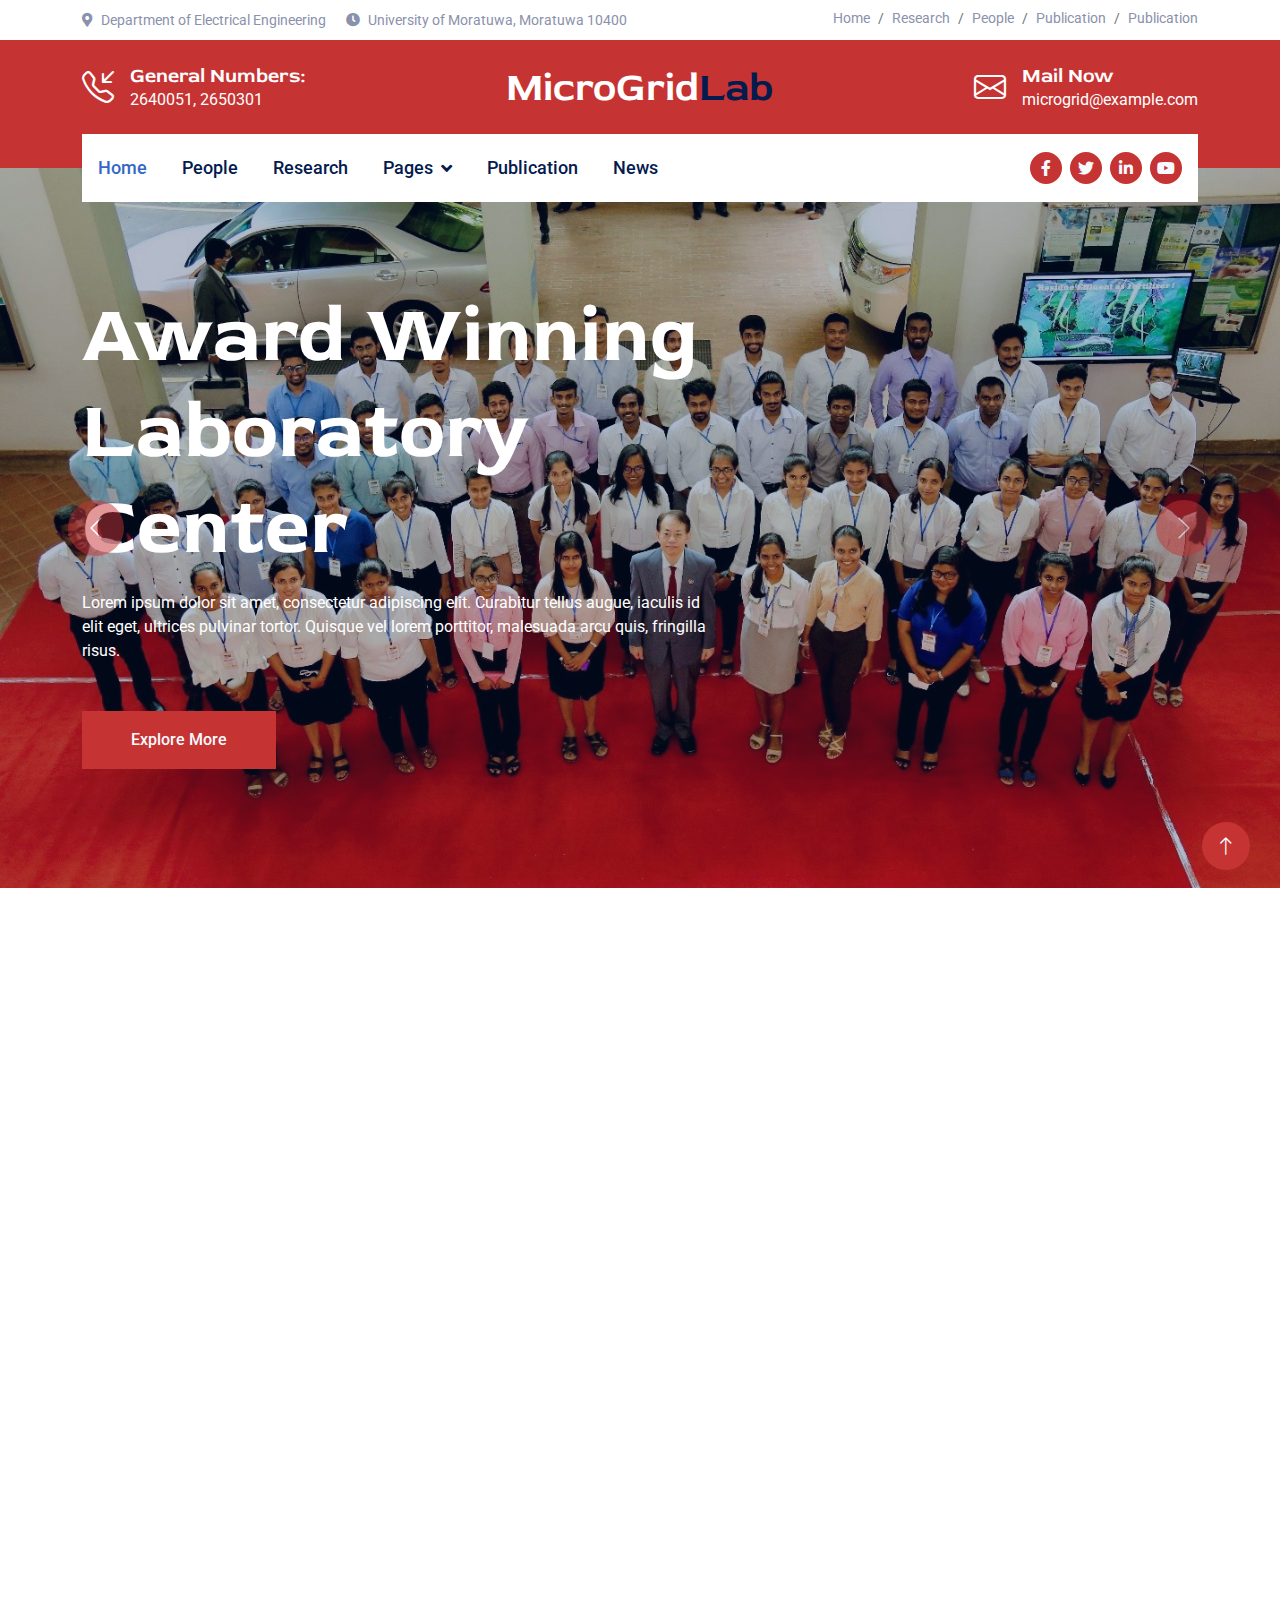
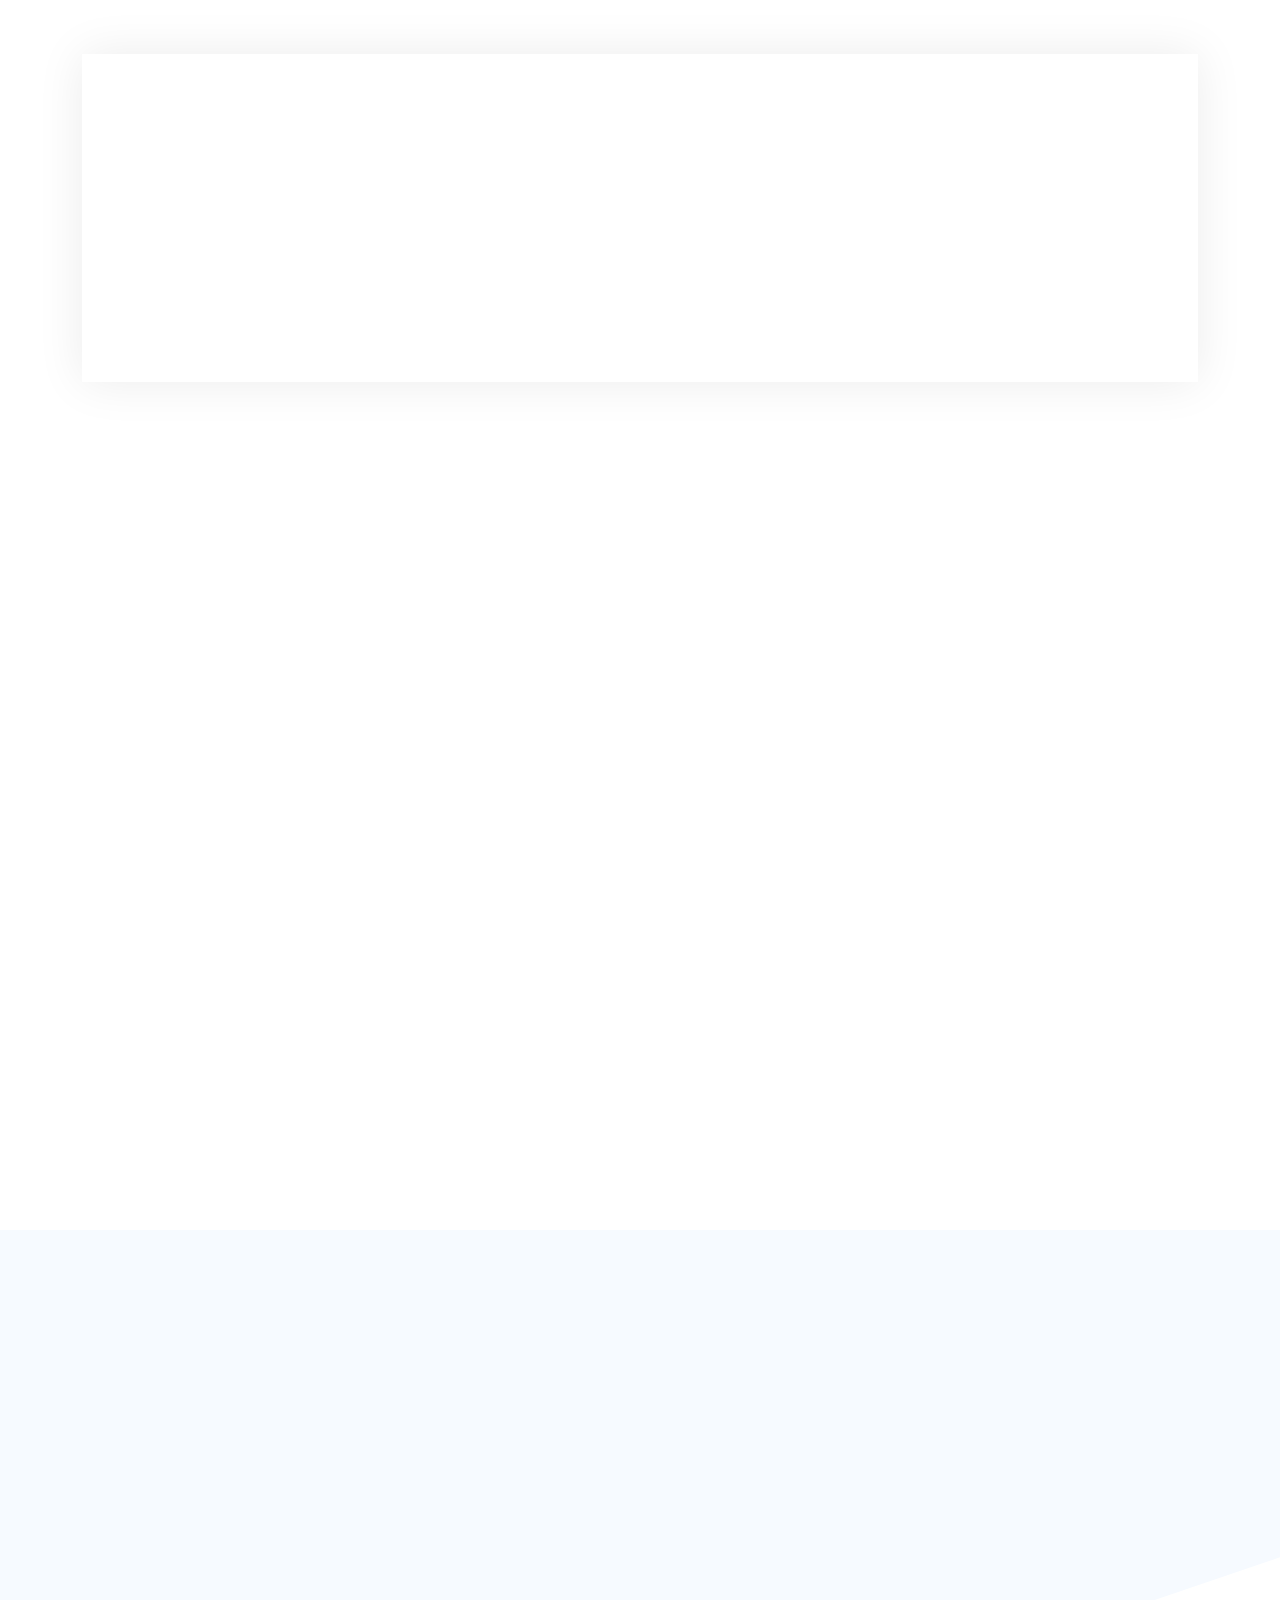
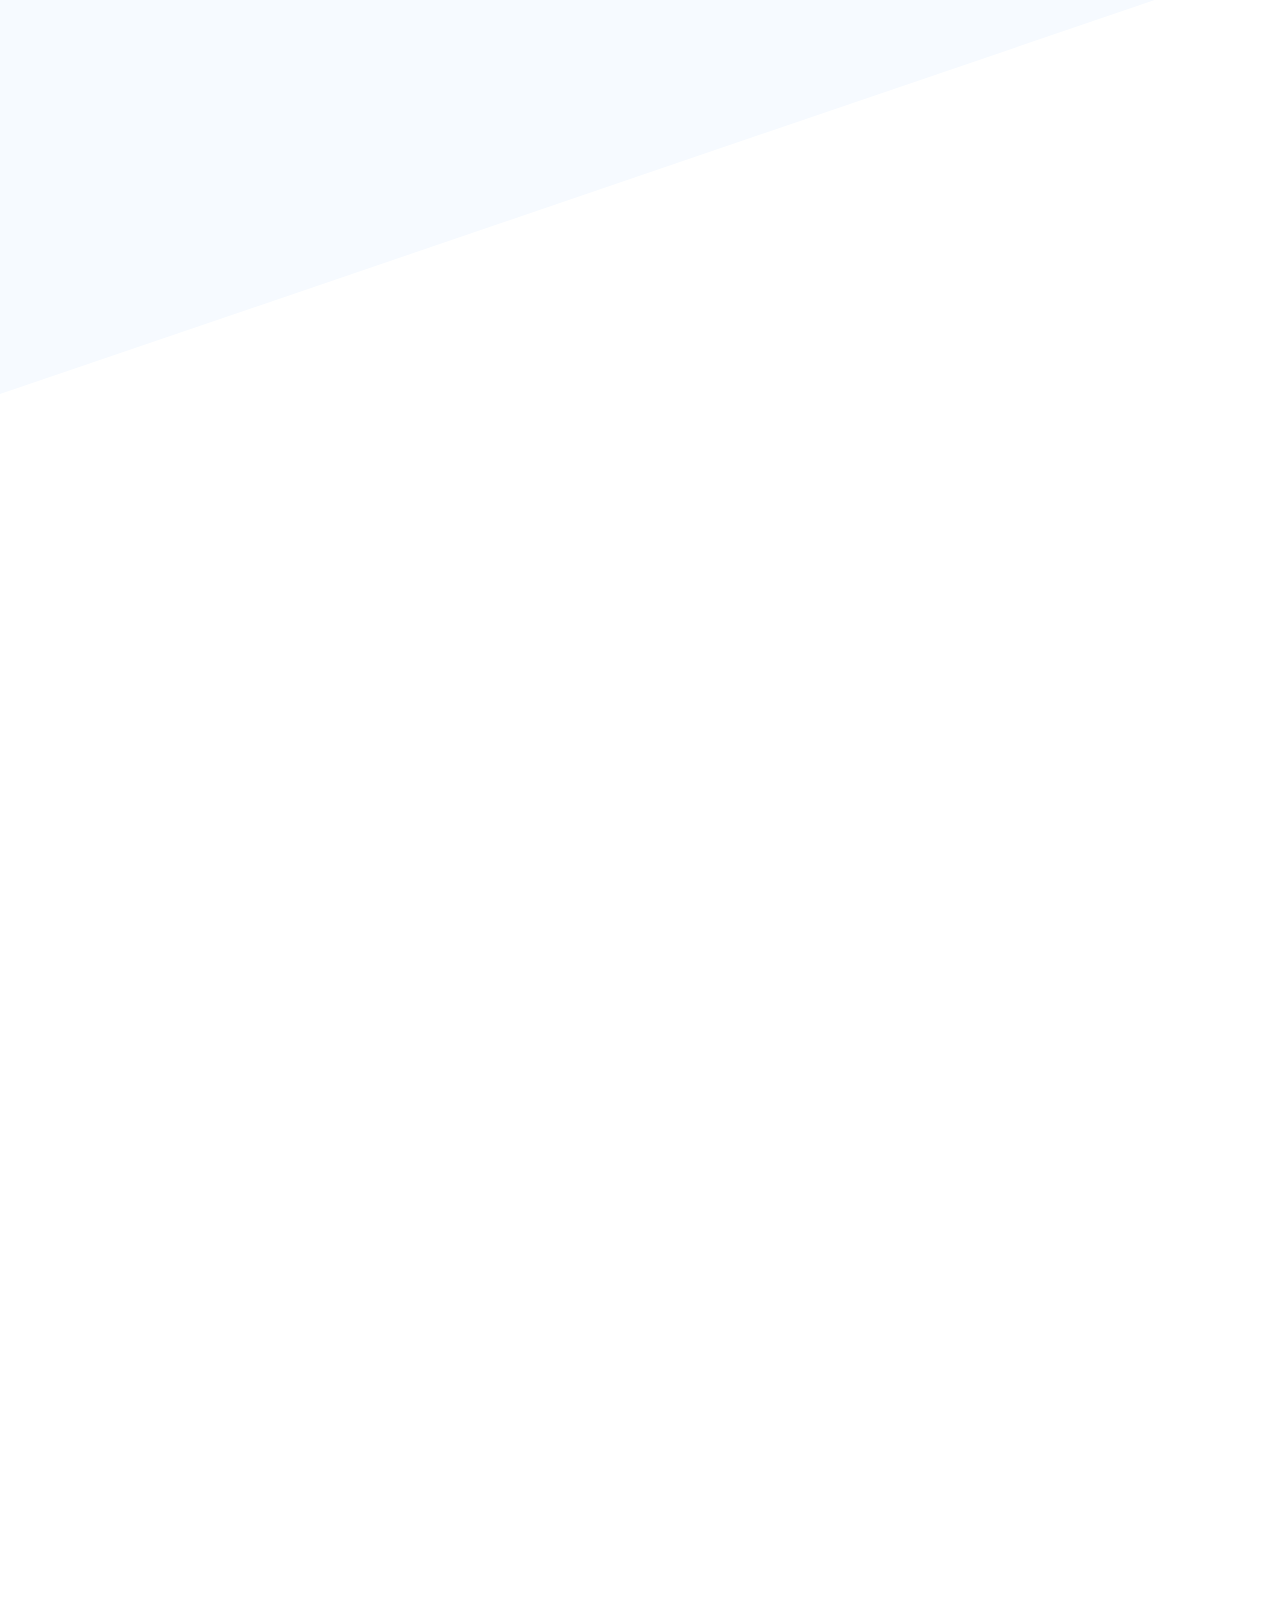
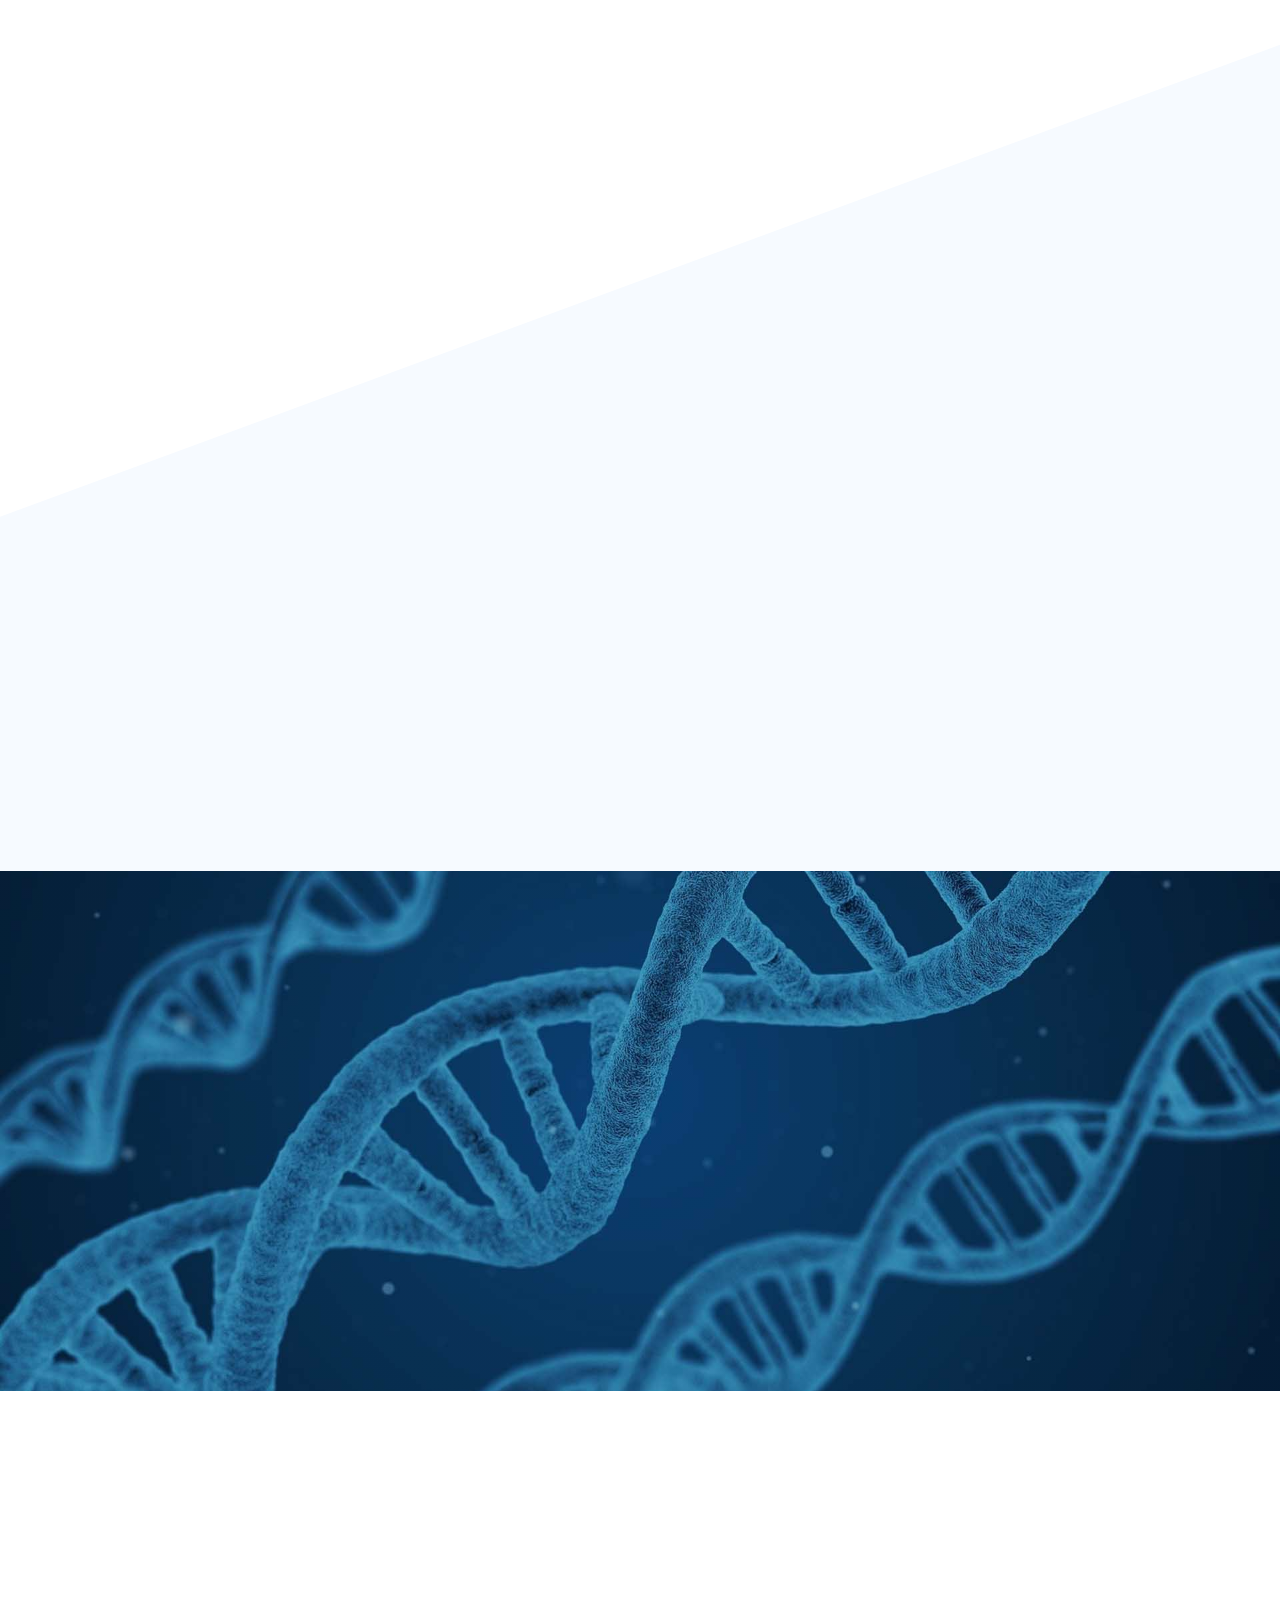
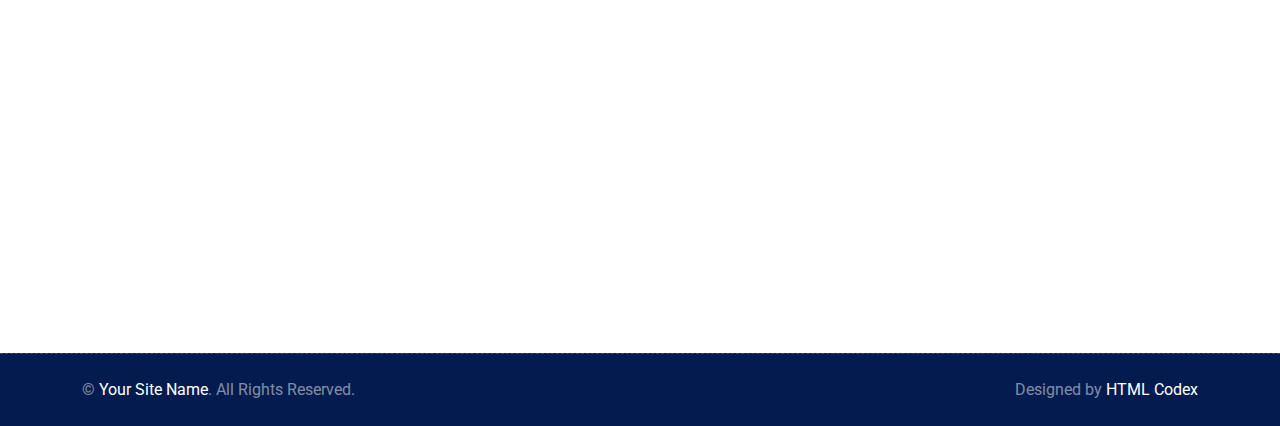
<file: public/index.html>
<!DOCTYPE html>
<html lang="en">

<head>
    <meta charset="utf-8">
    <title>SGRG - Smart Grid Research Group, Microgrid Lab</title>
    <meta content="width=device-width, initial-scale=1.0" name="viewport">
    <meta content="" name="keywords">
    <meta content="" name="description">

    <!-- Favicon -->
    <link href="img/sgrg.png" rel="icon">

    <!-- Google Web Fonts -->
    <link rel="preconnect" href="https://fonts.googleapis.com">
    <link rel="preconnect" href="https://fonts.gstatic.com" crossorigin>
    <link href="https://fonts.googleapis.com/css2?family=Roboto:wght@400;500&family=Red+Rose:wght@600;700&display=swap"
        rel="stylesheet">

    <!-- Icon Font Stylesheet -->
    <link href="https://cdnjs.cloudflare.com/ajax/libs/font-awesome/5.10.0/css/all.min.css" rel="stylesheet">
    <link rel="stylesheet" href="https://cdn.jsdelivr.net/npm/bootstrap-icons@1.10.4/font/bootstrap-icons.css">

    <!-- Libraries Stylesheet -->
    <link href="lib/animate/animate.min.css" rel="stylesheet">
    <link href="lib/owlcarousel/assets/owl.carousel.min.css" rel="stylesheet">

    <!-- Customized Bootstrap Stylesheet -->
    <link href="css/bootstrap.min.css" rel="stylesheet">

    <!-- Template Stylesheet -->
    <link href="css/style.css" rel="stylesheet">
</head>

<body>
    <!-- Spinner Start -->
    <div id="spinner"
        class="show bg-white position-fixed translate-middle w-100 vh-100 top-50 start-50 d-flex align-items-center justify-content-center">
        <div class="spinner-border text-primary" role="status" style="width: 3rem; height: 3rem;"></div>
    </div>
    <!-- Spinner End -->


    <!-- Topbar Start -->
    <div class="container-fluid py-2 d-none d-lg-flex">
        <div class="container">
            <div class="d-flex justify-content-between">
                <div>
                    <small class="me-3"><i class="fa fa-map-marker-alt me-2"></i>Department of Electrical Engineering</small>
                    <small class="me-3"><i class="fa fa-clock me-2"></i>University of Moratuwa, Moratuwa 10400</small>
                </div>
                <nav class="breadcrumb mb-0">
                    <a class="breadcrumb-item small text-body" href="#">Home</a>
                    <a class="breadcrumb-item small text-body" href="#">Research</a>
                    <a class="breadcrumb-item small text-body" href="#">People</a>
                    <a class="breadcrumb-item small text-body" href="#">Publication</a>
                    <a class="breadcrumb-item small text-body" href="#">Publication</a>
                </nav>
            </div>
        </div>
    </div>
    <!-- Topbar End -->


    <!-- Brand Start -->
    <div class="container-fluid bg-primary text-white pt-4 pb-5 d-none d-lg-flex">
        <div class="container pb-2">
            <div class="d-flex align-items-center justify-content-between">
                <div class="d-flex">
                    <i class="bi bi-telephone-inbound fs-2"></i>
                    <div class="ms-3">
                        <h5 class="text-white mb-0">General Numbers: </h5>
                        <span>2640051, 2650301</span>
                    </div>
                </div>
                <a href="index.html" class="h1 text-white mb-0">MicroGrid<span class="text-dark">Lab</span></a>
                <div class="d-flex">
                    <i class="bi bi-envelope fs-2"></i>
                    <div class="ms-3">
                        <h5 class="text-white mb-0">Mail Now</h5>
                        <span>microgrid@example.com</span>
                    </div>
                </div>
            </div>
        </div> 
    </div>
    <!-- Brand End -->


    <!-- Navbar Start -->
    <div class="container-fluid sticky-top">
        <div class="container">
            <nav class="navbar navbar-expand-lg navbar-light bg-white py-lg-0 px-lg-3">
                <a href="index.html" class="navbar-brand d-lg-none">
                    <h1 class="text-primary m-0">Lab<span class="text-dark">sky</span></h1>
                </a>
                <button type="button" class="navbar-toggler me-0" data-bs-toggle="collapse"
                    data-bs-target="#navbarCollapse">
                    <span class="navbar-toggler-icon"></span>
                </button>
                <div class="collapse navbar-collapse" id="navbarCollapse">
                    <div class="navbar-nav">
                        <a href="index.html" class="nav-item nav-link active">Home</a>
                        <a href="about.html" class="nav-item nav-link">People</a>
                        <a href="service.html" class="nav-item nav-link">Research</a>
                        <div class="nav-item dropdown">
                            <a href="#" class="nav-link dropdown-toggle" data-bs-toggle="dropdown">Pages</a>
                            <div class="dropdown-menu bg-light m-0">
                                <a href="feature.html" class="dropdown-item">Features</a>
                                <a href="team.html" class="dropdown-item">Our Team</a>
                                <a href="testimonial.html" class="dropdown-item">Testimonial</a>
                                <a href="appoinment.html" class="dropdown-item">Appoinment</a>
                                <a href="404.html" class="dropdown-item">404 Page</a>
                            </div>
                        </div>
                        <a href="contact.html" class="nav-item nav-link">Publication</a>
                        <a href="contact.html" class="nav-item nav-link">News</a>
                    </div>
                    <div class="ms-auto d-none d-lg-flex">
                        <a class="btn btn-sm-square btn-primary ms-2" href=""><i class="fab fa-facebook-f"></i></a>
                        <a class="btn btn-sm-square btn-primary ms-2" href=""><i class="fab fa-twitter"></i></a>
                        <a class="btn btn-sm-square btn-primary ms-2" href=""><i class="fab fa-linkedin-in"></i></a>
                        <a class="btn btn-sm-square btn-primary ms-2" href=""><i class="fab fa-youtube"></i></a>
                    </div>
                </div>
            </nav>
        </div>
    </div>
    <!-- Navbar End -->


    <!-- Carousel Start -->
    <div class="container-fluid header-carousel px-0 mb-5">
        <div id="header-carousel" class="carousel slide carousel-fade" data-bs-ride="carousel">
            <div class="carousel-inner">
                <div class="carousel-item active">
                    <img class="w-100" src="img/lab1.jpg" alt="Image">
                    <div class="carousel-caption">
                        <div class="container">
                            <div class="row justify-content-start">
                                <div class="col-lg-7 text-start">
                                    <h1 class="display-1 text-white animated slideInRight mb-3">Award Winning Laboratory Center</h1>
                                    <p class="mb-5 animated slideInRight">Lorem ipsum dolor sit amet, consectetur adipiscing elit. Curabitur tellus augue, iaculis id elit eget, ultrices pulvinar tortor. Quisque vel lorem porttitor, malesuada arcu quis, fringilla risus.</p>
                                    <a href="" class="btn btn-primary py-3 px-5 animated slideInRight">Explore More</a>
                                </div>
                            </div>
                        </div>
                    </div>
                </div>
                <div class="carousel-item">
                    <img class="w-100" src="img/carousel-2.jpg" alt="Image">
                    <div class="carousel-caption">
                        <div class="container">
                            <div class="row justify-content-end">
                                <div class="col-lg-7 text-end">
                                    <h1 class="display-1 text-white animated slideInLeft mb-3">Expet Doctors & Lab Assistants</h1>
                                    <p class="mb-5 animated slideInLeft">Lorem ipsum dolor sit amet, consectetur adipiscing elit. Curabitur tellus augue, iaculis id elit eget, ultrices pulvinar tortor. Quisque vel lorem porttitor, malesuada arcu quis, fringilla risus.</p>
                                    <a href="" class="btn btn-primary py-3 px-5 animated slideInLeft">Explore More</a>
                                </div>
                            </div>
                        </div>
                    </div>
                </div>
            </div>
            <button class="carousel-control-prev" type="button" data-bs-target="#header-carousel" data-bs-slide="prev">
                <span class="carousel-control-prev-icon" aria-hidden="true"></span>
                <span class="visually-hidden">Previous</span>
            </button>
            <button class="carousel-control-next" type="button" data-bs-target="#header-carousel" data-bs-slide="next">
                <span class="carousel-control-next-icon" aria-hidden="true"></span>
                <span class="visually-hidden">Next</span>
            </button>
        </div>
    </div>
    <!-- Carousel End -->


    <!-- About Start -->
    <div class="container-fluid py-5">
        <div class="container">
            <div class="row g-5">
                <div class="col-lg-6 wow fadeIn" data-wow-delay="0.1s">
                    <div class="row g-0">
                        <div class="col-6">
                            <img class="img-fluid" src="img/about-1.jpg">
                        </div>
                        <div class="col-6">
                            <img class="img-fluid" src="img/about-2.jpg">
                        </div>
                        <div class="col-6">
                            <img class="img-fluid" src="img/about-3.jpg">
                        </div>
                        <div class="col-6">
                            <div class="bg-primary w-100 h-100 mt-n5 ms-n5 d-flex flex-column align-items-center justify-content-center">
                                <div class="icon-box-light">
                                    <i class="bi bi-award text-dark"></i>
                                </div>
                                <h1 class="display-1 text-white mb-0" data-toggle="counter-up">25</h1>
                                <small class="fs-5 text-white">Years Experience</small>
                            </div>
                        </div>
                    </div>
                </div>
                <div class="col-lg-6 wow fadeIn" data-wow-delay="0.5s">
                    <h1 class="display-6 mb-4">Trusted Lab Experts and Latest Lab Technologies</h1>
                    <p class="mb-4">Lorem ipsum dolor sit amet, consectetur adipiscing elit. Curabitur tellus augue, iaculis id elit eget, ultrices pulvinar tortor. Quisque vel lorem porttitor, malesuada arcu quis, fringilla risus. Pellentesque eu consequat augue.</p>
                    <div class="row g-4 g-sm-5 justify-content-center">
                        <div class="col-sm-6">
                            <div class="about-fact btn-square flex-column rounded-circle bg-primary ms-sm-auto">
                                <p class="text-white mb-0">Awards Winning</p>
                                <h1 class="text-white mb-0" data-toggle="counter-up">9999</h1>
                            </div>
                        </div>
                        <div class="col-sm-6 text-start">
                            <div class="about-fact btn-square flex-column rounded-circle bg-secondary me-sm-auto">
                                <p class="text-white mb-0">Complete Cases</p>
                                <h1 class="text-white mb-0" data-toggle="counter-up">9999</h1>
                            </div>
                        </div>
                        <div class="col-sm-6">
                            <div class="about-fact mt-n130 btn-square flex-column rounded-circle bg-dark mx-sm-auto">
                                <p class="text-white mb-0">Happy Clients</p>
                                <h1 class="text-white mb-0" data-toggle="counter-up">9999</h1>
                            </div>
                        </div>
                    </div>
                </div>
            </div>
        </div>
    </div>
    <!-- About End -->


    <!-- Features Start -->
    <div class="container-fluid py-5">
        <div class="container">
            <div class="row g-0 feature-row">
                <div class="col-md-6 col-lg-3 wow fadeIn" data-wow-delay="0.1s">
                    <div class="feature-item border h-100 p-5">
                        <div class="icon-box-primary mb-4">
                            <i class="bi bi-award text-dark"></i>
                        </div>
                        <h5 class="mb-3">Award Winning</h5>
                        <p class="mb-0">Lorem ipsum dolor sit amet, consectetur adipiscing elit. Curabitur tellus augue.</p>
                    </div>
                </div>
                <div class="col-md-6 col-lg-3 wow fadeIn" data-wow-delay="0.3s">
                    <div class="feature-item border h-100 p-5">
                        <div class="icon-box-primary mb-4">
                            <i class="bi bi-people text-dark"></i>
                        </div>
                        <h5 class="mb-3">Expet Doctors</h5>
                        <p class="mb-0">Lorem ipsum dolor sit amet, consectetur adipiscing elit. Curabitur tellus augue.</p>
                    </div>
                </div>
                <div class="col-md-6 col-lg-3 wow fadeIn" data-wow-delay="0.5s">
                    <div class="feature-item border h-100 p-5">
                        <div class="icon-box-primary mb-4">
                            <i class="bi bi-cash-coin text-dark"></i>
                        </div>
                        <h5 class="mb-3">Fair Prices</h5>
                        <p class="mb-0">Lorem ipsum dolor sit amet, consectetur adipiscing elit. Curabitur tellus augue.</p>
                    </div>
                </div>
                <div class="col-md-6 col-lg-3 wow fadeIn" data-wow-delay="0.7s">
                    <div class="feature-item border h-100 p-5">
                        <div class="icon-box-primary mb-4">
                            <i class="bi bi-headphones text-dark"></i>
                        </div>
                        <h5 class="mb-3">24/7 Support</h5>
                        <p class="mb-0">Lorem ipsum dolor sit amet, consectetur adipiscing elit. Curabitur tellus augue.</p>
                    </div>
                </div>
            </div>
        </div>
    </div>
    <!-- Features End -->


    <!-- Features Start -->
    <div class="container-fluid feature mt-5 wow fadeInUp" data-wow-delay="0.1s">
        <div class="container">
            <div class="row g-0">
                <div class="col-lg-6 pt-lg-5">
                    <div class="bg-white p-5 mt-lg-5">
                        <h1 class="display-6 mb-4 wow fadeIn" data-wow-delay="0.3s">The Best Medical Test & Laboratory Solution</h1>
                        <p class="mb-4 wow fadeIn" data-wow-delay="0.4s">Lorem ipsum dolor sit amet, consectetur adipiscing elit. Curabitur tellus augue, iaculis id elit eget, ultrices pulvinar tortor. Quisque vel lorem porttitor, malesuada arcu quis, fringilla risus. Pellentesque eu consequat augue.</p>
                        <div class="row g-5 pt-2 mb-5">
                            <div class="col-sm-6 wow fadeIn" data-wow-delay="0.3s">
                                <div class="icon-box-primary mb-4">
                                    <i class="bi bi-person-plus text-dark"></i>
                                </div>
                                <h5 class="mb-3">Experience Doctors</h5>
                                <span>Lorem ipsum dolor sit amet, consectetur adipiscing elit.</span>
                            </div>
                            <div class="col-sm-6 wow fadeIn" data-wow-delay="0.4s">
                                <div class="icon-box-primary mb-4">
                                    <i class="bi bi-check-all text-dark"></i>
                                </div>
                                <h5 class="mb-3">Advanced Microscopy</h5>
                                <span>Lorem ipsum dolor sit amet, consectetur adipiscing elit.</span>
                            </div>
                        </div>
                        <a class="btn btn-primary py-3 px-5 wow fadeIn" data-wow-delay="0.5s" href="">Explore More</a>
                    </div>
                </div>
                <div class="col-lg-6">
                    <div class="row h-100 align-items-end">
                        <div class="col-12 wow fadeIn" data-wow-delay="0.3s">
                            <div class="d-flex align-items-center justify-content-center" style="min-height: 300px;">
                                <button type="button" class="btn-play" data-bs-toggle="modal"
                                    data-src="https://www.youtube.com/embed/DWRcNpR6Kdc" data-bs-target="#videoModal">
                                    <span></span>
                                </button>
                            </div>
                        </div>
                        <div class="col-12">
                            <div class="bg-primary p-5">
                                <div class="experience mb-4 wow fadeIn" data-wow-delay="0.3s">
                                    <div class="d-flex justify-content-between mb-2">
                                        <span class="text-white">Sample Preparation</span>
                                        <span class="text-white">90%</span>
                                    </div>
                                    <div class="progress">
                                        <div class="progress-bar bg-dark" role="progressbar" aria-valuenow="90" aria-valuemin="0" aria-valuemax="100"></div>
                                    </div>
                                </div>
                                <div class="experience mb-4 wow fadeIn" data-wow-delay="0.4s">
                                    <div class="d-flex justify-content-between mb-2">
                                        <span class="text-white">Result Accuracy</span>
                                        <span class="text-white">95%</span>
                                    </div>
                                    <div class="progress">
                                        <div class="progress-bar bg-dark" role="progressbar" aria-valuenow="95" aria-valuemin="0" aria-valuemax="100"></div>
                                    </div>
                                </div>
                                <div class="experience mb-0 wow fadeIn" data-wow-delay="0.5s">
                                    <div class="d-flex justify-content-between mb-2">
                                        <span class="text-white">Lab Equipments</span>
                                        <span class="text-white">90%</span>
                                    </div>
                                    <div class="progress">
                                        <div class="progress-bar bg-dark" role="progressbar" aria-valuenow="90" aria-valuemin="0" aria-valuemax="100"></div>
                                    </div>
                                </div>
                            </div>
                        </div>
                    </div>
                </div>
            </div>
        </div>
    </div>
    <!-- Features End -->


    <!-- Video Modal Start -->
    <div class="modal modal-video fade" id="videoModal" tabindex="-1" aria-labelledby="exampleModalLabel"
        aria-hidden="true">
        <div class="modal-dialog">
            <div class="modal-content rounded-0">
                <div class="modal-header">
                    <h3 class="modal-title" id="exampleModalLabel">Youtube Video</h3>
                    <button type="button" class="btn-close" data-bs-dismiss="modal" aria-label="Close"></button>
                </div>
                <div class="modal-body">
                    <!-- 16:9 aspect ratio -->
                    <div class="ratio ratio-16x9">
                        <iframe class="embed-responsive-item" src="" id="video" allowfullscreen
                            allowscriptaccess="always" allow="autoplay"></iframe>
                    </div>
                </div>
            </div>
        </div>
    </div>
    <!-- Video Modal End -->


    <!-- Service Start -->
    <div class="container-fluid container-service py-5">
        <div class="container pt-5">
            <div class="text-center mx-auto wow fadeInUp" data-wow-delay="0.1s" style="max-width: 600px;">
                <h1 class="display-6 mb-3">Reliable & High-Quality Laboratory Service</h1>
                <p class="mb-5">Lorem ipsum dolor sit amet, consectetur adipiscing elit. Curabitur tellus augue, iaculis id elit eget, ultrices pulvinar tortor.</p>
            </div>
            <div class="row g-4">
                <div class="col-lg-3 col-md-6 wow fadeInUp" data-wow-delay="0.1s">
                    <div class="service-item">
                        <div class="icon-box-primary mb-4">
                            <i class="bi bi-heart-pulse text-dark"></i>
                        </div>
                        <h5 class="mb-3">Pathology Testing</h4>
                            <p class="mb-4">Lorem ipsum dolor sit amet, consectetur adipiscing elit. Curabitur tellus augue.</p>
                        <a class="btn btn-light px-3" href="">Read More<i class="bi bi-chevron-double-right ms-1"></i></a>
                    </div>
                </div>
                <div class="col-lg-3 col-md-6 wow fadeInUp" data-wow-delay="0.3s">
                    <div class="service-item">
                        <div class="icon-box-primary mb-4">
                            <i class="bi bi-lungs text-dark"></i>
                        </div>
                        <h5 class="mb-3">Microbiology Tests</h4>
                            <p class="mb-4">Lorem ipsum dolor sit amet, consectetur adipiscing elit. Curabitur tellus augue.</p>
                        <a class="btn btn-light px-3" href="">Read More<i class="bi bi-chevron-double-right ms-1"></i></a>
                    </div>
                </div>
                <div class="col-lg-3 col-md-6 wow fadeInUp" data-wow-delay="0.5s">
                    <div class="service-item">
                        <div class="icon-box-primary mb-4">
                            <i class="bi bi-virus text-dark"></i>
                        </div>
                        <h5 class="mb-3">Biochemistry Tests</h4>
                            <p class="mb-4">Lorem ipsum dolor sit amet, consectetur adipiscing elit. Curabitur tellus augue.</p>
                        <a class="btn btn-light px-3" href="">Read More<i class="bi bi-chevron-double-right ms-1"></i></a>
                    </div>
                </div>
                <div class="col-lg-3 col-md-6 wow fadeInUp" data-wow-delay="0.7s">
                    <div class="service-item">
                        <div class="icon-box-primary mb-4">
                            <i class="bi bi-capsule-pill text-dark"></i>
                        </div>
                        <h5 class="mb-3">Histopatology Tests</h4>
                            <p class="mb-4">Lorem ipsum dolor sit amet, consectetur adipiscing elit. Curabitur tellus augue.</p>
                        <a class="btn btn-light px-3" href="">Read More<i class="bi bi-chevron-double-right ms-1"></i></a>
                    </div>
                </div>
                <div class="col-lg-3 col-md-6 wow fadeInUp" data-wow-delay="0.1s">
                    <div class="service-item">
                        <div class="icon-box-primary mb-4">
                            <i class="bi bi-capsule text-dark"></i>
                        </div>
                        <h5 class="mb-3">Urine Tests</h4>
                            <p class="mb-4">Lorem ipsum dolor sit amet, consectetur adipiscing elit. Curabitur tellus augue.</p>
                        <a class="btn btn-light px-3" href="">Read More<i class="bi bi-chevron-double-right ms-1"></i></a>
                    </div>
                </div>
                <div class="col-lg-3 col-md-6 wow fadeInUp" data-wow-delay="0.3s">
                    <div class="service-item">
                        <div class="icon-box-primary mb-4">
                            <i class="bi bi-prescription2 text-dark"></i>
                        </div>
                        <h5 class="mb-3">Blood Tests</h4>
                            <p class="mb-4">Lorem ipsum dolor sit amet, consectetur adipiscing elit. Curabitur tellus augue.</p>
                        <a class="btn btn-light px-3" href="">Read More<i class="bi bi-chevron-double-right ms-1"></i></a>
                    </div>
                </div>
                <div class="col-lg-3 col-md-6 wow fadeInUp" data-wow-delay="0.5s">
                    <div class="service-item">
                        <div class="icon-box-primary mb-4">
                            <i class="bi bi-clipboard2-pulse text-dark"></i>
                        </div>
                        <h5 class="mb-3">Fever Tests</h4>
                            <p class="mb-4">Lorem ipsum dolor sit amet, consectetur adipiscing elit. Curabitur tellus augue.</p>
                        <a class="btn btn-light px-3" href="">Read More<i class="bi bi-chevron-double-right ms-1"></i></a>
                    </div>
                </div>
                <div class="col-lg-3 col-md-6 wow fadeInUp" data-wow-delay="0.7s">
                    <div class="service-item">
                        <div class="icon-box-primary mb-4">
                            <i class="bi bi-file-medical text-dark"></i>
                        </div>
                        <h5 class="mb-3">Allergy Tests</h4>
                            <p class="mb-4">Lorem ipsum dolor sit amet, consectetur adipiscing elit. Curabitur tellus augue.</p>
                        <a class="btn btn-light px-3" href="">Read More<i class="bi bi-chevron-double-right ms-1"></i></a>
                    </div>
                </div>
            </div>
        </div>
    </div>
    <!-- Service End -->


    <!-- Appoinment Start -->
    <div class="container-fluid py-5">
        <div class="container">
            <div class="row g-5">
                <div class="col-lg-6 wow fadeInUp" data-wow-delay="0.1s">
                    <h1 class="display-6 mb-4">We Ensure You Will Always Get The Best Result</h1>
                    <p>Lorem ipsum dolor sit amet, consectetur adipiscing elit. Curabitur tellus augue, iaculis id elit eget, ultrices pulvinar tortor. Quisque vel lorem porttitor, malesuada arcu quis, fringilla risus. Pellentesque eu consequat augue.</p>
                    <p class="mb-4">Lorem ipsum dolor sit amet, consectetur adipiscing elit. Curabitur tellus augue, iaculis id elit eget, ultrices pulvinar tortor.</p>
                    <div class="d-flex align-items-start wow fadeIn" data-wow-delay="0.3s">
                        <div class="icon-box-primary">
                            <i class="bi bi-geo-alt text-dark fs-1"></i>
                        </div>
                        <div class="ms-3">
                            <h5>Office Address</h5>
                            <span>123 Street, New York, USA</span>
                        </div>
                    </div>
                    <hr>
                    <div class="d-flex align-items-start wow fadeIn" data-wow-delay="0.4s">
                        <div class="icon-box-primary">
                            <i class="bi bi-clock text-dark fs-1"></i>
                        </div>
                        <div class="ms-3">
                            <h5>Office Time</h5>
                            <span>Mon-Sat 09am-5pm, Sun Closed</span>
                        </div>
                    </div>
                </div>
                <div class="col-lg-6 wow fadeInUp" data-wow-delay="0.5s">
                    <h2 class="mb-4">Online Appoinment</h2>
                    <div class="row g-3">
                        <div class="col-sm-6">
                            <div class="form-floating">
                                <input type="text" class="form-control" id="name" placeholder="Your Name">
                                <label for="name">Your Name</label>
                            </div>
                        </div>
                        <div class="col-sm-6">
                            <div class="form-floating">
                                <input type="email" class="form-control" id="mail" placeholder="Your Email">
                                <label for="mail">Your Email</label>
                            </div>
                        </div>
                        <div class="col-sm-6">
                            <div class="form-floating">
                                <input type="text" class="form-control" id="mobile" placeholder="Your Mobile">
                                <label for="mobile">Your Mobile</label>
                            </div>
                        </div>
                        <div class="col-sm-6">
                            <div class="form-floating">
                                <select class="form-select" id="service">
                                    <option selected>Pathology Testing</option>
                                    <option value="">Microbiology Tests</option>
                                    <option value="">Biochemistry Tests</option>
                                    <option value="">Histopatology Tests</option>
                                </select>
                                <label for="service">Choose A Service</label>
                            </div>
                        </div>
                        <div class="col-12">
                            <div class="form-floating">
                                <textarea class="form-control" placeholder="Leave a message here" id="message"
                                    style="height: 130px"></textarea>
                                <label for="message">Message</label>
                            </div>
                        </div>
                        <div class="col-12 text-center">
                            <button class="btn btn-primary w-100 py-3" type="submit">Submit Now</button>
                        </div>
                    </div>
                </div>
            </div>
        </div>
    </div>
    <!-- Appoinment Start -->


    <!-- Team Start -->
    <div class="container-fluid container-team py-5">
        <div class="container pb-5">
            <div class="row g-5 align-items-center mb-5">
                <div class="col-md-6 wow fadeIn" data-wow-delay="0.3s">
                    <img class="img-fluid w-100" src="img/team-1.jpg" alt="">
                </div>
                <div class="col-md-6 wow fadeIn" data-wow-delay="0.5s">
                    <h1 class="display-6 mb-3">Dr. John Martin</h1>
                    <p class="mb-1">CEO & Founder</p>
                    <p class="mb-5">Labsky, New York, USA</p>
                    <h3 class="mb-3">Biography</h3>
                    <p class="mb-4">Lorem ipsum dolor sit amet, consectetur adipiscing elit. Curabitur tellus augue, iaculis id elit eget, ultrices pulvinar tortor. Quisque vel lorem porttitor, malesuada arcu quis, fringilla risus. Pellentesque eu consequat augue.</p>
                    <p class="mb-4">Lorem ipsum dolor sit amet, consectetur adipiscing elit. Curabitur tellus augue, iaculis id elit eget, ultrices pulvinar tortor. Quisque vel lorem porttitor, malesuada arcu quis, fringilla risus. Pellentesque eu consequat augue.</p>
                    <div class="d-flex">
                        <a class="btn btn-lg-square btn-primary me-2" href=""><i class="fab fa-facebook-f"></i></a>
                        <a class="btn btn-lg-square btn-primary me-2" href=""><i class="fab fa-twitter"></i></a>
                        <a class="btn btn-lg-square btn-primary me-2" href=""><i class="fab fa-linkedin-in"></i></a>
                        <a class="btn btn-lg-square btn-primary me-2" href=""><i class="fab fa-youtube"></i></a>
                    </div>
                </div>
            </div>
            <div class="row g-4">
                <div class="col-lg-3 col-md-6 wow fadeInUp" data-wow-delay="0.1s">
                    <div class="team-item">
                        <div class="position-relative overflow-hidden">
                            <img class="img-fluid w-100" src="img/team-2.jpg" alt="">
                            <div class="team-social">
                                <a class="btn btn-square btn-light mx-1" href=""><i class="fab fa-facebook-f"></i></a>
                                <a class="btn btn-square btn-light mx-1" href=""><i class="fab fa-twitter"></i></a>
                                <a class="btn btn-square btn-light mx-1" href=""><i class="fab fa-linkedin-in"></i></a>
                                <a class="btn btn-square btn-light mx-1" href=""><i class="fab fa-youtube"></i></a>
                            </div>
                        </div>
                        <div class="text-center p-4">
                            <h5 class="mb-1">Alex Robin</h5>
                            <span>Lab Assistant</span>
                        </div>
                    </div>
                </div>
                <div class="col-lg-3 col-md-6 wow fadeInUp" data-wow-delay="0.3s">
                    <div class="team-item">
                        <div class="position-relative overflow-hidden">
                            <img class="img-fluid w-100" src="img/team-3.jpg" alt="">
                            <div class="team-social">
                                <a class="btn btn-square btn-light mx-1" href=""><i class="fab fa-facebook-f"></i></a>
                                <a class="btn btn-square btn-light mx-1" href=""><i class="fab fa-twitter"></i></a>
                                <a class="btn btn-square btn-light mx-1" href=""><i class="fab fa-linkedin-in"></i></a>
                                <a class="btn btn-square btn-light mx-1" href=""><i class="fab fa-youtube"></i></a>
                            </div>
                        </div>
                        <div class="text-center p-4">
                            <h5 class="mb-1">Andrew Bon</h5>
                            <span>Lab Assistant</span>
                        </div>
                    </div>
                </div>
                <div class="col-lg-3 col-md-6 wow fadeInUp" data-wow-delay="0.5s">
                    <div class="team-item">
                        <div class="position-relative overflow-hidden">
                            <img class="img-fluid w-100" src="img/team-4.jpg" alt="">
                            <div class="team-social">
                                <a class="btn btn-square btn-light mx-1" href=""><i class="fab fa-facebook-f"></i></a>
                                <a class="btn btn-square btn-light mx-1" href=""><i class="fab fa-twitter"></i></a>
                                <a class="btn btn-square btn-light mx-1" href=""><i class="fab fa-linkedin-in"></i></a>
                                <a class="btn btn-square btn-light mx-1" href=""><i class="fab fa-youtube"></i></a>
                            </div>
                        </div>
                        <div class="text-center p-4">
                            <h5 class="mb-1">Martin Tompson</h5>
                            <span>Lab Assistant</span>
                        </div>
                    </div>
                </div>
                <div class="col-lg-3 col-md-6 wow fadeInUp" data-wow-delay="0.7s">
                    <div class="team-item">
                        <div class="position-relative overflow-hidden">
                            <img class="img-fluid w-100" src="img/team-5.jpg" alt="">
                            <div class="team-social">
                                <a class="btn btn-square btn-light mx-1" href=""><i class="fab fa-facebook-f"></i></a>
                                <a class="btn btn-square btn-light mx-1" href=""><i class="fab fa-twitter"></i></a>
                                <a class="btn btn-square btn-light mx-1" href=""><i class="fab fa-linkedin-in"></i></a>
                                <a class="btn btn-square btn-light mx-1" href=""><i class="fab fa-youtube"></i></a>
                            </div>
                        </div>
                        <div class="text-center p-4">
                            <h5 class="mb-1">Clarabelle Samber</h5>
                            <span>Lab Assistant</span>
                        </div>
                    </div>
                </div>
            </div>
        </div>
    </div>
    <!-- Team End -->


    <!-- Testimonial Start -->
    <div class="container-fluid testimonial py-5">
        <div class="container pt-5">
            <div class="row gy-5 gx-0">
                <div class="col-lg-6 pe-lg-5 wow fadeIn" data-wow-delay="0.3s">
                    <h1 class="display-6 text-white mb-4">What Clients Say About Our Lab Services!</h1>
                    <p class="text-white mb-5">Lorem ipsum dolor sit amet, consectetur adipiscing elit. Curabitur tellus augue, iaculis id elit eget, ultrices pulvinar tortor.</p>
                    <a href="" class="btn btn-primary py-3 px-5">More Testimonials</a>
                </div>
                <div class="col-lg-6 mb-n5 wow fadeIn" data-wow-delay="0.5s">
                    <div class="bg-white p-5">
                        <div class="owl-carousel testimonial-carousel wow fadeIn" data-wow-delay="0.1s">
                            <div class="testimonial-item">
                                <div class="icon-box-primary mb-4">
                                    <i class="bi bi-chat-left-quote text-dark"></i>
                                </div>
                                <p class="fs-5 mb-4">Lorem ipsum dolor sit amet, consectetur adipiscing elit. Curabitur tellus augue, iaculis id elit eget, ultrices pulvinar tortor. Quisque vel lorem porttitor, malesuada arcu quis, fringilla risus. Pellentesque eu consequat augue.</p>
                                <div class="d-flex align-items-center">
                                    <img class="flex-shrink-0" src="img/testimonial-1.jpg" alt="">
                                    <div class="ps-3">
                                        <h5 class="mb-1">Client Name</h5>
                                        <span class="text-primary">Profession</span>
                                    </div>
                                </div>
                            </div>
                            <div class="testimonial-item">
                                <div class="icon-box-primary mb-4">
                                    <i class="bi bi-chat-left-quote text-dark"></i>
                                </div>
                                <p class="fs-5 mb-4">Lorem ipsum dolor sit amet, consectetur adipiscing elit. Curabitur tellus augue, iaculis id elit eget, ultrices pulvinar tortor. Quisque vel lorem porttitor, malesuada arcu quis, fringilla risus. Pellentesque eu consequat augue.</p>
                                <div class="d-flex align-items-center">
                                    <img class="flex-shrink-0" src="img/testimonial-2.jpg" alt="">
                                    <div class="ps-3">
                                        <h5 class="mb-1">Client Name</h5>
                                        <span class="text-primary">Profession</span>
                                    </div>
                                </div>
                            </div>
                        </div>
                    </div>
                </div>
            </div>
        </div>
    </div>
    <!-- Testimonial End -->


    <!-- Footer Start -->
    <div class="container-fluid footer position-relative bg-dark text-white-50 py-5 wow fadeIn" data-wow-delay="0.1s">
        <div class="container">
            <div class="row g-5 py-5">
                <div class="col-lg-6 pe-lg-5">
                    <a href="index.html" class="navbar-brand">
                        <h1 class="h1 text-primary mb-0">Lab<span class="text-white">sky</span></h1>
                    </a>
                    <p class="fs-5 mb-4">Lorem ipsum dolor sit amet, consectetur adipiscing elit. Curabitur tellus augue, iaculis id elit eget, ultrices pulvinar tortor.</p>
                    <p><i class="fa fa-map-marker-alt me-2"></i>123 Street, New York, USA</p>
                    <p><i class="fa fa-phone-alt me-2"></i>+012 345 67890</p>
                    <p><i class="fa fa-envelope me-2"></i>info@example.com</p>
                    <div class="d-flex mt-4">
                        <a class="btn btn-lg-square btn-primary me-2" href="#"><i class="fab fa-twitter"></i></a>
                        <a class="btn btn-lg-square btn-primary me-2" href="#"><i class="fab fa-facebook-f"></i></a>
                        <a class="btn btn-lg-square btn-primary me-2" href="#"><i class="fab fa-linkedin-in"></i></a>
                        <a class="btn btn-lg-square btn-primary me-2" href="#"><i class="fab fa-instagram"></i></a>
                    </div>
                </div>
                <div class="col-lg-6 ps-lg-5">
                    <div class="row g-5">
                        <div class="col-sm-6">
                            <h4 class="text-light mb-4">Quick Links</h4>
                            <a class="btn btn-link" href="">About Us</a>
                            <a class="btn btn-link" href="">Contact Us</a>
                            <a class="btn btn-link" href="">Our Services</a>
                            <a class="btn btn-link" href="">Terms & Condition</a>
                            <a class="btn btn-link" href="">Support</a>
                        </div>
                        <div class="col-sm-6">
                            <h4 class="text-light mb-4">Popular Links</h4>
                            <a class="btn btn-link" href="">About Us</a>
                            <a class="btn btn-link" href="">Contact Us</a>
                            <a class="btn btn-link" href="">Our Services</a>
                            <a class="btn btn-link" href="">Terms & Condition</a>
                            <a class="btn btn-link" href="">Support</a>
                        </div>
                        <div class="col-sm-12">
                            <h4 class="text-light mb-4">Newsletter</h4>
                            <div class="w-100">
                                <div class="input-group">
                                    <input type="text" class="form-control border-0 py-3 px-4" style="background: rgba(255, 255, 255, .1);" placeholder="Your Email Address"><button class="btn btn-primary px-4">Sign Up</button>
                                </div>
                            </div>
                        </div>
                    </div>
                </div>
            </div>
        </div>
    </div>
    <!-- Footer End -->


    <!-- Copyright Start -->
    <div class="container-fluid copyright bg-dark text-white-50 py-4">
        <div class="container">
            <div class="row">
                <div class="col-md-6 text-center text-md-start">
                    <p class="mb-0">&copy; <a href="#">Your Site Name</a>. All Rights Reserved.</p>
                </div>
                <div class="col-md-6 text-center text-md-end">
                    <!--/*** This template is free as long as you keep the footer author’s credit link/attribution link/backlink. If you'd like to use the template without the footer author’s credit link/attribution link/backlink, you can purchase the Credit Removal License from "https://htmlcodex.com/credit-removal". Thank you for your support. ***/-->
                    <p class="mb-0">Designed by <a href="https://htmlcodex.com">HTML Codex</a></p>
                </div>
            </div>
        </div>
    </div>
    <!-- Copyright End -->


    <!-- Back to Top -->
    <a href="#" class="btn btn-lg btn-primary btn-lg-square rounded-circle back-to-top"><i class="bi bi-arrow-up"></i></a>


    <!-- JavaScript Libraries -->
    <script src="https://ajax.googleapis.com/ajax/libs/jquery/3.6.1/jquery.min.js"></script>
    <script src="https://cdn.jsdelivr.net/npm/bootstrap@5.0.0/dist/js/bootstrap.bundle.min.js"></script>
    <script src="lib/wow/wow.min.js"></script>
    <script src="lib/easing/easing.min.js"></script>
    <script src="lib/waypoints/waypoints.min.js"></script>
    <script src="lib/counterup/counterup.min.js"></script>
    <script src="lib/owlcarousel/owl.carousel.min.js"></script>

    <!-- Template Javascript -->
    <script src="js/main.js"></script>
</body>

</html>
</file>
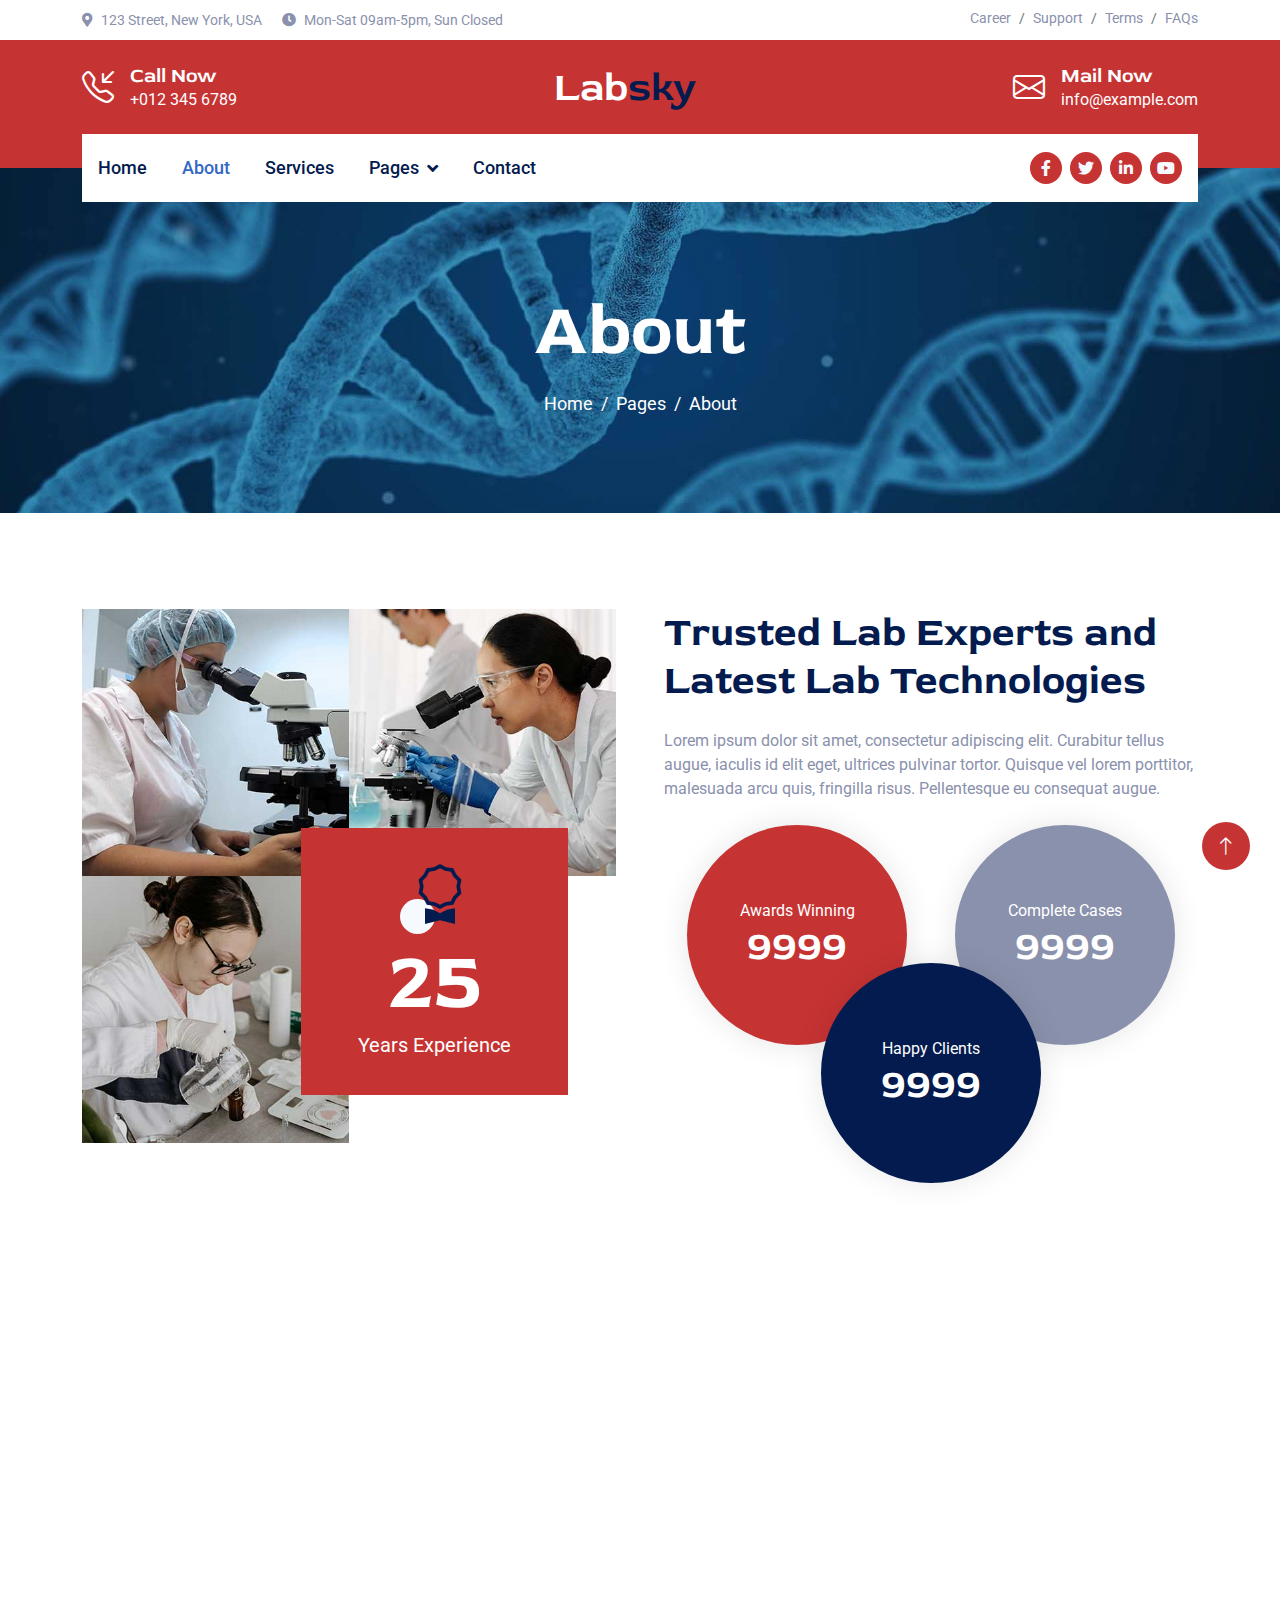
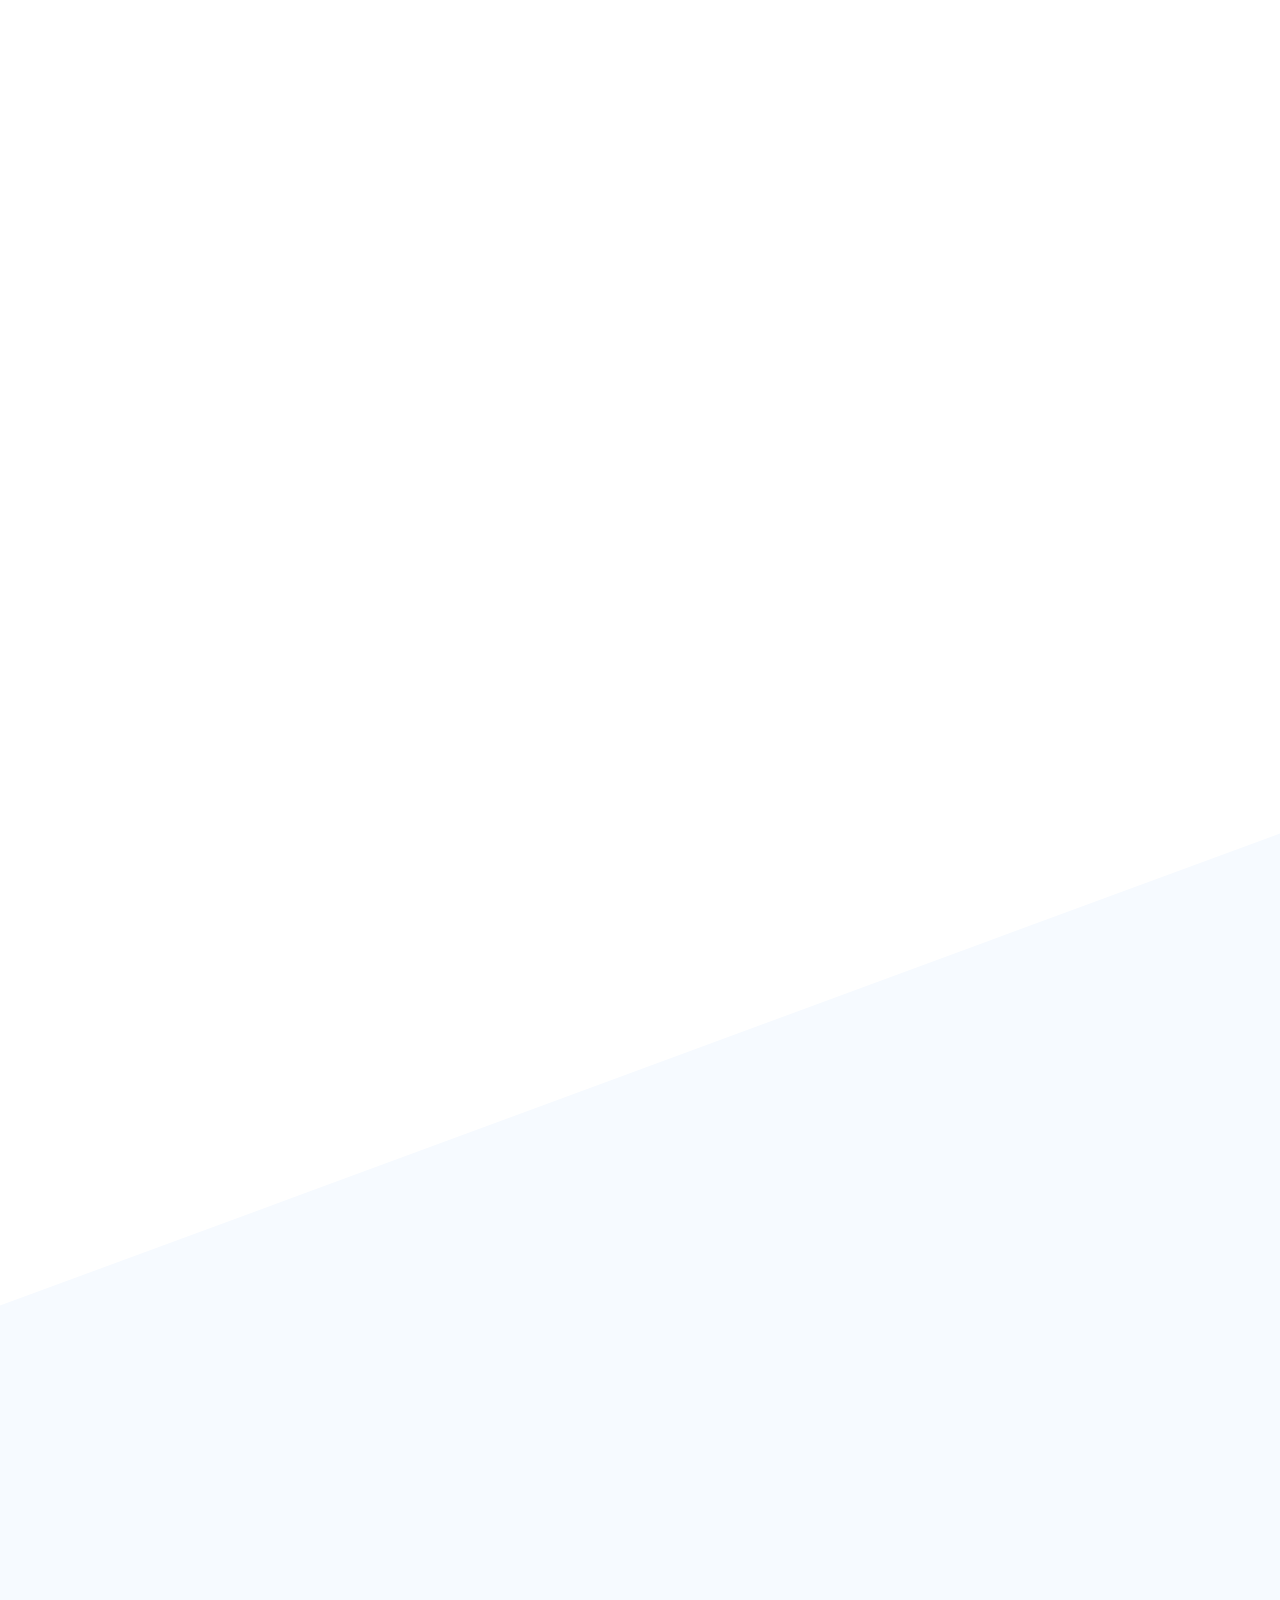
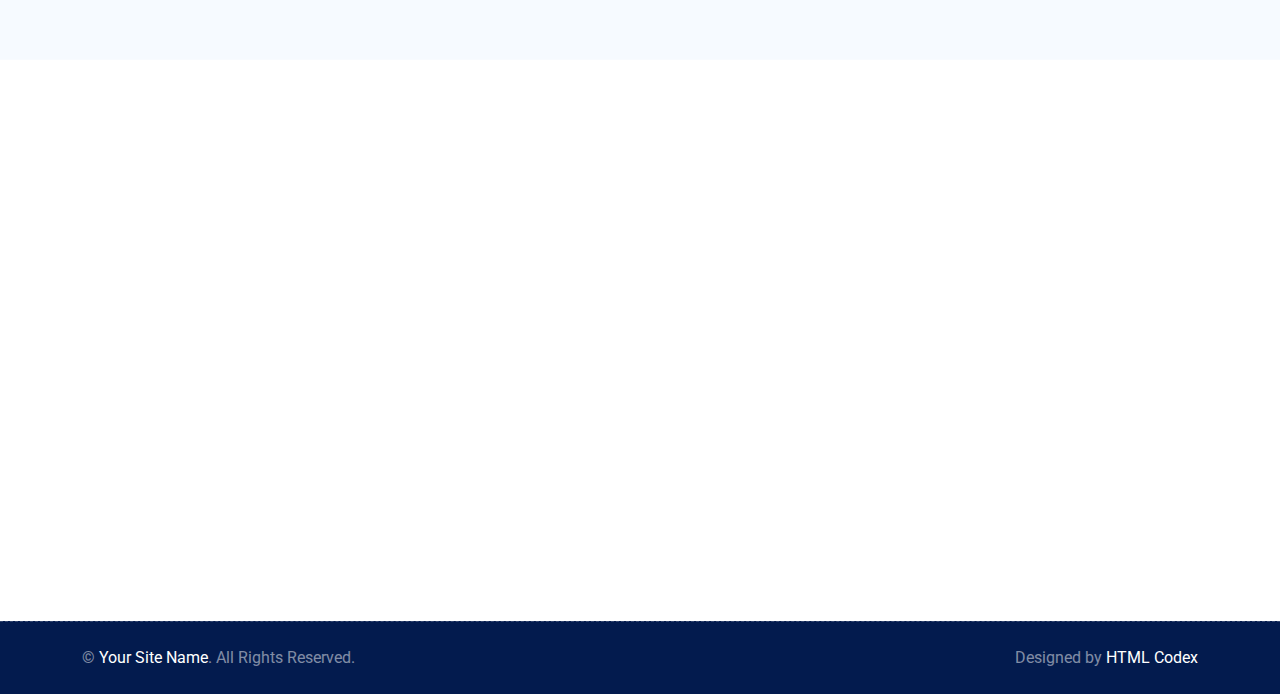
<file: public/about.html>
<!DOCTYPE html>
<html lang="en">

<head>
    <meta charset="utf-8">
    <title>Labsky - Laboratory HTML Website Template</title>
    <meta content="width=device-width, initial-scale=1.0" name="viewport">
    <meta content="" name="keywords">
    <meta content="" name="description">

    <!-- Favicon -->
    <link href="img/favicon.ico" rel="icon">

    <!-- Google Web Fonts -->
    <link rel="preconnect" href="https://fonts.googleapis.com">
    <link rel="preconnect" href="https://fonts.gstatic.com" crossorigin>
    <link href="https://fonts.googleapis.com/css2?family=Roboto:wght@400;500&family=Red+Rose:wght@600;700&display=swap"
        rel="stylesheet">

    <!-- Icon Font Stylesheet -->
    <link href="https://cdnjs.cloudflare.com/ajax/libs/font-awesome/5.10.0/css/all.min.css" rel="stylesheet">
    <link rel="stylesheet" href="https://cdn.jsdelivr.net/npm/bootstrap-icons@1.10.4/font/bootstrap-icons.css">

    <!-- Libraries Stylesheet -->
    <link href="lib/animate/animate.min.css" rel="stylesheet">
    <link href="lib/owlcarousel/assets/owl.carousel.min.css" rel="stylesheet">

    <!-- Customized Bootstrap Stylesheet -->
    <link href="css/bootstrap.min.css" rel="stylesheet">

    <!-- Template Stylesheet -->
    <link href="css/style.css" rel="stylesheet">
</head>

<body>
    <!-- Spinner Start -->
    <div id="spinner"
        class="show bg-white position-fixed translate-middle w-100 vh-100 top-50 start-50 d-flex align-items-center justify-content-center">
        <div class="spinner-border text-primary" role="status" style="width: 3rem; height: 3rem;"></div>
    </div>
    <!-- Spinner End -->


    <!-- Topbar Start -->
    <div class="container-fluid py-2 d-none d-lg-flex">
        <div class="container">
            <div class="d-flex justify-content-between">
                <div>
                    <small class="me-3"><i class="fa fa-map-marker-alt me-2"></i>123 Street, New York, USA</small>
                    <small class="me-3"><i class="fa fa-clock me-2"></i>Mon-Sat 09am-5pm, Sun Closed</small>
                </div>
                <nav class="breadcrumb mb-0">
                    <a class="breadcrumb-item small text-body" href="#">Career</a>
                    <a class="breadcrumb-item small text-body" href="#">Support</a>
                    <a class="breadcrumb-item small text-body" href="#">Terms</a>
                    <a class="breadcrumb-item small text-body" href="#">FAQs</a>
                </nav>
            </div>
        </div>
    </div>
    <!-- Topbar End -->


    <!-- Brand Start -->
    <div class="container-fluid bg-primary text-white pt-4 pb-5 d-none d-lg-flex">
        <div class="container pb-2">
            <div class="d-flex align-items-center justify-content-between">
                <div class="d-flex">
                    <i class="bi bi-telephone-inbound fs-2"></i>
                    <div class="ms-3">
                        <h5 class="text-white mb-0">Call Now</h5>
                        <span>+012 345 6789</span>
                    </div>
                </div>
                <a href="index.html" class="h1 text-white mb-0">Lab<span class="text-dark">sky</span></a>
                <div class="d-flex">
                    <i class="bi bi-envelope fs-2"></i>
                    <div class="ms-3">
                        <h5 class="text-white mb-0">Mail Now</h5>
                        <span>info@example.com</span>
                    </div>
                </div>
            </div>
        </div>
    </div>
    <!-- Brand End -->


    <!-- Navbar Start -->
    <div class="container-fluid sticky-top">
        <div class="container">
            <nav class="navbar navbar-expand-lg navbar-light bg-white py-lg-0 px-lg-3">
                <a href="index.html" class="navbar-brand d-lg-none">
                    <h1 class="text-primary m-0">Lab<span class="text-dark">sky</span></h1>
                </a>
                <button type="button" class="navbar-toggler me-0" data-bs-toggle="collapse"
                    data-bs-target="#navbarCollapse">
                    <span class="navbar-toggler-icon"></span>
                </button>
                <div class="collapse navbar-collapse" id="navbarCollapse">
                    <div class="navbar-nav">
                        <a href="index.html" class="nav-item nav-link">Home</a>
                        <a href="about.html" class="nav-item nav-link active">About</a>
                        <a href="service.html" class="nav-item nav-link">Services</a>
                        <div class="nav-item dropdown">
                            <a href="#" class="nav-link dropdown-toggle" data-bs-toggle="dropdown">Pages</a>
                            <div class="dropdown-menu bg-light m-0">
                                <a href="feature.html" class="dropdown-item">Features</a>
                                <a href="team.html" class="dropdown-item">Our Team</a>
                                <a href="testimonial.html" class="dropdown-item">Testimonial</a>
                                <a href="appoinment.html" class="dropdown-item">Appoinment</a>
                                <a href="404.html" class="dropdown-item">404 Page</a>
                            </div>
                        </div>
                        <a href="contact.html" class="nav-item nav-link">Contact</a>
                    </div>
                    <div class="ms-auto d-none d-lg-flex">
                        <a class="btn btn-sm-square btn-primary ms-2" href=""><i class="fab fa-facebook-f"></i></a>
                        <a class="btn btn-sm-square btn-primary ms-2" href=""><i class="fab fa-twitter"></i></a>
                        <a class="btn btn-sm-square btn-primary ms-2" href=""><i class="fab fa-linkedin-in"></i></a>
                        <a class="btn btn-sm-square btn-primary ms-2" href=""><i class="fab fa-youtube"></i></a>
                    </div>
                </div>
            </nav>
        </div>
    </div>
    <!-- Navbar End -->


    <!-- Page Header Start -->
    <div class="container-fluid page-header py-5 mb-5 wow fadeIn" data-wow-delay="0.1s">
        <div class="container text-center py-5 mt-4">
            <h1 class="display-2 text-white mb-3 animated slideInDown">About</h1>
            <nav aria-label="breadcrumb animated slideInDown">
                <ol class="breadcrumb justify-content-center mb-0">
                    <li class="breadcrumb-item"><a href="#">Home</a></li>
                    <li class="breadcrumb-item"><a href="#">Pages</a></li>
                    <li class="breadcrumb-item" aria-current="page">About</li>
                </ol>
            </nav>
        </div>
    </div>
    <!-- Page Header End -->

    
    <!-- About Start -->
    <div class="container-fluid py-5">
        <div class="container">
            <div class="row g-5">
                <div class="col-lg-6 wow fadeIn" data-wow-delay="0.1s">
                    <div class="row g-0">
                        <div class="col-6">
                            <img class="img-fluid" src="img/about-1.jpg">
                        </div>
                        <div class="col-6">
                            <img class="img-fluid" src="img/about-2.jpg">
                        </div>
                        <div class="col-6">
                            <img class="img-fluid" src="img/about-3.jpg">
                        </div>
                        <div class="col-6">
                            <div class="bg-primary w-100 h-100 mt-n5 ms-n5 d-flex flex-column align-items-center justify-content-center">
                                <div class="icon-box-light">
                                    <i class="bi bi-award text-dark"></i>
                                </div>
                                <h1 class="display-1 text-white mb-0" data-toggle="counter-up">25</h1>
                                <small class="fs-5 text-white">Years Experience</small>
                            </div>
                        </div>
                    </div>
                </div>
                <div class="col-lg-6 wow fadeIn" data-wow-delay="0.5s">
                    <h1 class="display-6 mb-4">Trusted Lab Experts and Latest Lab Technologies</h1>
                    <p class="mb-4">Lorem ipsum dolor sit amet, consectetur adipiscing elit. Curabitur tellus augue, iaculis id elit eget, ultrices pulvinar tortor. Quisque vel lorem porttitor, malesuada arcu quis, fringilla risus. Pellentesque eu consequat augue.</p>
                    <div class="row g-4 g-sm-5 justify-content-center">
                        <div class="col-sm-6">
                            <div class="about-fact btn-square flex-column rounded-circle bg-primary ms-sm-auto">
                                <p class="text-white mb-0">Awards Winning</p>
                                <h1 class="text-white mb-0" data-toggle="counter-up">9999</h1>
                            </div>
                        </div>
                        <div class="col-sm-6 text-start">
                            <div class="about-fact btn-square flex-column rounded-circle bg-secondary me-sm-auto">
                                <p class="text-white mb-0">Complete Cases</p>
                                <h1 class="text-white mb-0" data-toggle="counter-up">9999</h1>
                            </div>
                        </div>
                        <div class="col-sm-6">
                            <div class="about-fact mt-n130 btn-square flex-column rounded-circle bg-dark mx-sm-auto">
                                <p class="text-white mb-0">Happy Clients</p>
                                <h1 class="text-white mb-0" data-toggle="counter-up">9999</h1>
                            </div>
                        </div>
                    </div>
                </div>
            </div>
        </div>
    </div>
    <!-- About End -->


    <!-- Features Start -->
    <div class="container-fluid feature my-5 wow fadeInUp" data-wow-delay="0.1s">
        <div class="container">
            <div class="row g-0">
                <div class="col-lg-6 pt-lg-5">
                    <div class="bg-white p-5 mt-lg-5">
                        <h1 class="display-6 mb-4 wow fadeIn" data-wow-delay="0.3s">The Best Medical Test & Laboratory Solution</h1>
                        <p class="mb-4 wow fadeIn" data-wow-delay="0.4s">Lorem ipsum dolor sit amet, consectetur adipiscing elit. Curabitur tellus augue, iaculis id elit eget, ultrices pulvinar tortor. Quisque vel lorem porttitor, malesuada arcu quis, fringilla risus. Pellentesque eu consequat augue.</p>
                        <div class="row g-5 pt-2 mb-5">
                            <div class="col-sm-6 wow fadeIn" data-wow-delay="0.3s">
                                <div class="icon-box-primary mb-4">
                                    <i class="bi bi-person-plus text-dark"></i>
                                </div>
                                <h5 class="mb-3">Experience Doctors</h5>
                                <span>Lorem ipsum dolor sit amet, consectetur adipiscing elit.</span>
                            </div>
                            <div class="col-sm-6 wow fadeIn" data-wow-delay="0.4s">
                                <div class="icon-box-primary mb-4">
                                    <i class="bi bi-check-all text-dark"></i>
                                </div>
                                <h5 class="mb-3">Advanced Microscopy</h5>
                                <span>Lorem ipsum dolor sit amet, consectetur adipiscing elit.</span>
                            </div>
                        </div>
                        <a class="btn btn-primary py-3 px-5 wow fadeIn" data-wow-delay="0.5s" href="">Explore More</a>
                    </div>
                </div>
                <div class="col-lg-6">
                    <div class="row h-100 align-items-end">
                        <div class="col-12 wow fadeIn" data-wow-delay="0.3s">
                            <div class="d-flex align-items-center justify-content-center" style="min-height: 300px;">
                                <button type="button" class="btn-play" data-bs-toggle="modal"
                                    data-src="https://www.youtube.com/embed/DWRcNpR6Kdc" data-bs-target="#videoModal">
                                    <span></span>
                                </button>
                            </div>
                        </div>
                        <div class="col-12">
                            <div class="bg-primary p-5">
                                <div class="experience mb-4 wow fadeIn" data-wow-delay="0.3s">
                                    <div class="d-flex justify-content-between mb-2">
                                        <span class="text-white">Sample Preparation</span>
                                        <span class="text-white">90%</span>
                                    </div>
                                    <div class="progress">
                                        <div class="progress-bar bg-dark" role="progressbar" aria-valuenow="90" aria-valuemin="0" aria-valuemax="100"></div>
                                    </div>
                                </div>
                                <div class="experience mb-4 wow fadeIn" data-wow-delay="0.4s">
                                    <div class="d-flex justify-content-between mb-2">
                                        <span class="text-white">Result Accuracy</span>
                                        <span class="text-white">95%</span>
                                    </div>
                                    <div class="progress">
                                        <div class="progress-bar bg-dark" role="progressbar" aria-valuenow="95" aria-valuemin="0" aria-valuemax="100"></div>
                                    </div>
                                </div>
                                <div class="experience mb-0 wow fadeIn" data-wow-delay="0.5s">
                                    <div class="d-flex justify-content-between mb-2">
                                        <span class="text-white">Lab Equipments</span>
                                        <span class="text-white">90%</span>
                                    </div>
                                    <div class="progress">
                                        <div class="progress-bar bg-dark" role="progressbar" aria-valuenow="90" aria-valuemin="0" aria-valuemax="100"></div>
                                    </div>
                                </div>
                            </div>
                        </div>
                    </div>
                </div>
            </div>
        </div>
    </div>
    <!-- Features End -->


    <!-- Video Modal Start -->
    <div class="modal modal-video fade" id="videoModal" tabindex="-1" aria-labelledby="exampleModalLabel"
        aria-hidden="true">
        <div class="modal-dialog">
            <div class="modal-content rounded-0">
                <div class="modal-header">
                    <h3 class="modal-title" id="exampleModalLabel">Youtube Video</h3>
                    <button type="button" class="btn-close" data-bs-dismiss="modal" aria-label="Close"></button>
                </div>
                <div class="modal-body">
                    <!-- 16:9 aspect ratio -->
                    <div class="ratio ratio-16x9">
                        <iframe class="embed-responsive-item" src="" id="video" allowfullscreen
                            allowscriptaccess="always" allow="autoplay"></iframe>
                    </div>
                </div>
            </div>
        </div>
    </div>
    <!-- Video Modal End -->


    <!-- Team Start -->
    <div class="container-fluid container-team py-5">
        <div class="container pb-5">
            <div class="row g-5 align-items-center mb-5">
                <div class="col-md-6 wow fadeIn" data-wow-delay="0.3s">
                    <img class="img-fluid w-100" src="img/team-1.jpg" alt="">
                </div>
                <div class="col-md-6 wow fadeIn" data-wow-delay="0.5s">
                    <h1 class="display-6 mb-3">Dr. John Martin</h1>
                    <p class="mb-1">CEO & Founder</p>
                    <p class="mb-5">Labsky, New York, USA</p>
                    <h3 class="mb-3">Biography</h3>
                    <p class="mb-4">Lorem ipsum dolor sit amet, consectetur adipiscing elit. Curabitur tellus augue, iaculis id elit eget, ultrices pulvinar tortor. Quisque vel lorem porttitor, malesuada arcu quis, fringilla risus. Pellentesque eu consequat augue.</p>
                    <p class="mb-4">Lorem ipsum dolor sit amet, consectetur adipiscing elit. Curabitur tellus augue, iaculis id elit eget, ultrices pulvinar tortor. Quisque vel lorem porttitor, malesuada arcu quis, fringilla risus. Pellentesque eu consequat augue.</p>
                    <div class="d-flex">
                        <a class="btn btn-lg-square btn-primary me-2" href=""><i class="fab fa-facebook-f"></i></a>
                        <a class="btn btn-lg-square btn-primary me-2" href=""><i class="fab fa-twitter"></i></a>
                        <a class="btn btn-lg-square btn-primary me-2" href=""><i class="fab fa-linkedin-in"></i></a>
                        <a class="btn btn-lg-square btn-primary me-2" href=""><i class="fab fa-youtube"></i></a>
                    </div>
                </div>
            </div>
            <div class="row g-4">
                <div class="col-lg-3 col-md-6 wow fadeInUp" data-wow-delay="0.1s">
                    <div class="team-item">
                        <div class="position-relative overflow-hidden">
                            <img class="img-fluid w-100" src="img/team-2.jpg" alt="">
                            <div class="team-social">
                                <a class="btn btn-square btn-light mx-1" href=""><i class="fab fa-facebook-f"></i></a>
                                <a class="btn btn-square btn-light mx-1" href=""><i class="fab fa-twitter"></i></a>
                                <a class="btn btn-square btn-light mx-1" href=""><i class="fab fa-linkedin-in"></i></a>
                                <a class="btn btn-square btn-light mx-1" href=""><i class="fab fa-youtube"></i></a>
                            </div>
                        </div>
                        <div class="text-center p-4">
                            <h5 class="mb-1">Alex Robin</h5>
                            <span>Lab Assistant</span>
                        </div>
                    </div>
                </div>
                <div class="col-lg-3 col-md-6 wow fadeInUp" data-wow-delay="0.3s">
                    <div class="team-item">
                        <div class="position-relative overflow-hidden">
                            <img class="img-fluid w-100" src="img/team-3.jpg" alt="">
                            <div class="team-social">
                                <a class="btn btn-square btn-light mx-1" href=""><i class="fab fa-facebook-f"></i></a>
                                <a class="btn btn-square btn-light mx-1" href=""><i class="fab fa-twitter"></i></a>
                                <a class="btn btn-square btn-light mx-1" href=""><i class="fab fa-linkedin-in"></i></a>
                                <a class="btn btn-square btn-light mx-1" href=""><i class="fab fa-youtube"></i></a>
                            </div>
                        </div>
                        <div class="text-center p-4">
                            <h5 class="mb-1">Andrew Bon</h5>
                            <span>Lab Assistant</span>
                        </div>
                    </div>
                </div>
                <div class="col-lg-3 col-md-6 wow fadeInUp" data-wow-delay="0.5s">
                    <div class="team-item">
                        <div class="position-relative overflow-hidden">
                            <img class="img-fluid w-100" src="img/team-4.jpg" alt="">
                            <div class="team-social">
                                <a class="btn btn-square btn-light mx-1" href=""><i class="fab fa-facebook-f"></i></a>
                                <a class="btn btn-square btn-light mx-1" href=""><i class="fab fa-twitter"></i></a>
                                <a class="btn btn-square btn-light mx-1" href=""><i class="fab fa-linkedin-in"></i></a>
                                <a class="btn btn-square btn-light mx-1" href=""><i class="fab fa-youtube"></i></a>
                            </div>
                        </div>
                        <div class="text-center p-4">
                            <h5 class="mb-1">Martin Tompson</h5>
                            <span>Lab Assistant</span>
                        </div>
                    </div>
                </div>
                <div class="col-lg-3 col-md-6 wow fadeInUp" data-wow-delay="0.7s">
                    <div class="team-item">
                        <div class="position-relative overflow-hidden">
                            <img class="img-fluid w-100" src="img/team-5.jpg" alt="">
                            <div class="team-social">
                                <a class="btn btn-square btn-light mx-1" href=""><i class="fab fa-facebook-f"></i></a>
                                <a class="btn btn-square btn-light mx-1" href=""><i class="fab fa-twitter"></i></a>
                                <a class="btn btn-square btn-light mx-1" href=""><i class="fab fa-linkedin-in"></i></a>
                                <a class="btn btn-square btn-light mx-1" href=""><i class="fab fa-youtube"></i></a>
                            </div>
                        </div>
                        <div class="text-center p-4">
                            <h5 class="mb-1">Clarabelle Samber</h5>
                            <span>Lab Assistant</span>
                        </div>
                    </div>
                </div>
            </div>
        </div>
    </div>
    <!-- Team End -->


    <!-- Footer Start -->
    <div class="container-fluid footer position-relative bg-dark text-white-50 py-5 wow fadeIn" data-wow-delay="0.1s">
        <div class="container">
            <div class="row g-5 py-5">
                <div class="col-lg-6 pe-lg-5">
                    <a href="index.html" class="navbar-brand">
                        <h1 class="h1 text-primary mb-0">Lab<span class="text-white">sky</span></h1>
                    </a>
                    <p class="fs-5 mb-4">Lorem ipsum dolor sit amet, consectetur adipiscing elit. Curabitur tellus augue, iaculis id elit eget, ultrices pulvinar tortor.</p>
                    <p><i class="fa fa-map-marker-alt me-2"></i>123 Street, New York, USA</p>
                    <p><i class="fa fa-phone-alt me-2"></i>+012 345 67890</p>
                    <p><i class="fa fa-envelope me-2"></i>info@example.com</p>
                    <div class="d-flex mt-4">
                        <a class="btn btn-lg-square btn-primary me-2" href="#"><i class="fab fa-twitter"></i></a>
                        <a class="btn btn-lg-square btn-primary me-2" href="#"><i class="fab fa-facebook-f"></i></a>
                        <a class="btn btn-lg-square btn-primary me-2" href="#"><i class="fab fa-linkedin-in"></i></a>
                        <a class="btn btn-lg-square btn-primary me-2" href="#"><i class="fab fa-instagram"></i></a>
                    </div>
                </div>
                <div class="col-lg-6 ps-lg-5">
                    <div class="row g-5">
                        <div class="col-sm-6">
                            <h4 class="text-light mb-4">Quick Links</h4>
                            <a class="btn btn-link" href="">About Us</a>
                            <a class="btn btn-link" href="">Contact Us</a>
                            <a class="btn btn-link" href="">Our Services</a>
                            <a class="btn btn-link" href="">Terms & Condition</a>
                            <a class="btn btn-link" href="">Support</a>
                        </div>
                        <div class="col-sm-6">
                            <h4 class="text-light mb-4">Popular Links</h4>
                            <a class="btn btn-link" href="">About Us</a>
                            <a class="btn btn-link" href="">Contact Us</a>
                            <a class="btn btn-link" href="">Our Services</a>
                            <a class="btn btn-link" href="">Terms & Condition</a>
                            <a class="btn btn-link" href="">Support</a>
                        </div>
                        <div class="col-sm-12">
                            <h4 class="text-light mb-4">Newsletter</h4>
                            <div class="w-100">
                                <div class="input-group">
                                    <input type="text" class="form-control border-0 py-3 px-4" style="background: rgba(255, 255, 255, .1);" placeholder="Your Email Address"><button class="btn btn-primary px-4">Sign Up</button>
                                </div>
                            </div>
                        </div>
                    </div>
                </div>
            </div>
        </div>
    </div>
    <!-- Footer End -->


    <!-- Copyright Start -->
    <div class="container-fluid copyright bg-dark text-white-50 py-4">
        <div class="container">
            <div class="row">
                <div class="col-md-6 text-center text-md-start">
                    <p class="mb-0">&copy; <a href="#">Your Site Name</a>. All Rights Reserved.</p>
                </div>
                <div class="col-md-6 text-center text-md-end">
                    <!--/*** This template is free as long as you keep the footer author’s credit link/attribution link/backlink. If you'd like to use the template without the footer author’s credit link/attribution link/backlink, you can purchase the Credit Removal License from "https://htmlcodex.com/credit-removal". Thank you for your support. ***/-->
                    <p class="mb-0">Designed by <a href="https://htmlcodex.com">HTML Codex</a></p>
                </div>
            </div>
        </div>
    </div>
    <!-- Copyright End -->


    <!-- Back to Top -->
    <a href="#" class="btn btn-lg btn-primary btn-lg-square rounded-circle back-to-top"><i class="bi bi-arrow-up"></i></a>


    <!-- JavaScript Libraries -->
    <script src="https://ajax.googleapis.com/ajax/libs/jquery/3.6.1/jquery.min.js"></script>
    <script src="https://cdn.jsdelivr.net/npm/bootstrap@5.0.0/dist/js/bootstrap.bundle.min.js"></script>
    <script src="lib/wow/wow.min.js"></script>
    <script src="lib/easing/easing.min.js"></script>
    <script src="lib/waypoints/waypoints.min.js"></script>
    <script src="lib/counterup/counterup.min.js"></script>
    <script src="lib/owlcarousel/owl.carousel.min.js"></script>

    <!-- Template Javascript -->
    <script src="js/main.js"></script>
</body>

</html>
</file>
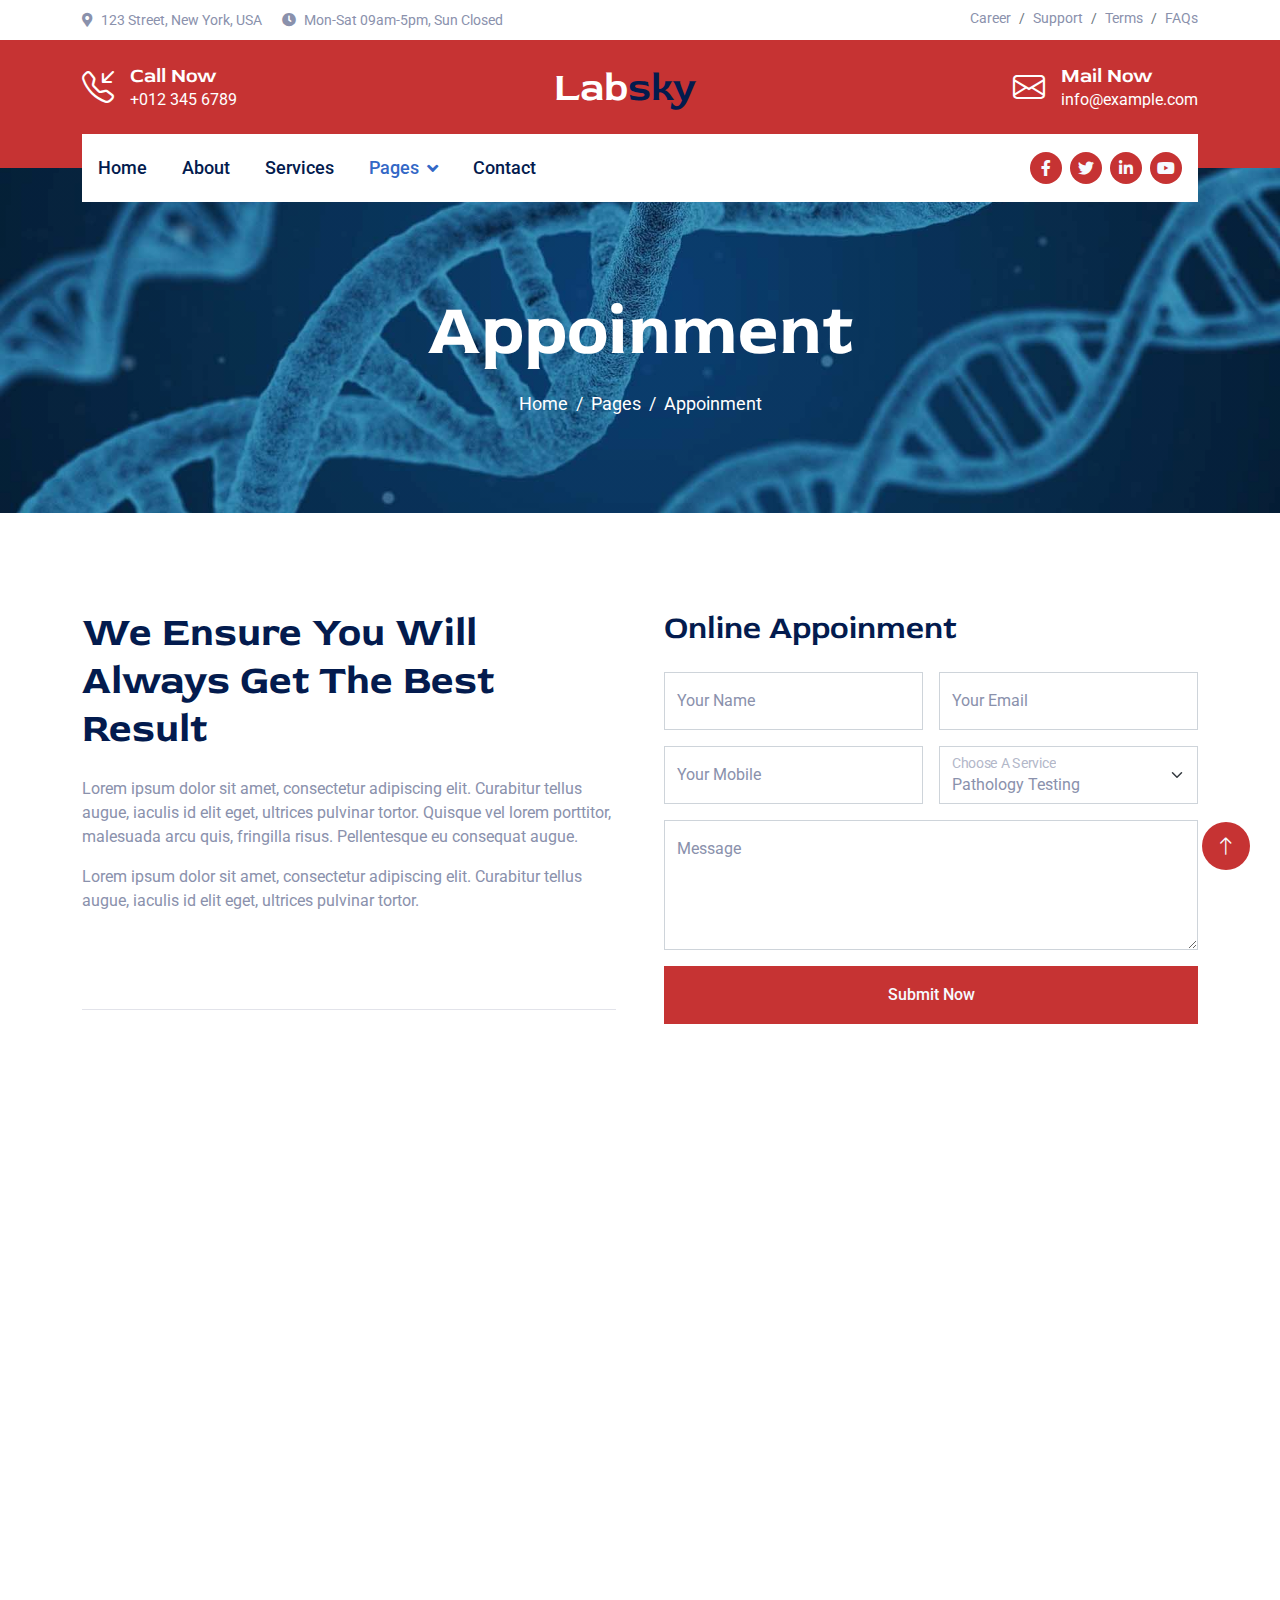
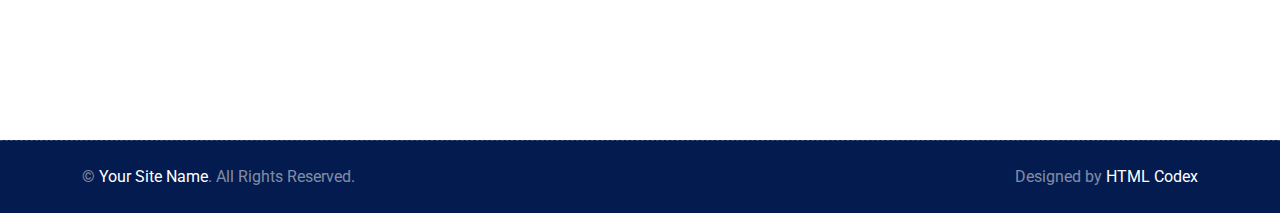
<file: public/appoinment.html>
<!DOCTYPE html>
<html lang="en">

<head>
    <meta charset="utf-8">
    <title>Labsky - Laboratory HTML Website Template</title>
    <meta content="width=device-width, initial-scale=1.0" name="viewport">
    <meta content="" name="keywords">
    <meta content="" name="description">

    <!-- Favicon -->
    <link href="img/favicon.ico" rel="icon">

    <!-- Google Web Fonts -->
    <link rel="preconnect" href="https://fonts.googleapis.com">
    <link rel="preconnect" href="https://fonts.gstatic.com" crossorigin>
    <link href="https://fonts.googleapis.com/css2?family=Roboto:wght@400;500&family=Red+Rose:wght@600;700&display=swap"
        rel="stylesheet">

    <!-- Icon Font Stylesheet -->
    <link href="https://cdnjs.cloudflare.com/ajax/libs/font-awesome/5.10.0/css/all.min.css" rel="stylesheet">
    <link rel="stylesheet" href="https://cdn.jsdelivr.net/npm/bootstrap-icons@1.10.4/font/bootstrap-icons.css">

    <!-- Libraries Stylesheet -->
    <link href="lib/animate/animate.min.css" rel="stylesheet">
    <link href="lib/owlcarousel/assets/owl.carousel.min.css" rel="stylesheet">

    <!-- Customized Bootstrap Stylesheet -->
    <link href="css/bootstrap.min.css" rel="stylesheet">

    <!-- Template Stylesheet -->
    <link href="css/style.css" rel="stylesheet">
</head>

<body>
    <!-- Spinner Start -->
    <div id="spinner"
        class="show bg-white position-fixed translate-middle w-100 vh-100 top-50 start-50 d-flex align-items-center justify-content-center">
        <div class="spinner-border text-primary" role="status" style="width: 3rem; height: 3rem;"></div>
    </div>
    <!-- Spinner End -->


    <!-- Topbar Start -->
    <div class="container-fluid py-2 d-none d-lg-flex">
        <div class="container">
            <div class="d-flex justify-content-between">
                <div>
                    <small class="me-3"><i class="fa fa-map-marker-alt me-2"></i>123 Street, New York, USA</small>
                    <small class="me-3"><i class="fa fa-clock me-2"></i>Mon-Sat 09am-5pm, Sun Closed</small>
                </div>
                <nav class="breadcrumb mb-0">
                    <a class="breadcrumb-item small text-body" href="#">Career</a>
                    <a class="breadcrumb-item small text-body" href="#">Support</a>
                    <a class="breadcrumb-item small text-body" href="#">Terms</a>
                    <a class="breadcrumb-item small text-body" href="#">FAQs</a>
                </nav>
            </div>
        </div>
    </div>
    <!-- Topbar End -->


    <!-- Brand Start -->
    <div class="container-fluid bg-primary text-white pt-4 pb-5 d-none d-lg-flex">
        <div class="container pb-2">
            <div class="d-flex align-items-center justify-content-between">
                <div class="d-flex">
                    <i class="bi bi-telephone-inbound fs-2"></i>
                    <div class="ms-3">
                        <h5 class="text-white mb-0">Call Now</h5>
                        <span>+012 345 6789</span>
                    </div>
                </div>
                <a href="index.html" class="h1 text-white mb-0">Lab<span class="text-dark">sky</span></a>
                <div class="d-flex">
                    <i class="bi bi-envelope fs-2"></i>
                    <div class="ms-3">
                        <h5 class="text-white mb-0">Mail Now</h5>
                        <span>info@example.com</span>
                    </div>
                </div>
            </div>
        </div>
    </div>
    <!-- Brand End -->


    <!-- Navbar Start -->
    <div class="container-fluid sticky-top">
        <div class="container">
            <nav class="navbar navbar-expand-lg navbar-light bg-white py-lg-0 px-lg-3">
                <a href="index.html" class="navbar-brand d-lg-none">
                    <h1 class="text-primary m-0">Lab<span class="text-dark">sky</span></h1>
                </a>
                <button type="button" class="navbar-toggler me-0" data-bs-toggle="collapse"
                    data-bs-target="#navbarCollapse">
                    <span class="navbar-toggler-icon"></span>
                </button>
                <div class="collapse navbar-collapse" id="navbarCollapse">
                    <div class="navbar-nav">
                        <a href="index.html" class="nav-item nav-link">Home</a>
                        <a href="about.html" class="nav-item nav-link">About</a>
                        <a href="service.html" class="nav-item nav-link">Services</a>
                        <div class="nav-item dropdown">
                            <a href="#" class="nav-link dropdown-toggle active" data-bs-toggle="dropdown">Pages</a>
                            <div class="dropdown-menu bg-light m-0">
                                <a href="feature.html" class="dropdown-item">Features</a>
                                <a href="team.html" class="dropdown-item">Our Team</a>
                                <a href="testimonial.html" class="dropdown-item">Testimonial</a>
                                <a href="appoinment.html" class="dropdown-item active">Appoinment</a>
                                <a href="404.html" class="dropdown-item">404 Page</a>
                            </div>
                        </div>
                        <a href="contact.html" class="nav-item nav-link">Contact</a>
                    </div>
                    <div class="ms-auto d-none d-lg-flex">
                        <a class="btn btn-sm-square btn-primary ms-2" href=""><i class="fab fa-facebook-f"></i></a>
                        <a class="btn btn-sm-square btn-primary ms-2" href=""><i class="fab fa-twitter"></i></a>
                        <a class="btn btn-sm-square btn-primary ms-2" href=""><i class="fab fa-linkedin-in"></i></a>
                        <a class="btn btn-sm-square btn-primary ms-2" href=""><i class="fab fa-youtube"></i></a>
                    </div>
                </div>
            </nav>
        </div>
    </div>
    <!-- Navbar End -->


    <!-- Page Header Start -->
    <div class="container-fluid page-header py-5 mb-5 wow fadeIn" data-wow-delay="0.1s">
        <div class="container text-center py-5 mt-4">
            <h1 class="display-2 text-white mb-3 animated slideInDown">Appoinment</h1>
            <nav aria-label="breadcrumb animated slideInDown">
                <ol class="breadcrumb justify-content-center mb-0">
                    <li class="breadcrumb-item"><a href="#">Home</a></li>
                    <li class="breadcrumb-item"><a href="#">Pages</a></li>
                    <li class="breadcrumb-item" aria-current="page">Appoinment</li>
                </ol>
            </nav>
        </div>
    </div>
    <!-- Page Header End -->

    
    <!-- Appoinment Start -->
    <div class="container-fluid py-5">
        <div class="container">
            <div class="row g-5">
                <div class="col-lg-6 wow fadeInUp" data-wow-delay="0.1s">
                    <h1 class="display-6 mb-4">We Ensure You Will Always Get The Best Result</h1>
                    <p>Lorem ipsum dolor sit amet, consectetur adipiscing elit. Curabitur tellus augue, iaculis id elit eget, ultrices pulvinar tortor. Quisque vel lorem porttitor, malesuada arcu quis, fringilla risus. Pellentesque eu consequat augue.</p>
                    <p class="mb-4">Lorem ipsum dolor sit amet, consectetur adipiscing elit. Curabitur tellus augue, iaculis id elit eget, ultrices pulvinar tortor.</p>
                    <div class="d-flex align-items-start wow fadeIn" data-wow-delay="0.3s">
                        <div class="icon-box-primary">
                            <i class="bi bi-geo-alt text-dark fs-1"></i>
                        </div>
                        <div class="ms-3">
                            <h5>Office Address</h5>
                            <span>123 Street, New York, USA</span>
                        </div>
                    </div>
                    <hr>
                    <div class="d-flex align-items-start wow fadeIn" data-wow-delay="0.4s">
                        <div class="icon-box-primary">
                            <i class="bi bi-clock text-dark fs-1"></i>
                        </div>
                        <div class="ms-3">
                            <h5>Office Time</h5>
                            <span>Mon-Sat 09am-5pm, Sun Closed</span>
                        </div>
                    </div>
                </div>
                <div class="col-lg-6 wow fadeInUp" data-wow-delay="0.5s">
                    <h2 class="mb-4">Online Appoinment</h2>
                    <div class="row g-3">
                        <div class="col-sm-6">
                            <div class="form-floating">
                                <input type="text" class="form-control" id="name" placeholder="Your Name">
                                <label for="name">Your Name</label>
                            </div>
                        </div>
                        <div class="col-sm-6">
                            <div class="form-floating">
                                <input type="email" class="form-control" id="mail" placeholder="Your Email">
                                <label for="mail">Your Email</label>
                            </div>
                        </div>
                        <div class="col-sm-6">
                            <div class="form-floating">
                                <input type="text" class="form-control" id="mobile" placeholder="Your Mobile">
                                <label for="mobile">Your Mobile</label>
                            </div>
                        </div>
                        <div class="col-sm-6">
                            <div class="form-floating">
                                <select class="form-select" id="service">
                                    <option selected>Pathology Testing</option>
                                    <option value="">Microbiology Tests</option>
                                    <option value="">Biochemistry Tests</option>
                                    <option value="">Histopatology Tests</option>
                                </select>
                                <label for="service">Choose A Service</label>
                            </div>
                        </div>
                        <div class="col-12">
                            <div class="form-floating">
                                <textarea class="form-control" placeholder="Leave a message here" id="message"
                                    style="height: 130px"></textarea>
                                <label for="message">Message</label>
                            </div>
                        </div>
                        <div class="col-12 text-center">
                            <button class="btn btn-primary w-100 py-3" type="submit">Submit Now</button>
                        </div>
                    </div>
                </div>
            </div>
        </div>
    </div>
    <!-- Appoinment Start -->


    <!-- Footer Start -->
    <div class="container-fluid footer position-relative bg-dark text-white-50 py-5 mt-5 wow fadeIn" data-wow-delay="0.1s">
        <div class="container">
            <div class="row g-5 py-5">
                <div class="col-lg-6 pe-lg-5">
                    <a href="index.html" class="navbar-brand">
                        <h1 class="h1 text-primary mb-0">Lab<span class="text-white">sky</span></h1>
                    </a>
                    <p class="fs-5 mb-4">Lorem ipsum dolor sit amet, consectetur adipiscing elit. Curabitur tellus augue, iaculis id elit eget, ultrices pulvinar tortor.</p>
                    <p><i class="fa fa-map-marker-alt me-2"></i>123 Street, New York, USA</p>
                    <p><i class="fa fa-phone-alt me-2"></i>+012 345 67890</p>
                    <p><i class="fa fa-envelope me-2"></i>info@example.com</p>
                    <div class="d-flex mt-4">
                        <a class="btn btn-lg-square btn-primary me-2" href="#"><i class="fab fa-twitter"></i></a>
                        <a class="btn btn-lg-square btn-primary me-2" href="#"><i class="fab fa-facebook-f"></i></a>
                        <a class="btn btn-lg-square btn-primary me-2" href="#"><i class="fab fa-linkedin-in"></i></a>
                        <a class="btn btn-lg-square btn-primary me-2" href="#"><i class="fab fa-instagram"></i></a>
                    </div>
                </div>
                <div class="col-lg-6 ps-lg-5">
                    <div class="row g-5">
                        <div class="col-sm-6">
                            <h4 class="text-light mb-4">Quick Links</h4>
                            <a class="btn btn-link" href="">About Us</a>
                            <a class="btn btn-link" href="">Contact Us</a>
                            <a class="btn btn-link" href="">Our Services</a>
                            <a class="btn btn-link" href="">Terms & Condition</a>
                            <a class="btn btn-link" href="">Support</a>
                        </div>
                        <div class="col-sm-6">
                            <h4 class="text-light mb-4">Popular Links</h4>
                            <a class="btn btn-link" href="">About Us</a>
                            <a class="btn btn-link" href="">Contact Us</a>
                            <a class="btn btn-link" href="">Our Services</a>
                            <a class="btn btn-link" href="">Terms & Condition</a>
                            <a class="btn btn-link" href="">Support</a>
                        </div>
                        <div class="col-sm-12">
                            <h4 class="text-light mb-4">Newsletter</h4>
                            <div class="w-100">
                                <div class="input-group">
                                    <input type="text" class="form-control border-0 py-3 px-4" style="background: rgba(255, 255, 255, .1);" placeholder="Your Email Address"><button class="btn btn-primary px-4">Sign Up</button>
                                </div>
                            </div>
                        </div>
                    </div>
                </div>
            </div>
        </div>
    </div>
    <!-- Footer End -->


    <!-- Copyright Start -->
    <div class="container-fluid copyright bg-dark text-white-50 py-4">
        <div class="container">
            <div class="row">
                <div class="col-md-6 text-center text-md-start">
                    <p class="mb-0">&copy; <a href="#">Your Site Name</a>. All Rights Reserved.</p>
                </div>
                <div class="col-md-6 text-center text-md-end">
                    <!--/*** This template is free as long as you keep the footer author’s credit link/attribution link/backlink. If you'd like to use the template without the footer author’s credit link/attribution link/backlink, you can purchase the Credit Removal License from "https://htmlcodex.com/credit-removal". Thank you for your support. ***/-->
                    <p class="mb-0">Designed by <a href="https://htmlcodex.com">HTML Codex</a></p>
                </div>
            </div>
        </div>
    </div>
    <!-- Copyright End -->


    <!-- Back to Top -->
    <a href="#" class="btn btn-lg btn-primary btn-lg-square rounded-circle back-to-top"><i class="bi bi-arrow-up"></i></a>


    <!-- JavaScript Libraries -->
    <script src="https://ajax.googleapis.com/ajax/libs/jquery/3.6.1/jquery.min.js"></script>
    <script src="https://cdn.jsdelivr.net/npm/bootstrap@5.0.0/dist/js/bootstrap.bundle.min.js"></script>
    <script src="lib/wow/wow.min.js"></script>
    <script src="lib/easing/easing.min.js"></script>
    <script src="lib/waypoints/waypoints.min.js"></script>
    <script src="lib/counterup/counterup.min.js"></script>
    <script src="lib/owlcarousel/owl.carousel.min.js"></script>

    <!-- Template Javascript -->
    <script src="js/main.js"></script>
</body>

</html>
</file>
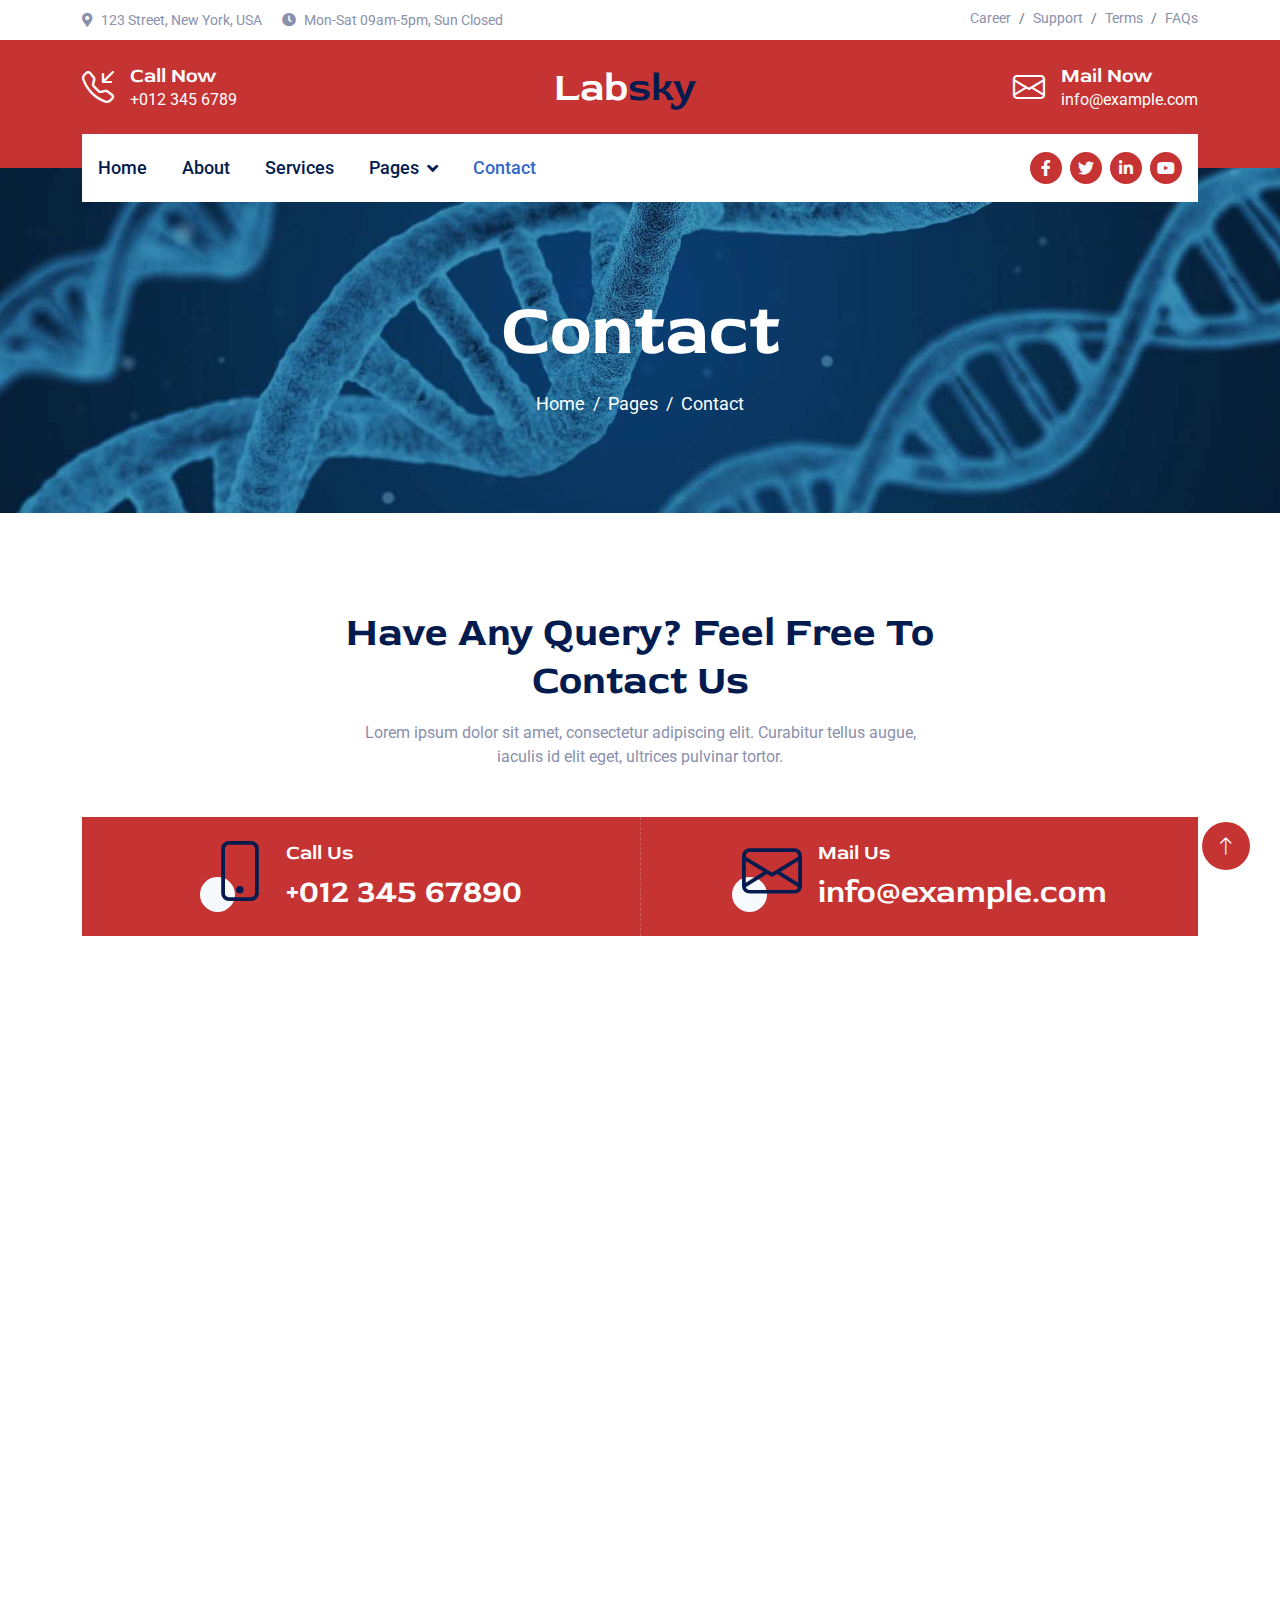
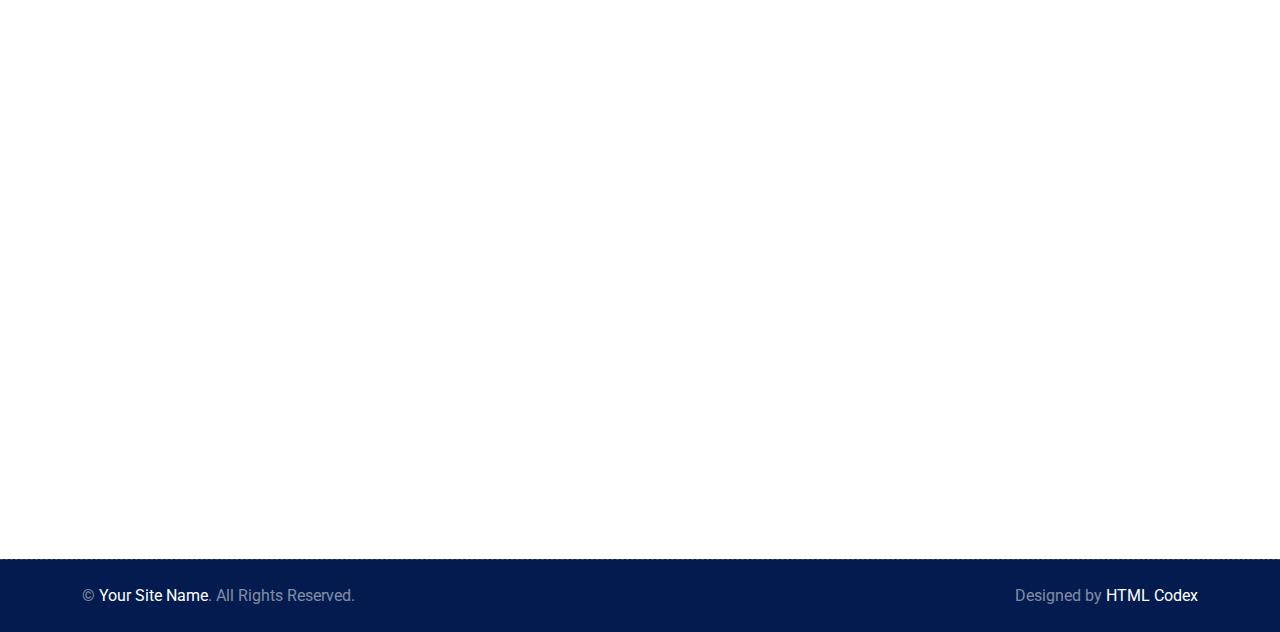
<file: public/contact.html>
<!DOCTYPE html>
<html lang="en">

<head>
    <meta charset="utf-8">
    <title>Labsky - Laboratory HTML Website Template</title>
    <meta content="width=device-width, initial-scale=1.0" name="viewport">
    <meta content="" name="keywords">
    <meta content="" name="description">

    <!-- Favicon -->
    <link href="img/favicon.ico" rel="icon">

    <!-- Google Web Fonts -->
    <link rel="preconnect" href="https://fonts.googleapis.com">
    <link rel="preconnect" href="https://fonts.gstatic.com" crossorigin>
    <link href="https://fonts.googleapis.com/css2?family=Roboto:wght@400;500&family=Red+Rose:wght@600;700&display=swap"
        rel="stylesheet">

    <!-- Icon Font Stylesheet -->
    <link href="https://cdnjs.cloudflare.com/ajax/libs/font-awesome/5.10.0/css/all.min.css" rel="stylesheet">
    <link rel="stylesheet" href="https://cdn.jsdelivr.net/npm/bootstrap-icons@1.10.4/font/bootstrap-icons.css">

    <!-- Libraries Stylesheet -->
    <link href="lib/animate/animate.min.css" rel="stylesheet">
    <link href="lib/owlcarousel/assets/owl.carousel.min.css" rel="stylesheet">

    <!-- Customized Bootstrap Stylesheet -->
    <link href="css/bootstrap.min.css" rel="stylesheet">

    <!-- Template Stylesheet -->
    <link href="css/style.css" rel="stylesheet">
</head>

<body>
    <!-- Spinner Start -->
    <div id="spinner"
        class="show bg-white position-fixed translate-middle w-100 vh-100 top-50 start-50 d-flex align-items-center justify-content-center">
        <div class="spinner-border text-primary" role="status" style="width: 3rem; height: 3rem;"></div>
    </div>
    <!-- Spinner End -->


    <!-- Topbar Start -->
    <div class="container-fluid py-2 d-none d-lg-flex">
        <div class="container">
            <div class="d-flex justify-content-between">
                <div>
                    <small class="me-3"><i class="fa fa-map-marker-alt me-2"></i>123 Street, New York, USA</small>
                    <small class="me-3"><i class="fa fa-clock me-2"></i>Mon-Sat 09am-5pm, Sun Closed</small>
                </div>
                <nav class="breadcrumb mb-0">
                    <a class="breadcrumb-item small text-body" href="#">Career</a>
                    <a class="breadcrumb-item small text-body" href="#">Support</a>
                    <a class="breadcrumb-item small text-body" href="#">Terms</a>
                    <a class="breadcrumb-item small text-body" href="#">FAQs</a>
                </nav>
            </div>
        </div>
    </div>
    <!-- Topbar End -->


    <!-- Brand Start -->
    <div class="container-fluid bg-primary text-white pt-4 pb-5 d-none d-lg-flex">
        <div class="container pb-2">
            <div class="d-flex align-items-center justify-content-between">
                <div class="d-flex">
                    <i class="bi bi-telephone-inbound fs-2"></i>
                    <div class="ms-3">
                        <h5 class="text-white mb-0">Call Now</h5>
                        <span>+012 345 6789</span>
                    </div>
                </div>
                <a href="index.html" class="h1 text-white mb-0">Lab<span class="text-dark">sky</span></a>
                <div class="d-flex">
                    <i class="bi bi-envelope fs-2"></i>
                    <div class="ms-3">
                        <h5 class="text-white mb-0">Mail Now</h5>
                        <span>info@example.com</span>
                    </div>
                </div>
            </div>
        </div>
    </div>
    <!-- Brand End -->


    <!-- Navbar Start -->
    <div class="container-fluid sticky-top">
        <div class="container">
            <nav class="navbar navbar-expand-lg navbar-light bg-white py-lg-0 px-lg-3">
                <a href="index.html" class="navbar-brand d-lg-none">
                    <h1 class="text-primary m-0">Lab<span class="text-dark">sky</span></h1>
                </a>
                <button type="button" class="navbar-toggler me-0" data-bs-toggle="collapse"
                    data-bs-target="#navbarCollapse">
                    <span class="navbar-toggler-icon"></span>
                </button>
                <div class="collapse navbar-collapse" id="navbarCollapse">
                    <div class="navbar-nav">
                        <a href="index.html" class="nav-item nav-link">Home</a>
                        <a href="about.html" class="nav-item nav-link">About</a>
                        <a href="service.html" class="nav-item nav-link">Services</a>
                        <div class="nav-item dropdown">
                            <a href="#" class="nav-link dropdown-toggle" data-bs-toggle="dropdown">Pages</a>
                            <div class="dropdown-menu bg-light m-0">
                                <a href="feature.html" class="dropdown-item">Features</a>
                                <a href="team.html" class="dropdown-item">Our Team</a>
                                <a href="testimonial.html" class="dropdown-item">Testimonial</a>
                                <a href="appoinment.html" class="dropdown-item">Appoinment</a>
                                <a href="404.html" class="dropdown-item">404 Page</a>
                            </div>
                        </div>
                        <a href="contact.html" class="nav-item nav-link active">Contact</a>
                    </div>
                    <div class="ms-auto d-none d-lg-flex">
                        <a class="btn btn-sm-square btn-primary ms-2" href=""><i class="fab fa-facebook-f"></i></a>
                        <a class="btn btn-sm-square btn-primary ms-2" href=""><i class="fab fa-twitter"></i></a>
                        <a class="btn btn-sm-square btn-primary ms-2" href=""><i class="fab fa-linkedin-in"></i></a>
                        <a class="btn btn-sm-square btn-primary ms-2" href=""><i class="fab fa-youtube"></i></a>
                    </div>
                </div>
            </nav>
        </div>
    </div>
    <!-- Navbar End -->


    <!-- Page Header Start -->
    <div class="container-fluid page-header py-5 wow fadeIn" data-wow-delay="0.1s">
        <div class="container text-center py-5 mt-4">
            <h1 class="display-2 text-white mb-3 animated slideInDown">Contact</h1>
            <nav aria-label="breadcrumb animated slideInDown">
                <ol class="breadcrumb justify-content-center mb-0">
                    <li class="breadcrumb-item"><a href="#">Home</a></li>
                    <li class="breadcrumb-item"><a href="#">Pages</a></li>
                    <li class="breadcrumb-item" aria-current="page">Contact</li>
                </ol>
            </nav>
        </div>
    </div>
    <!-- Page Header End -->


    <!-- Contact Start -->
    <div class="container-fluid py-5">
        <div class="container py-5">
            <div class="text-center mx-auto wow fadeInUp" data-wow-delay="0.1s" style="max-width: 600px;">
                <h1 class="display-6 mb-3">Have Any Query? Feel Free To Contact Us</h1>
                <p class="mb-5">Lorem ipsum dolor sit amet, consectetur adipiscing elit. Curabitur tellus augue, iaculis id elit eget, ultrices pulvinar tortor.</p>
            </div>
            <div class="row contact-info position-relative g-0 mb-5">
                <div class="col-lg-6">
                    <a href="tel:+0123456789" class="d-flex justify-content-lg-center bg-primary p-4">
                        <div class="icon-box-light flex-shrink-0">
                            <i class="bi bi-phone text-dark"></i>
                        </div>
                        <div class="ms-3">
                            <h5 class="text-white">Call Us</h5>
                            <h2 class="text-white mb-0">+012 345 67890</h2>
                        </div>
                    </a>
                </div>
                <div class="col-lg-6">
                    <a href="mailto:info@example.com" class="d-flex justify-content-lg-center bg-primary p-4">
                        <div class="icon-box-light flex-shrink-0">
                            <i class="bi bi-envelope text-dark"></i>
                        </div>
                        <div class="ms-3">
                            <h5 class="text-white">Mail Us</h5>
                            <h2 class="text-white mb-0">info@example.com</h2>
                        </div>
                    </a>
                </div>
            </div>
            <div class="row g-5">
                <div class="col-lg-6 wow fadeInUp" data-wow-delay="0.1s">
                    <p class="mb-4">The contact form is currently inactive. Get a functional and working contact form with Ajax & PHP in a few minutes. Just copy and paste the files, add a little code and you're done. <a href="https://htmlcodex.com/contact-form">Download Now</a>.</p>
                    <form>
                        <div class="row g-3">
                            <div class="col-md-6">
                                <div class="form-floating">
                                    <input type="text" class="form-control" id="name" placeholder="Your Name">
                                    <label for="name">Your Name</label>
                                </div>
                            </div>
                            <div class="col-md-6">
                                <div class="form-floating">
                                    <input type="email" class="form-control" id="email" placeholder="Your Email">
                                    <label for="email">Your Email</label>
                                </div>
                            </div>
                            <div class="col-12">
                                <div class="form-floating">
                                    <input type="text" class="form-control" id="subject" placeholder="Subject">
                                    <label for="subject">Subject</label>
                                </div>
                            </div>
                            <div class="col-12">
                                <div class="form-floating">
                                    <textarea class="form-control" placeholder="Leave a message here" id="message" style="height: 200px"></textarea>
                                    <label for="message">Message</label>
                                </div>
                            </div>
                            <div class="col-12">
                                <button class="btn btn-primary py-3 px-5" type="submit">Send Message</button>
                            </div>
                        </div>
                    </form>
                </div>
                <div class="col-lg-6 wow fadeInUp" data-wow-delay="0.5s">
                    <iframe class="w-100 h-100"
                    src="https://www.google.com/maps/embed?pb=!1m18!1m12!1m3!1d3001156.4288297426!2d-78.01371936852176!3d42.72876761954724!2m3!1f0!2f0!3f0!3m2!1i1024!2i768!4f13.1!3m3!1m2!1s0x4ccc4bf0f123a5a9%3A0xddcfc6c1de189567!2sNew%20York%2C%20USA!5e0!3m2!1sen!2sbd!4v1603794290143!5m2!1sen!2sbd"
                    frameborder="0" style="min-height: 300px; border:0;" allowfullscreen="" aria-hidden="false"
                    tabindex="0"></iframe>
                </div>
            </div>
        </div>
    </div>
    <!-- Contact End -->


    <!-- Footer Start -->
    <div class="container-fluid footer position-relative bg-dark text-white-50 py-5 wow fadeIn" data-wow-delay="0.1s">
        <div class="container">
            <div class="row g-5 py-5">
                <div class="col-lg-6 pe-lg-5">
                    <a href="index.html" class="navbar-brand">
                        <h1 class="h1 text-primary mb-0">Lab<span class="text-white">sky</span></h1>
                    </a>
                    <p class="fs-5 mb-4">Lorem ipsum dolor sit amet, consectetur adipiscing elit. Curabitur tellus augue, iaculis id elit eget, ultrices pulvinar tortor.</p>
                    <p><i class="fa fa-map-marker-alt me-2"></i>123 Street, New York, USA</p>
                    <p><i class="fa fa-phone-alt me-2"></i>+012 345 67890</p>
                    <p><i class="fa fa-envelope me-2"></i>info@example.com</p>
                    <div class="d-flex mt-4">
                        <a class="btn btn-lg-square btn-primary me-2" href="#"><i class="fab fa-twitter"></i></a>
                        <a class="btn btn-lg-square btn-primary me-2" href="#"><i class="fab fa-facebook-f"></i></a>
                        <a class="btn btn-lg-square btn-primary me-2" href="#"><i class="fab fa-linkedin-in"></i></a>
                        <a class="btn btn-lg-square btn-primary me-2" href="#"><i class="fab fa-instagram"></i></a>
                    </div>
                </div>
                <div class="col-lg-6 ps-lg-5">
                    <div class="row g-5">
                        <div class="col-sm-6">
                            <h4 class="text-light mb-4">Quick Links</h4>
                            <a class="btn btn-link" href="">About Us</a>
                            <a class="btn btn-link" href="">Contact Us</a>
                            <a class="btn btn-link" href="">Our Services</a>
                            <a class="btn btn-link" href="">Terms & Condition</a>
                            <a class="btn btn-link" href="">Support</a>
                        </div>
                        <div class="col-sm-6">
                            <h4 class="text-light mb-4">Popular Links</h4>
                            <a class="btn btn-link" href="">About Us</a>
                            <a class="btn btn-link" href="">Contact Us</a>
                            <a class="btn btn-link" href="">Our Services</a>
                            <a class="btn btn-link" href="">Terms & Condition</a>
                            <a class="btn btn-link" href="">Support</a>
                        </div>
                        <div class="col-sm-12">
                            <h4 class="text-light mb-4">Newsletter</h4>
                            <div class="w-100">
                                <div class="input-group">
                                    <input type="text" class="form-control border-0 py-3 px-4" style="background: rgba(255, 255, 255, .1);" placeholder="Your Email Address"><button class="btn btn-primary px-4">Sign Up</button>
                                </div>
                            </div>
                        </div>
                    </div>
                </div>
            </div>
        </div>
    </div>
    <!-- Footer End -->


    <!-- Copyright Start -->
    <div class="container-fluid copyright bg-dark text-white-50 py-4">
        <div class="container">
            <div class="row">
                <div class="col-md-6 text-center text-md-start">
                    <p class="mb-0">&copy; <a href="#">Your Site Name</a>. All Rights Reserved.</p>
                </div>
                <div class="col-md-6 text-center text-md-end">
                    <!--/*** This template is free as long as you keep the footer author’s credit link/attribution link/backlink. If you'd like to use the template without the footer author’s credit link/attribution link/backlink, you can purchase the Credit Removal License from "https://htmlcodex.com/credit-removal". Thank you for your support. ***/-->
                    <p class="mb-0">Designed by <a href="https://htmlcodex.com">HTML Codex</a></p>
                </div>
            </div>
        </div>
    </div>
    <!-- Copyright End -->


    <!-- Back to Top -->
    <a href="#" class="btn btn-lg btn-primary btn-lg-square rounded-circle back-to-top"><i class="bi bi-arrow-up"></i></a>


    <!-- JavaScript Libraries -->
    <script src="https://ajax.googleapis.com/ajax/libs/jquery/3.6.1/jquery.min.js"></script>
    <script src="https://cdn.jsdelivr.net/npm/bootstrap@5.0.0/dist/js/bootstrap.bundle.min.js"></script>
    <script src="lib/wow/wow.min.js"></script>
    <script src="lib/easing/easing.min.js"></script>
    <script src="lib/waypoints/waypoints.min.js"></script>
    <script src="lib/counterup/counterup.min.js"></script>
    <script src="lib/owlcarousel/owl.carousel.min.js"></script>

    <!-- Template Javascript -->
    <script src="js/main.js"></script>
</body>

</html>
</file>
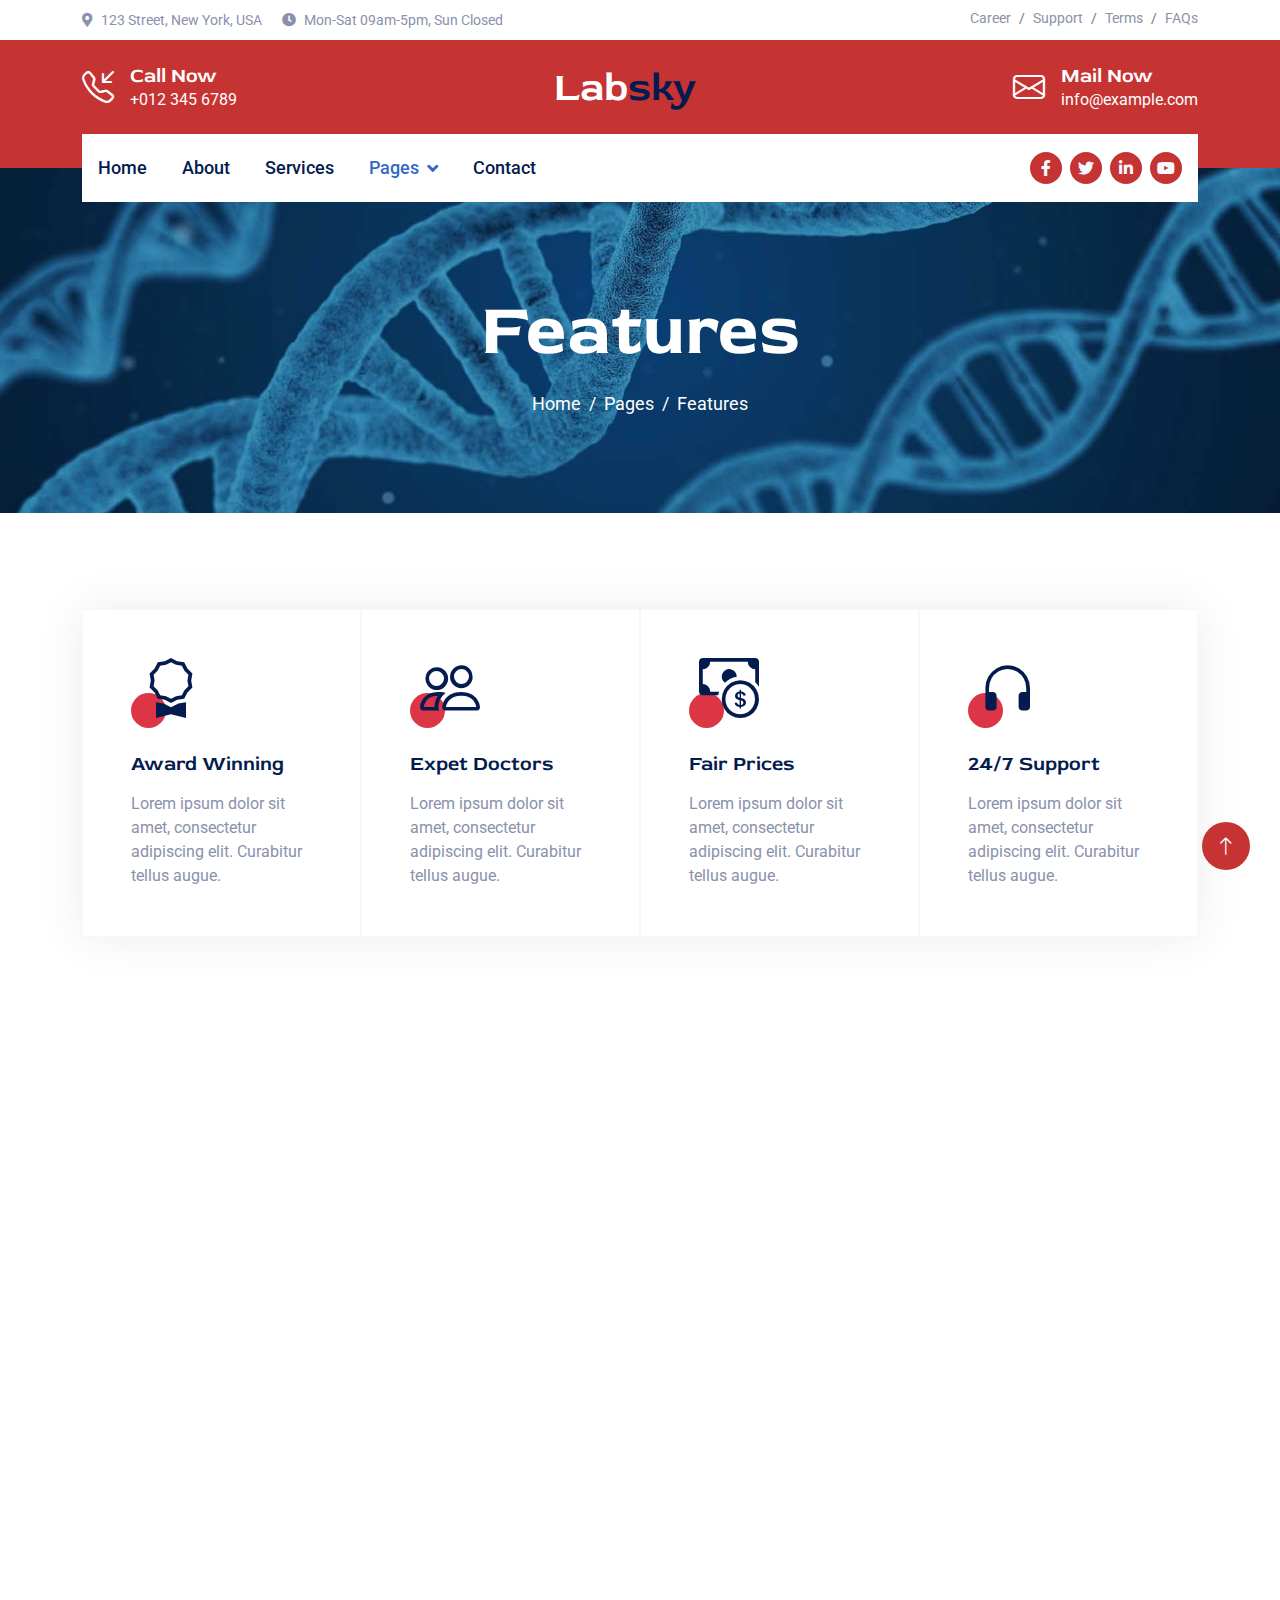
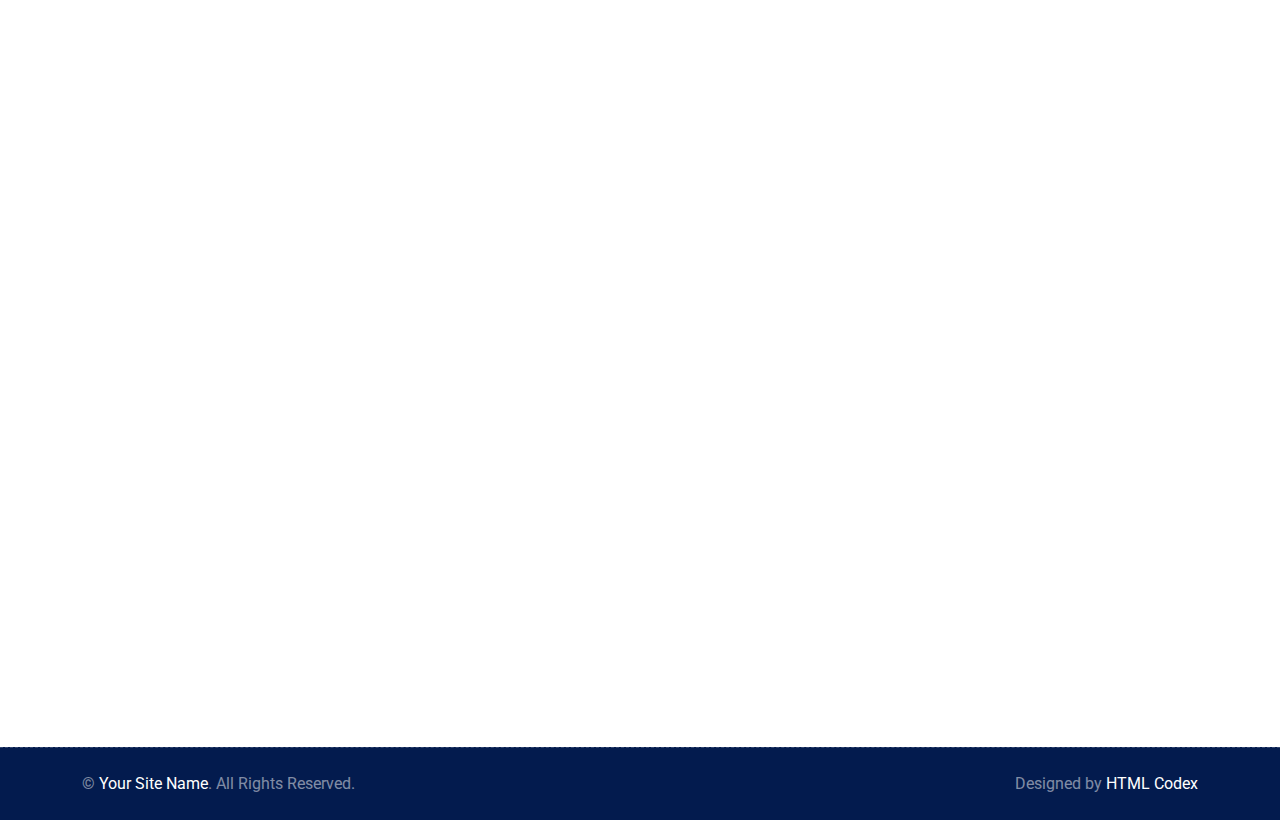
<file: public/feature.html>
<!DOCTYPE html>
<html lang="en">

<head>
    <meta charset="utf-8">
    <title>Labsky - Laboratory HTML Website Template</title>
    <meta content="width=device-width, initial-scale=1.0" name="viewport">
    <meta content="" name="keywords">
    <meta content="" name="description">

    <!-- Favicon -->
    <link href="img/favicon.ico" rel="icon">

    <!-- Google Web Fonts -->
    <link rel="preconnect" href="https://fonts.googleapis.com">
    <link rel="preconnect" href="https://fonts.gstatic.com" crossorigin>
    <link href="https://fonts.googleapis.com/css2?family=Roboto:wght@400;500&family=Red+Rose:wght@600;700&display=swap"
        rel="stylesheet">

    <!-- Icon Font Stylesheet -->
    <link href="https://cdnjs.cloudflare.com/ajax/libs/font-awesome/5.10.0/css/all.min.css" rel="stylesheet">
    <link rel="stylesheet" href="https://cdn.jsdelivr.net/npm/bootstrap-icons@1.10.4/font/bootstrap-icons.css">

    <!-- Libraries Stylesheet -->
    <link href="lib/animate/animate.min.css" rel="stylesheet">
    <link href="lib/owlcarousel/assets/owl.carousel.min.css" rel="stylesheet">

    <!-- Customized Bootstrap Stylesheet -->
    <link href="css/bootstrap.min.css" rel="stylesheet">

    <!-- Template Stylesheet -->
    <link href="css/style.css" rel="stylesheet">
</head>

<body>
    <!-- Spinner Start -->
    <div id="spinner"
        class="show bg-white position-fixed translate-middle w-100 vh-100 top-50 start-50 d-flex align-items-center justify-content-center">
        <div class="spinner-border text-primary" role="status" style="width: 3rem; height: 3rem;"></div>
    </div>
    <!-- Spinner End -->


    <!-- Topbar Start -->
    <div class="container-fluid py-2 d-none d-lg-flex">
        <div class="container">
            <div class="d-flex justify-content-between">
                <div>
                    <small class="me-3"><i class="fa fa-map-marker-alt me-2"></i>123 Street, New York, USA</small>
                    <small class="me-3"><i class="fa fa-clock me-2"></i>Mon-Sat 09am-5pm, Sun Closed</small>
                </div>
                <nav class="breadcrumb mb-0">
                    <a class="breadcrumb-item small text-body" href="#">Career</a>
                    <a class="breadcrumb-item small text-body" href="#">Support</a>
                    <a class="breadcrumb-item small text-body" href="#">Terms</a>
                    <a class="breadcrumb-item small text-body" href="#">FAQs</a>
                </nav>
            </div>
        </div>
    </div>
    <!-- Topbar End -->


    <!-- Brand Start -->
    <div class="container-fluid bg-primary text-white pt-4 pb-5 d-none d-lg-flex">
        <div class="container pb-2">
            <div class="d-flex align-items-center justify-content-between">
                <div class="d-flex">
                    <i class="bi bi-telephone-inbound fs-2"></i>
                    <div class="ms-3">
                        <h5 class="text-white mb-0">Call Now</h5>
                        <span>+012 345 6789</span>
                    </div>
                </div>
                <a href="index.html" class="h1 text-white mb-0">Lab<span class="text-dark">sky</span></a>
                <div class="d-flex">
                    <i class="bi bi-envelope fs-2"></i>
                    <div class="ms-3">
                        <h5 class="text-white mb-0">Mail Now</h5>
                        <span>info@example.com</span>
                    </div>
                </div>
            </div>
        </div>
    </div>
    <!-- Brand End -->


    <!-- Navbar Start -->
    <div class="container-fluid sticky-top">
        <div class="container">
            <nav class="navbar navbar-expand-lg navbar-light bg-white py-lg-0 px-lg-3">
                <a href="index.html" class="navbar-brand d-lg-none">
                    <h1 class="text-primary m-0">Lab<span class="text-dark">sky</span></h1>
                </a>
                <button type="button" class="navbar-toggler me-0" data-bs-toggle="collapse"
                    data-bs-target="#navbarCollapse">
                    <span class="navbar-toggler-icon"></span>
                </button>
                <div class="collapse navbar-collapse" id="navbarCollapse">
                    <div class="navbar-nav">
                        <a href="index.html" class="nav-item nav-link">Home</a>
                        <a href="about.html" class="nav-item nav-link">About</a>
                        <a href="service.html" class="nav-item nav-link">Services</a>
                        <div class="nav-item dropdown">
                            <a href="#" class="nav-link dropdown-toggle active" data-bs-toggle="dropdown">Pages</a>
                            <div class="dropdown-menu bg-light m-0">
                                <a href="feature.html" class="dropdown-item active">Features</a>
                                <a href="team.html" class="dropdown-item">Our Team</a>
                                <a href="testimonial.html" class="dropdown-item">Testimonial</a>
                                <a href="appoinment.html" class="dropdown-item">Appoinment</a>
                                <a href="404.html" class="dropdown-item">404 Page</a>
                            </div>
                        </div>
                        <a href="contact.html" class="nav-item nav-link">Contact</a>
                    </div>
                    <div class="ms-auto d-none d-lg-flex">
                        <a class="btn btn-sm-square btn-primary ms-2" href=""><i class="fab fa-facebook-f"></i></a>
                        <a class="btn btn-sm-square btn-primary ms-2" href=""><i class="fab fa-twitter"></i></a>
                        <a class="btn btn-sm-square btn-primary ms-2" href=""><i class="fab fa-linkedin-in"></i></a>
                        <a class="btn btn-sm-square btn-primary ms-2" href=""><i class="fab fa-youtube"></i></a>
                    </div>
                </div>
            </nav>
        </div>
    </div>
    <!-- Navbar End -->


    <!-- Page Header Start -->
    <div class="container-fluid page-header py-5 mb-5 wow fadeIn" data-wow-delay="0.1s">
        <div class="container text-center py-5 mt-4">
            <h1 class="display-2 text-white mb-3 animated slideInDown">Features</h1>
            <nav aria-label="breadcrumb animated slideInDown">
                <ol class="breadcrumb justify-content-center mb-0">
                    <li class="breadcrumb-item"><a href="#">Home</a></li>
                    <li class="breadcrumb-item"><a href="#">Pages</a></li>
                    <li class="breadcrumb-item" aria-current="page">Features</li>
                </ol>
            </nav>
        </div>
    </div>
    <!-- Page Header End -->

    
    <!-- Features Start -->
    <div class="container-fluid py-5">
        <div class="container">
            <div class="row g-0 feature-row">
                <div class="col-md-6 col-lg-3 wow fadeIn" data-wow-delay="0.1s">
                    <div class="feature-item border h-100 p-5">
                        <div class="icon-box-primary mb-4">
                            <i class="bi bi-award text-dark"></i>
                        </div>
                        <h5 class="mb-3">Award Winning</h5>
                        <p class="mb-0">Lorem ipsum dolor sit amet, consectetur adipiscing elit. Curabitur tellus augue.</p>
                    </div>
                </div>
                <div class="col-md-6 col-lg-3 wow fadeIn" data-wow-delay="0.3s">
                    <div class="feature-item border h-100 p-5">
                        <div class="icon-box-primary mb-4">
                            <i class="bi bi-people text-dark"></i>
                        </div>
                        <h5 class="mb-3">Expet Doctors</h5>
                        <p class="mb-0">Lorem ipsum dolor sit amet, consectetur adipiscing elit. Curabitur tellus augue.</p>
                    </div>
                </div>
                <div class="col-md-6 col-lg-3 wow fadeIn" data-wow-delay="0.5s">
                    <div class="feature-item border h-100 p-5">
                        <div class="icon-box-primary mb-4">
                            <i class="bi bi-cash-coin text-dark"></i>
                        </div>
                        <h5 class="mb-3">Fair Prices</h5>
                        <p class="mb-0">Lorem ipsum dolor sit amet, consectetur adipiscing elit. Curabitur tellus augue.</p>
                    </div>
                </div>
                <div class="col-md-6 col-lg-3 wow fadeIn" data-wow-delay="0.7s">
                    <div class="feature-item border h-100 p-5">
                        <div class="icon-box-primary mb-4">
                            <i class="bi bi-headphones text-dark"></i>
                        </div>
                        <h5 class="mb-3">24/7 Support</h5>
                        <p class="mb-0">Lorem ipsum dolor sit amet, consectetur adipiscing elit. Curabitur tellus augue.</p>
                    </div>
                </div>
            </div>
        </div>
    </div>
    <!-- Features End -->


    <!-- Features Start -->
    <div class="container-fluid feature mt-5 wow fadeInUp" data-wow-delay="0.1s">
        <div class="container">
            <div class="row g-0">
                <div class="col-lg-6 pt-lg-5">
                    <div class="bg-white p-5 mt-lg-5">
                        <h1 class="display-6 mb-4 wow fadeIn" data-wow-delay="0.3s">The Best Medical Test & Laboratory Solution</h1>
                        <p class="mb-4 wow fadeIn" data-wow-delay="0.4s">Lorem ipsum dolor sit amet, consectetur adipiscing elit. Curabitur tellus augue, iaculis id elit eget, ultrices pulvinar tortor. Quisque vel lorem porttitor, malesuada arcu quis, fringilla risus. Pellentesque eu consequat augue.</p>
                        <div class="row g-5 pt-2 mb-5">
                            <div class="col-sm-6 wow fadeIn" data-wow-delay="0.3s">
                                <div class="icon-box-primary mb-4">
                                    <i class="bi bi-person-plus text-dark"></i>
                                </div>
                                <h5 class="mb-3">Experience Doctors</h5>
                                <span>Lorem ipsum dolor sit amet, consectetur adipiscing elit.</span>
                            </div>
                            <div class="col-sm-6 wow fadeIn" data-wow-delay="0.4s">
                                <div class="icon-box-primary mb-4">
                                    <i class="bi bi-check-all text-dark"></i>
                                </div>
                                <h5 class="mb-3">Advanced Microscopy</h5>
                                <span>Lorem ipsum dolor sit amet, consectetur adipiscing elit.</span>
                            </div>
                        </div>
                        <a class="btn btn-primary py-3 px-5 wow fadeIn" data-wow-delay="0.5s" href="">Explore More</a>
                    </div>
                </div>
                <div class="col-lg-6">
                    <div class="row h-100 align-items-end">
                        <div class="col-12 wow fadeIn" data-wow-delay="0.3s">
                            <div class="d-flex align-items-center justify-content-center" style="min-height: 300px;">
                                <button type="button" class="btn-play" data-bs-toggle="modal"
                                    data-src="https://www.youtube.com/embed/DWRcNpR6Kdc" data-bs-target="#videoModal">
                                    <span></span>
                                </button>
                            </div>
                        </div>
                        <div class="col-12">
                            <div class="bg-primary p-5">
                                <div class="experience mb-4 wow fadeIn" data-wow-delay="0.3s">
                                    <div class="d-flex justify-content-between mb-2">
                                        <span class="text-white">Sample Preparation</span>
                                        <span class="text-white">90%</span>
                                    </div>
                                    <div class="progress">
                                        <div class="progress-bar bg-dark" role="progressbar" aria-valuenow="90" aria-valuemin="0" aria-valuemax="100"></div>
                                    </div>
                                </div>
                                <div class="experience mb-4 wow fadeIn" data-wow-delay="0.4s">
                                    <div class="d-flex justify-content-between mb-2">
                                        <span class="text-white">Result Accuracy</span>
                                        <span class="text-white">95%</span>
                                    </div>
                                    <div class="progress">
                                        <div class="progress-bar bg-dark" role="progressbar" aria-valuenow="95" aria-valuemin="0" aria-valuemax="100"></div>
                                    </div>
                                </div>
                                <div class="experience mb-0 wow fadeIn" data-wow-delay="0.5s">
                                    <div class="d-flex justify-content-between mb-2">
                                        <span class="text-white">Lab Equipments</span>
                                        <span class="text-white">90%</span>
                                    </div>
                                    <div class="progress">
                                        <div class="progress-bar bg-dark" role="progressbar" aria-valuenow="90" aria-valuemin="0" aria-valuemax="100"></div>
                                    </div>
                                </div>
                            </div>
                        </div>
                    </div>
                </div>
            </div>
        </div>
    </div>
    <!-- Features End -->


    <!-- Footer Start -->
    <div class="container-fluid footer position-relative bg-dark text-white-50 py-5 wow fadeIn" data-wow-delay="0.1s">
        <div class="container">
            <div class="row g-5 py-5">
                <div class="col-lg-6 pe-lg-5">
                    <a href="index.html" class="navbar-brand">
                        <h1 class="h1 text-primary mb-0">Lab<span class="text-white">sky</span></h1>
                    </a>
                    <p class="fs-5 mb-4">Lorem ipsum dolor sit amet, consectetur adipiscing elit. Curabitur tellus augue, iaculis id elit eget, ultrices pulvinar tortor.</p>
                    <p><i class="fa fa-map-marker-alt me-2"></i>123 Street, New York, USA</p>
                    <p><i class="fa fa-phone-alt me-2"></i>+012 345 67890</p>
                    <p><i class="fa fa-envelope me-2"></i>info@example.com</p>
                    <div class="d-flex mt-4">
                        <a class="btn btn-lg-square btn-primary me-2" href="#"><i class="fab fa-twitter"></i></a>
                        <a class="btn btn-lg-square btn-primary me-2" href="#"><i class="fab fa-facebook-f"></i></a>
                        <a class="btn btn-lg-square btn-primary me-2" href="#"><i class="fab fa-linkedin-in"></i></a>
                        <a class="btn btn-lg-square btn-primary me-2" href="#"><i class="fab fa-instagram"></i></a>
                    </div>
                </div>
                <div class="col-lg-6 ps-lg-5">
                    <div class="row g-5">
                        <div class="col-sm-6">
                            <h4 class="text-light mb-4">Quick Links</h4>
                            <a class="btn btn-link" href="">About Us</a>
                            <a class="btn btn-link" href="">Contact Us</a>
                            <a class="btn btn-link" href="">Our Services</a>
                            <a class="btn btn-link" href="">Terms & Condition</a>
                            <a class="btn btn-link" href="">Support</a>
                        </div>
                        <div class="col-sm-6">
                            <h4 class="text-light mb-4">Popular Links</h4>
                            <a class="btn btn-link" href="">About Us</a>
                            <a class="btn btn-link" href="">Contact Us</a>
                            <a class="btn btn-link" href="">Our Services</a>
                            <a class="btn btn-link" href="">Terms & Condition</a>
                            <a class="btn btn-link" href="">Support</a>
                        </div>
                        <div class="col-sm-12">
                            <h4 class="text-light mb-4">Newsletter</h4>
                            <div class="w-100">
                                <div class="input-group">
                                    <input type="text" class="form-control border-0 py-3 px-4" style="background: rgba(255, 255, 255, .1);" placeholder="Your Email Address"><button class="btn btn-primary px-4">Sign Up</button>
                                </div>
                            </div>
                        </div>
                    </div>
                </div>
            </div>
        </div>
    </div>
    <!-- Footer End -->


    <!-- Copyright Start -->
    <div class="container-fluid copyright bg-dark text-white-50 py-4">
        <div class="container">
            <div class="row">
                <div class="col-md-6 text-center text-md-start">
                    <p class="mb-0">&copy; <a href="#">Your Site Name</a>. All Rights Reserved.</p>
                </div>
                <div class="col-md-6 text-center text-md-end">
                    <!--/*** This template is free as long as you keep the footer author’s credit link/attribution link/backlink. If you'd like to use the template without the footer author’s credit link/attribution link/backlink, you can purchase the Credit Removal License from "https://htmlcodex.com/credit-removal". Thank you for your support. ***/-->
                    <p class="mb-0">Designed by <a href="https://htmlcodex.com">HTML Codex</a></p>
                </div>
            </div>
        </div>
    </div>
    <!-- Copyright End -->


    <!-- Back to Top -->
    <a href="#" class="btn btn-lg btn-primary btn-lg-square rounded-circle back-to-top"><i class="bi bi-arrow-up"></i></a>


    <!-- JavaScript Libraries -->
    <script src="https://ajax.googleapis.com/ajax/libs/jquery/3.6.1/jquery.min.js"></script>
    <script src="https://cdn.jsdelivr.net/npm/bootstrap@5.0.0/dist/js/bootstrap.bundle.min.js"></script>
    <script src="lib/wow/wow.min.js"></script>
    <script src="lib/easing/easing.min.js"></script>
    <script src="lib/waypoints/waypoints.min.js"></script>
    <script src="lib/counterup/counterup.min.js"></script>
    <script src="lib/owlcarousel/owl.carousel.min.js"></script>

    <!-- Template Javascript -->
    <script src="js/main.js"></script>
</body>

</html>
</file>
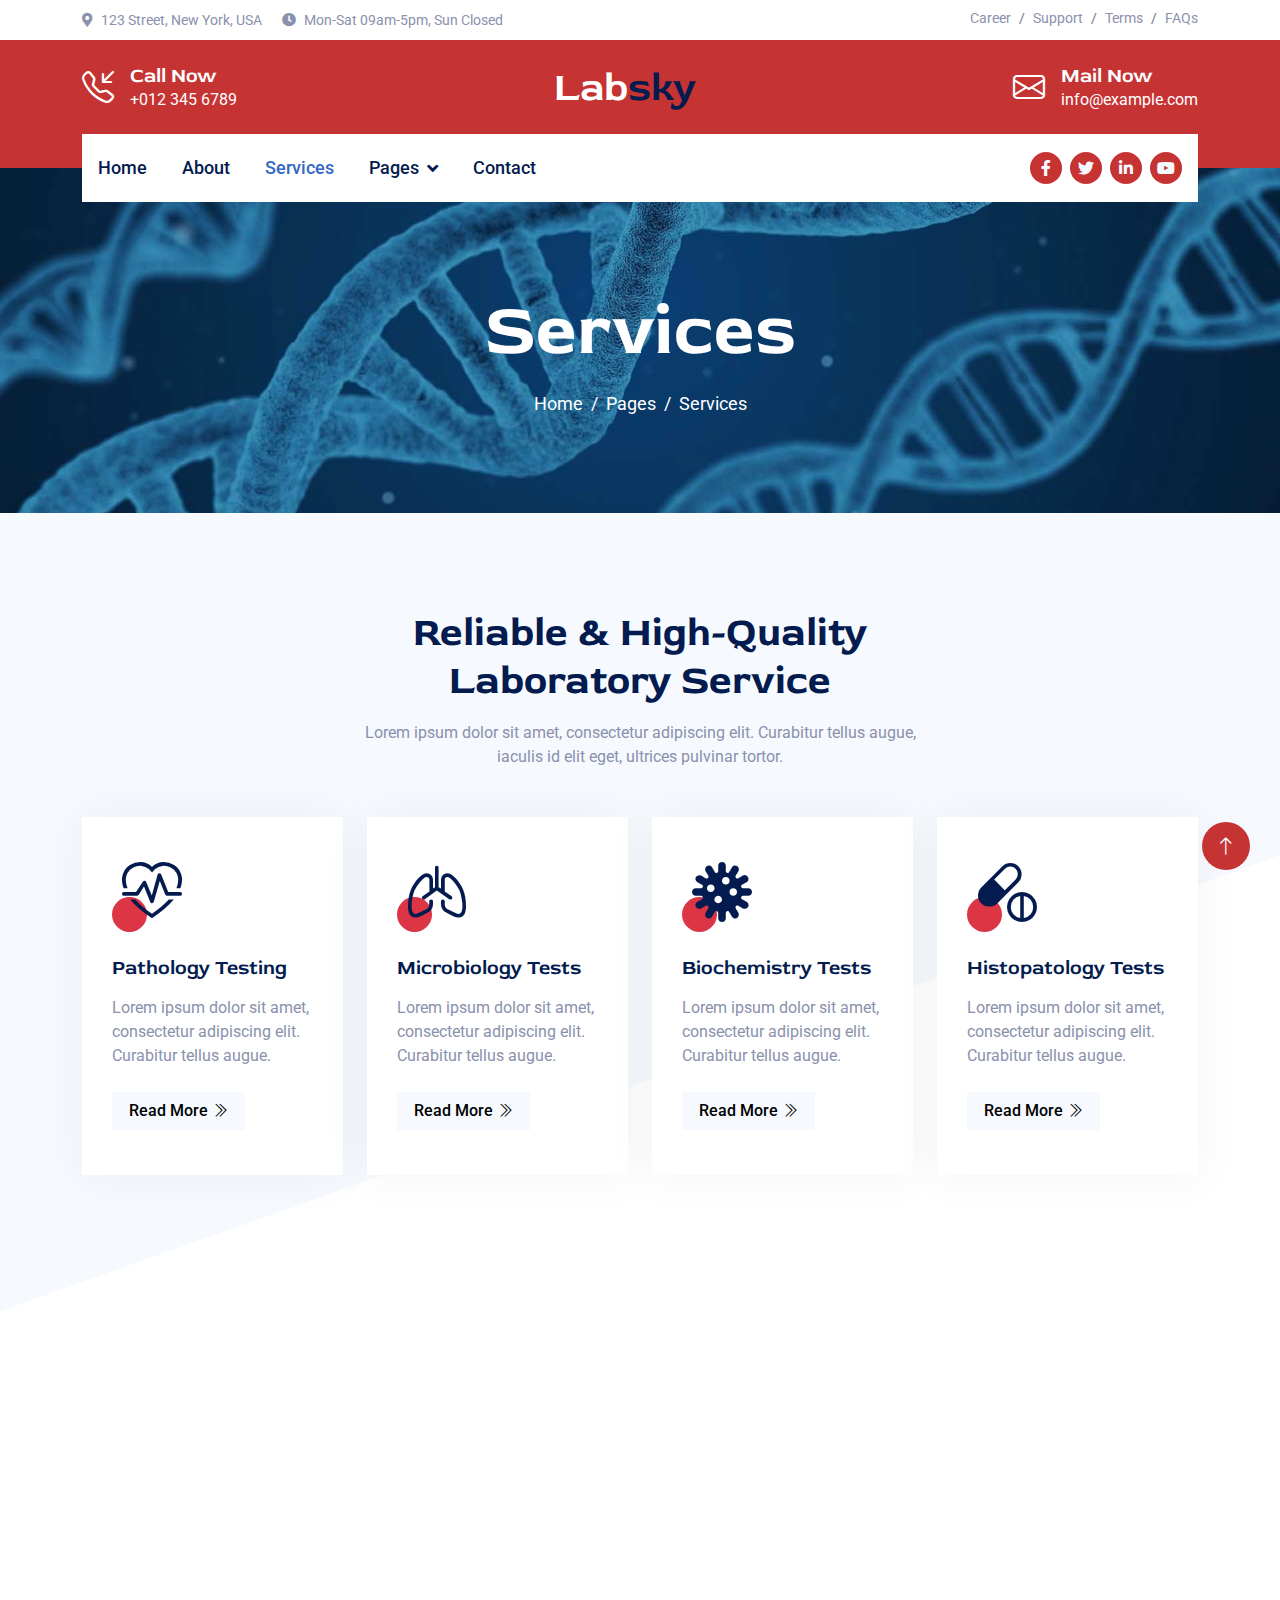
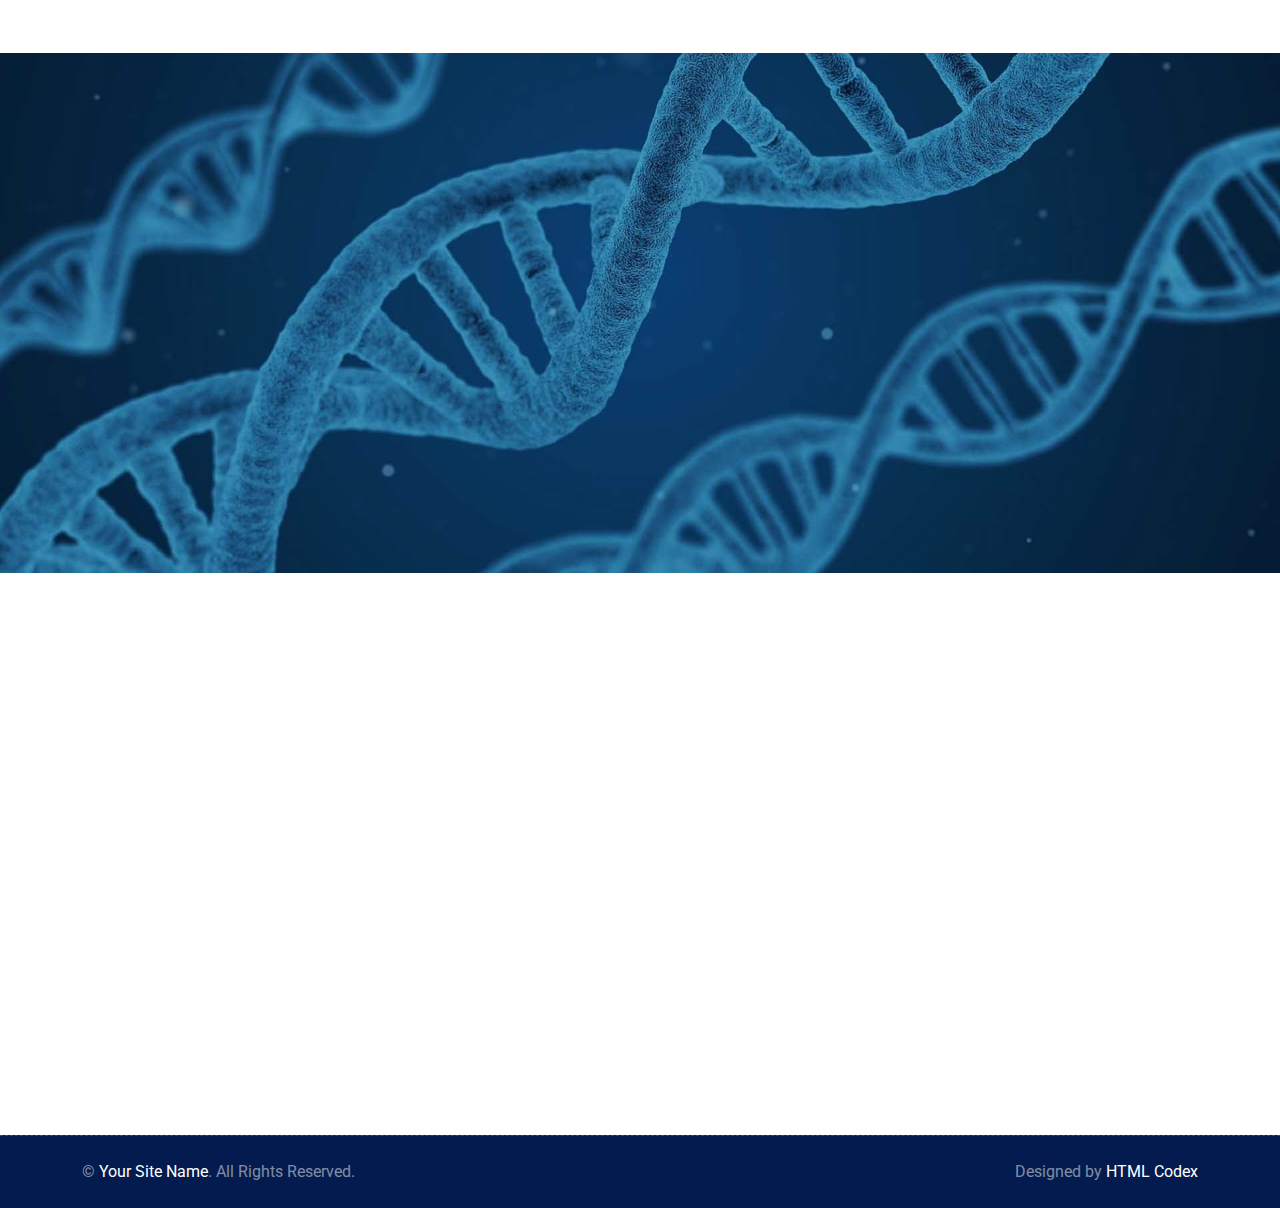
<file: public/service.html>
<!DOCTYPE html>
<html lang="en">

<head>
    <meta charset="utf-8">
    <title>Labsky - Laboratory HTML Website Template</title>
    <meta content="width=device-width, initial-scale=1.0" name="viewport">
    <meta content="" name="keywords">
    <meta content="" name="description">

    <!-- Favicon -->
    <link href="img/favicon.ico" rel="icon">

    <!-- Google Web Fonts -->
    <link rel="preconnect" href="https://fonts.googleapis.com">
    <link rel="preconnect" href="https://fonts.gstatic.com" crossorigin>
    <link href="https://fonts.googleapis.com/css2?family=Roboto:wght@400;500&family=Red+Rose:wght@600;700&display=swap"
        rel="stylesheet">

    <!-- Icon Font Stylesheet -->
    <link href="https://cdnjs.cloudflare.com/ajax/libs/font-awesome/5.10.0/css/all.min.css" rel="stylesheet">
    <link rel="stylesheet" href="https://cdn.jsdelivr.net/npm/bootstrap-icons@1.10.4/font/bootstrap-icons.css">

    <!-- Libraries Stylesheet -->
    <link href="lib/animate/animate.min.css" rel="stylesheet">
    <link href="lib/owlcarousel/assets/owl.carousel.min.css" rel="stylesheet">

    <!-- Customized Bootstrap Stylesheet -->
    <link href="css/bootstrap.min.css" rel="stylesheet">

    <!-- Template Stylesheet -->
    <link href="css/style.css" rel="stylesheet">
</head>

<body>
    <!-- Spinner Start -->
    <div id="spinner"
        class="show bg-white position-fixed translate-middle w-100 vh-100 top-50 start-50 d-flex align-items-center justify-content-center">
        <div class="spinner-border text-primary" role="status" style="width: 3rem; height: 3rem;"></div>
    </div>
    <!-- Spinner End -->


    <!-- Topbar Start -->
    <div class="container-fluid py-2 d-none d-lg-flex">
        <div class="container">
            <div class="d-flex justify-content-between">
                <div>
                    <small class="me-3"><i class="fa fa-map-marker-alt me-2"></i>123 Street, New York, USA</small>
                    <small class="me-3"><i class="fa fa-clock me-2"></i>Mon-Sat 09am-5pm, Sun Closed</small>
                </div>
                <nav class="breadcrumb mb-0">
                    <a class="breadcrumb-item small text-body" href="#">Career</a>
                    <a class="breadcrumb-item small text-body" href="#">Support</a>
                    <a class="breadcrumb-item small text-body" href="#">Terms</a>
                    <a class="breadcrumb-item small text-body" href="#">FAQs</a>
                </nav>
            </div>
        </div>
    </div>
    <!-- Topbar End -->


    <!-- Brand Start -->
    <div class="container-fluid bg-primary text-white pt-4 pb-5 d-none d-lg-flex">
        <div class="container pb-2">
            <div class="d-flex align-items-center justify-content-between">
                <div class="d-flex">
                    <i class="bi bi-telephone-inbound fs-2"></i>
                    <div class="ms-3">
                        <h5 class="text-white mb-0">Call Now</h5>
                        <span>+012 345 6789</span>
                    </div>
                </div>
                <a href="index.html" class="h1 text-white mb-0">Lab<span class="text-dark">sky</span></a>
                <div class="d-flex">
                    <i class="bi bi-envelope fs-2"></i>
                    <div class="ms-3">
                        <h5 class="text-white mb-0">Mail Now</h5>
                        <span>info@example.com</span>
                    </div>
                </div>
            </div>
        </div>
    </div>
    <!-- Brand End -->


    <!-- Navbar Start -->
    <div class="container-fluid sticky-top">
        <div class="container">
            <nav class="navbar navbar-expand-lg navbar-light bg-white py-lg-0 px-lg-3">
                <a href="index.html" class="navbar-brand d-lg-none">
                    <h1 class="text-primary m-0">Lab<span class="text-dark">sky</span></h1>
                </a>
                <button type="button" class="navbar-toggler me-0" data-bs-toggle="collapse"
                    data-bs-target="#navbarCollapse">
                    <span class="navbar-toggler-icon"></span>
                </button>
                <div class="collapse navbar-collapse" id="navbarCollapse">
                    <div class="navbar-nav">
                        <a href="index.html" class="nav-item nav-link">Home</a>
                        <a href="about.html" class="nav-item nav-link">About</a>
                        <a href="service.html" class="nav-item nav-link active">Services</a>
                        <div class="nav-item dropdown">
                            <a href="#" class="nav-link dropdown-toggle" data-bs-toggle="dropdown">Pages</a>
                            <div class="dropdown-menu bg-light m-0">
                                <a href="feature.html" class="dropdown-item">Features</a>
                                <a href="team.html" class="dropdown-item">Our Team</a>
                                <a href="testimonial.html" class="dropdown-item">Testimonial</a>
                                <a href="appoinment.html" class="dropdown-item">Appoinment</a>
                                <a href="404.html" class="dropdown-item">404 Page</a>
                            </div>
                        </div>
                        <a href="contact.html" class="nav-item nav-link">Contact</a>
                    </div>
                    <div class="ms-auto d-none d-lg-flex">
                        <a class="btn btn-sm-square btn-primary ms-2" href=""><i class="fab fa-facebook-f"></i></a>
                        <a class="btn btn-sm-square btn-primary ms-2" href=""><i class="fab fa-twitter"></i></a>
                        <a class="btn btn-sm-square btn-primary ms-2" href=""><i class="fab fa-linkedin-in"></i></a>
                        <a class="btn btn-sm-square btn-primary ms-2" href=""><i class="fab fa-youtube"></i></a>
                    </div>
                </div>
            </nav>
        </div>
    </div>
    <!-- Navbar End -->


    <!-- Page Header Start -->
    <div class="container-fluid page-header py-5 wow fadeIn" data-wow-delay="0.1s">
        <div class="container text-center py-5 mt-4">
            <h1 class="display-2 text-white mb-3 animated slideInDown">Services</h1>
            <nav aria-label="breadcrumb animated slideInDown">
                <ol class="breadcrumb justify-content-center mb-0">
                    <li class="breadcrumb-item"><a href="#">Home</a></li>
                    <li class="breadcrumb-item"><a href="#">Pages</a></li>
                    <li class="breadcrumb-item" aria-current="page">Services</li>
                </ol>
            </nav>
        </div>
    </div>
    <!-- Page Header End -->

    
    <!-- Service Start -->
    <div class="container-fluid container-service py-5">
        <div class="container py-5">
            <div class="text-center mx-auto wow fadeInUp" data-wow-delay="0.1s" style="max-width: 600px;">
                <h1 class="display-6 mb-3">Reliable & High-Quality Laboratory Service</h1>
                <p class="mb-5">Lorem ipsum dolor sit amet, consectetur adipiscing elit. Curabitur tellus augue, iaculis id elit eget, ultrices pulvinar tortor.</p>
            </div>
            <div class="row g-4">
                <div class="col-lg-3 col-md-6 wow fadeInUp" data-wow-delay="0.1s">
                    <div class="service-item">
                        <div class="icon-box-primary mb-4">
                            <i class="bi bi-heart-pulse text-dark"></i>
                        </div>
                        <h5 class="mb-3">Pathology Testing</h4>
                            <p class="mb-4">Lorem ipsum dolor sit amet, consectetur adipiscing elit. Curabitur tellus augue.</p>
                        <a class="btn btn-light px-3" href="">Read More<i class="bi bi-chevron-double-right ms-1"></i></a>
                    </div>
                </div>
                <div class="col-lg-3 col-md-6 wow fadeInUp" data-wow-delay="0.3s">
                    <div class="service-item">
                        <div class="icon-box-primary mb-4">
                            <i class="bi bi-lungs text-dark"></i>
                        </div>
                        <h5 class="mb-3">Microbiology Tests</h4>
                            <p class="mb-4">Lorem ipsum dolor sit amet, consectetur adipiscing elit. Curabitur tellus augue.</p>
                        <a class="btn btn-light px-3" href="">Read More<i class="bi bi-chevron-double-right ms-1"></i></a>
                    </div>
                </div>
                <div class="col-lg-3 col-md-6 wow fadeInUp" data-wow-delay="0.5s">
                    <div class="service-item">
                        <div class="icon-box-primary mb-4">
                            <i class="bi bi-virus text-dark"></i>
                        </div>
                        <h5 class="mb-3">Biochemistry Tests</h4>
                            <p class="mb-4">Lorem ipsum dolor sit amet, consectetur adipiscing elit. Curabitur tellus augue.</p>
                        <a class="btn btn-light px-3" href="">Read More<i class="bi bi-chevron-double-right ms-1"></i></a>
                    </div>
                </div>
                <div class="col-lg-3 col-md-6 wow fadeInUp" data-wow-delay="0.7s">
                    <div class="service-item">
                        <div class="icon-box-primary mb-4">
                            <i class="bi bi-capsule-pill text-dark"></i>
                        </div>
                        <h5 class="mb-3">Histopatology Tests</h4>
                            <p class="mb-4">Lorem ipsum dolor sit amet, consectetur adipiscing elit. Curabitur tellus augue.</p>
                        <a class="btn btn-light px-3" href="">Read More<i class="bi bi-chevron-double-right ms-1"></i></a>
                    </div>
                </div>
                <div class="col-lg-3 col-md-6 wow fadeInUp" data-wow-delay="0.1s">
                    <div class="service-item">
                        <div class="icon-box-primary mb-4">
                            <i class="bi bi-capsule text-dark"></i>
                        </div>
                        <h5 class="mb-3">Urine Tests</h4>
                            <p class="mb-4">Lorem ipsum dolor sit amet, consectetur adipiscing elit. Curabitur tellus augue.</p>
                        <a class="btn btn-light px-3" href="">Read More<i class="bi bi-chevron-double-right ms-1"></i></a>
                    </div>
                </div>
                <div class="col-lg-3 col-md-6 wow fadeInUp" data-wow-delay="0.3s">
                    <div class="service-item">
                        <div class="icon-box-primary mb-4">
                            <i class="bi bi-prescription2 text-dark"></i>
                        </div>
                        <h5 class="mb-3">Blood Tests</h4>
                            <p class="mb-4">Lorem ipsum dolor sit amet, consectetur adipiscing elit. Curabitur tellus augue.</p>
                        <a class="btn btn-light px-3" href="">Read More<i class="bi bi-chevron-double-right ms-1"></i></a>
                    </div>
                </div>
                <div class="col-lg-3 col-md-6 wow fadeInUp" data-wow-delay="0.5s">
                    <div class="service-item">
                        <div class="icon-box-primary mb-4">
                            <i class="bi bi-clipboard2-pulse text-dark"></i>
                        </div>
                        <h5 class="mb-3">Fever Tests</h4>
                            <p class="mb-4">Lorem ipsum dolor sit amet, consectetur adipiscing elit. Curabitur tellus augue.</p>
                        <a class="btn btn-light px-3" href="">Read More<i class="bi bi-chevron-double-right ms-1"></i></a>
                    </div>
                </div>
                <div class="col-lg-3 col-md-6 wow fadeInUp" data-wow-delay="0.7s">
                    <div class="service-item">
                        <div class="icon-box-primary mb-4">
                            <i class="bi bi-file-medical text-dark"></i>
                        </div>
                        <h5 class="mb-3">Allergy Tests</h4>
                            <p class="mb-4">Lorem ipsum dolor sit amet, consectetur adipiscing elit. Curabitur tellus augue.</p>
                        <a class="btn btn-light px-3" href="">Read More<i class="bi bi-chevron-double-right ms-1"></i></a>
                    </div>
                </div>
            </div>
        </div>
    </div>
    <!-- Service End -->


    <!-- Testimonial Start -->
    <div class="container-fluid testimonial py-5">
        <div class="container pt-5">
            <div class="row gy-5 gx-0">
                <div class="col-lg-6 pe-lg-5 wow fadeIn" data-wow-delay="0.3s">
                    <h1 class="display-6 text-white mb-4">What Clients Say About Our Lab Services!</h1>
                    <p class="text-white mb-5">Lorem ipsum dolor sit amet, consectetur adipiscing elit. Curabitur tellus augue, iaculis id elit eget, ultrices pulvinar tortor.</p>
                    <a href="" class="btn btn-primary py-3 px-5">More Testimonials</a>
                </div>
                <div class="col-lg-6 mb-n5 wow fadeIn" data-wow-delay="0.5s">
                    <div class="bg-white p-5">
                        <div class="owl-carousel testimonial-carousel wow fadeIn" data-wow-delay="0.1s">
                            <div class="testimonial-item">
                                <div class="icon-box-primary mb-4">
                                    <i class="bi bi-chat-left-quote text-dark"></i>
                                </div>
                                <p class="fs-5 mb-4">Lorem ipsum dolor sit amet, consectetur adipiscing elit. Curabitur tellus augue, iaculis id elit eget, ultrices pulvinar tortor. Quisque vel lorem porttitor, malesuada arcu quis, fringilla risus. Pellentesque eu consequat augue.</p>
                                <div class="d-flex align-items-center">
                                    <img class="flex-shrink-0" src="img/testimonial-1.jpg" alt="">
                                    <div class="ps-3">
                                        <h5 class="mb-1">Client Name</h5>
                                        <span class="text-primary">Profession</span>
                                    </div>
                                </div>
                            </div>
                            <div class="testimonial-item">
                                <div class="icon-box-primary mb-4">
                                    <i class="bi bi-chat-left-quote text-dark"></i>
                                </div>
                                <p class="fs-5 mb-4">Lorem ipsum dolor sit amet, consectetur adipiscing elit. Curabitur tellus augue, iaculis id elit eget, ultrices pulvinar tortor. Quisque vel lorem porttitor, malesuada arcu quis, fringilla risus. Pellentesque eu consequat augue.</p>
                                <div class="d-flex align-items-center">
                                    <img class="flex-shrink-0" src="img/testimonial-2.jpg" alt="">
                                    <div class="ps-3">
                                        <h5 class="mb-1">Client Name</h5>
                                        <span class="text-primary">Profession</span>
                                    </div>
                                </div>
                            </div>
                        </div>
                    </div>
                </div>
            </div>
        </div>
    </div>
    <!-- Testimonial End -->


    <!-- Footer Start -->
    <div class="container-fluid footer position-relative bg-dark text-white-50 py-5 wow fadeIn" data-wow-delay="0.1s">
        <div class="container">
            <div class="row g-5 py-5">
                <div class="col-lg-6 pe-lg-5">
                    <a href="index.html" class="navbar-brand">
                        <h1 class="h1 text-primary mb-0">Lab<span class="text-white">sky</span></h1>
                    </a>
                    <p class="fs-5 mb-4">Lorem ipsum dolor sit amet, consectetur adipiscing elit. Curabitur tellus augue, iaculis id elit eget, ultrices pulvinar tortor.</p>
                    <p><i class="fa fa-map-marker-alt me-2"></i>123 Street, New York, USA</p>
                    <p><i class="fa fa-phone-alt me-2"></i>+012 345 67890</p>
                    <p><i class="fa fa-envelope me-2"></i>info@example.com</p>
                    <div class="d-flex mt-4">
                        <a class="btn btn-lg-square btn-primary me-2" href="#"><i class="fab fa-twitter"></i></a>
                        <a class="btn btn-lg-square btn-primary me-2" href="#"><i class="fab fa-facebook-f"></i></a>
                        <a class="btn btn-lg-square btn-primary me-2" href="#"><i class="fab fa-linkedin-in"></i></a>
                        <a class="btn btn-lg-square btn-primary me-2" href="#"><i class="fab fa-instagram"></i></a>
                    </div>
                </div>
                <div class="col-lg-6 ps-lg-5">
                    <div class="row g-5">
                        <div class="col-sm-6">
                            <h4 class="text-light mb-4">Quick Links</h4>
                            <a class="btn btn-link" href="">About Us</a>
                            <a class="btn btn-link" href="">Contact Us</a>
                            <a class="btn btn-link" href="">Our Services</a>
                            <a class="btn btn-link" href="">Terms & Condition</a>
                            <a class="btn btn-link" href="">Support</a>
                        </div>
                        <div class="col-sm-6">
                            <h4 class="text-light mb-4">Popular Links</h4>
                            <a class="btn btn-link" href="">About Us</a>
                            <a class="btn btn-link" href="">Contact Us</a>
                            <a class="btn btn-link" href="">Our Services</a>
                            <a class="btn btn-link" href="">Terms & Condition</a>
                            <a class="btn btn-link" href="">Support</a>
                        </div>
                        <div class="col-sm-12">
                            <h4 class="text-light mb-4">Newsletter</h4>
                            <div class="w-100">
                                <div class="input-group">
                                    <input type="text" class="form-control border-0 py-3 px-4" style="background: rgba(255, 255, 255, .1);" placeholder="Your Email Address"><button class="btn btn-primary px-4">Sign Up</button>
                                </div>
                            </div>
                        </div>
                    </div>
                </div>
            </div>
        </div>
    </div>
    <!-- Footer End -->


    <!-- Copyright Start -->
    <div class="container-fluid copyright bg-dark text-white-50 py-4">
        <div class="container">
            <div class="row">
                <div class="col-md-6 text-center text-md-start">
                    <p class="mb-0">&copy; <a href="#">Your Site Name</a>. All Rights Reserved.</p>
                </div>
                <div class="col-md-6 text-center text-md-end">
                    <!--/*** This template is free as long as you keep the footer author’s credit link/attribution link/backlink. If you'd like to use the template without the footer author’s credit link/attribution link/backlink, you can purchase the Credit Removal License from "https://htmlcodex.com/credit-removal". Thank you for your support. ***/-->
                    <p class="mb-0">Designed by <a href="https://htmlcodex.com">HTML Codex</a></p>
                </div>
            </div>
        </div>
    </div>
    <!-- Copyright End -->


    <!-- Back to Top -->
    <a href="#" class="btn btn-lg btn-primary btn-lg-square rounded-circle back-to-top"><i class="bi bi-arrow-up"></i></a>


    <!-- JavaScript Libraries -->
    <script src="https://ajax.googleapis.com/ajax/libs/jquery/3.6.1/jquery.min.js"></script>
    <script src="https://cdn.jsdelivr.net/npm/bootstrap@5.0.0/dist/js/bootstrap.bundle.min.js"></script>
    <script src="lib/wow/wow.min.js"></script>
    <script src="lib/easing/easing.min.js"></script>
    <script src="lib/waypoints/waypoints.min.js"></script>
    <script src="lib/counterup/counterup.min.js"></script>
    <script src="lib/owlcarousel/owl.carousel.min.js"></script>

    <!-- Template Javascript -->
    <script src="js/main.js"></script>
</body>

</html>
</file>
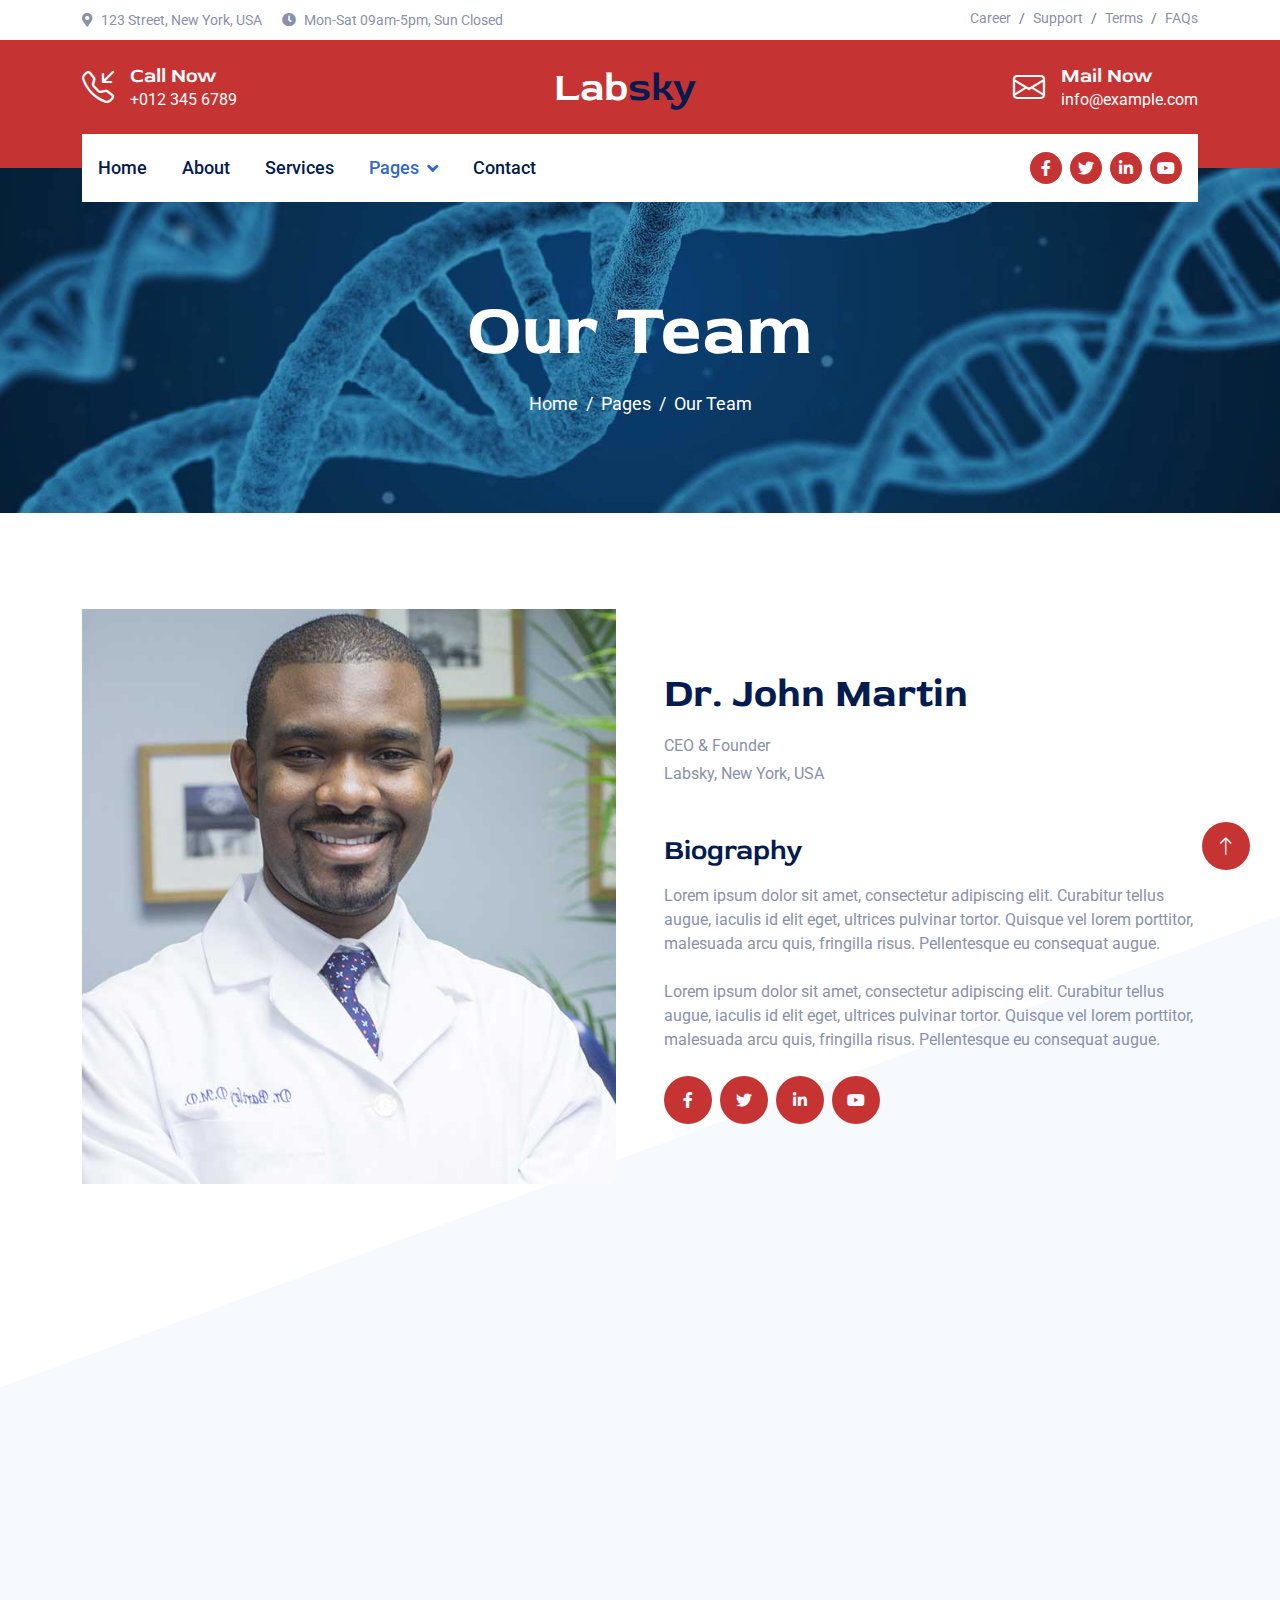
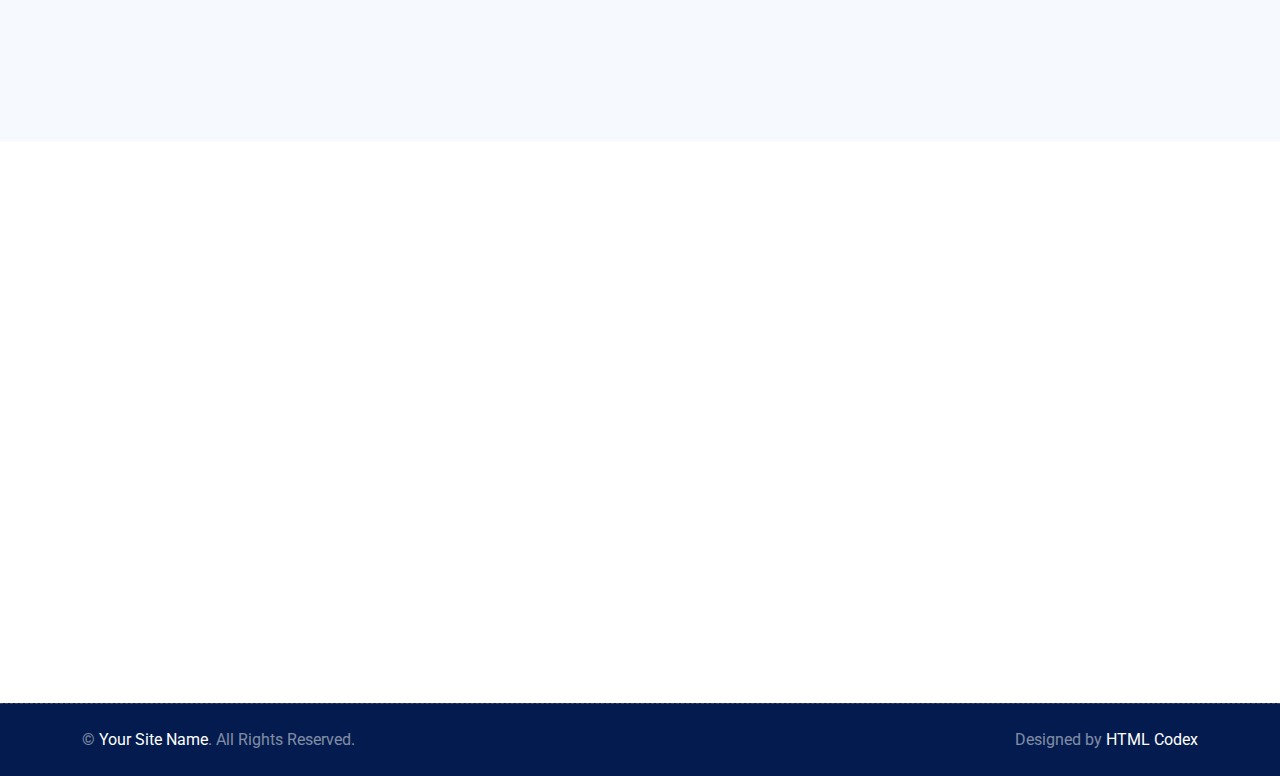
<file: public/team.html>
<!DOCTYPE html>
<html lang="en">

<head>
    <meta charset="utf-8">
    <title>Labsky - Laboratory HTML Website Template</title>
    <meta content="width=device-width, initial-scale=1.0" name="viewport">
    <meta content="" name="keywords">
    <meta content="" name="description">

    <!-- Favicon -->
    <link href="img/favicon.ico" rel="icon">

    <!-- Google Web Fonts -->
    <link rel="preconnect" href="https://fonts.googleapis.com">
    <link rel="preconnect" href="https://fonts.gstatic.com" crossorigin>
    <link href="https://fonts.googleapis.com/css2?family=Roboto:wght@400;500&family=Red+Rose:wght@600;700&display=swap"
        rel="stylesheet">

    <!-- Icon Font Stylesheet -->
    <link href="https://cdnjs.cloudflare.com/ajax/libs/font-awesome/5.10.0/css/all.min.css" rel="stylesheet">
    <link rel="stylesheet" href="https://cdn.jsdelivr.net/npm/bootstrap-icons@1.10.4/font/bootstrap-icons.css">

    <!-- Libraries Stylesheet -->
    <link href="lib/animate/animate.min.css" rel="stylesheet">
    <link href="lib/owlcarousel/assets/owl.carousel.min.css" rel="stylesheet">

    <!-- Customized Bootstrap Stylesheet -->
    <link href="css/bootstrap.min.css" rel="stylesheet">

    <!-- Template Stylesheet -->
    <link href="css/style.css" rel="stylesheet">
</head>

<body>
    <!-- Spinner Start -->
    <div id="spinner"
        class="show bg-white position-fixed translate-middle w-100 vh-100 top-50 start-50 d-flex align-items-center justify-content-center">
        <div class="spinner-border text-primary" role="status" style="width: 3rem; height: 3rem;"></div>
    </div>
    <!-- Spinner End -->


    <!-- Topbar Start -->
    <div class="container-fluid py-2 d-none d-lg-flex">
        <div class="container">
            <div class="d-flex justify-content-between">
                <div>
                    <small class="me-3"><i class="fa fa-map-marker-alt me-2"></i>123 Street, New York, USA</small>
                    <small class="me-3"><i class="fa fa-clock me-2"></i>Mon-Sat 09am-5pm, Sun Closed</small>
                </div>
                <nav class="breadcrumb mb-0">
                    <a class="breadcrumb-item small text-body" href="#">Career</a>
                    <a class="breadcrumb-item small text-body" href="#">Support</a>
                    <a class="breadcrumb-item small text-body" href="#">Terms</a>
                    <a class="breadcrumb-item small text-body" href="#">FAQs</a>
                </nav>
            </div>
        </div>
    </div>
    <!-- Topbar End -->


    <!-- Brand Start -->
    <div class="container-fluid bg-primary text-white pt-4 pb-5 d-none d-lg-flex">
        <div class="container pb-2">
            <div class="d-flex align-items-center justify-content-between">
                <div class="d-flex">
                    <i class="bi bi-telephone-inbound fs-2"></i>
                    <div class="ms-3">
                        <h5 class="text-white mb-0">Call Now</h5>
                        <span>+012 345 6789</span>
                    </div>
                </div>
                <a href="index.html" class="h1 text-white mb-0">Lab<span class="text-dark">sky</span></a>
                <div class="d-flex">
                    <i class="bi bi-envelope fs-2"></i>
                    <div class="ms-3">
                        <h5 class="text-white mb-0">Mail Now</h5>
                        <span>info@example.com</span>
                    </div>
                </div>
            </div>
        </div>
    </div>
    <!-- Brand End -->


    <!-- Navbar Start -->
    <div class="container-fluid sticky-top">
        <div class="container">
            <nav class="navbar navbar-expand-lg navbar-light bg-white py-lg-0 px-lg-3">
                <a href="index.html" class="navbar-brand d-lg-none">
                    <h1 class="text-primary m-0">Lab<span class="text-dark">sky</span></h1>
                </a>
                <button type="button" class="navbar-toggler me-0" data-bs-toggle="collapse"
                    data-bs-target="#navbarCollapse">
                    <span class="navbar-toggler-icon"></span>
                </button>
                <div class="collapse navbar-collapse" id="navbarCollapse">
                    <div class="navbar-nav">
                        <a href="index.html" class="nav-item nav-link">Home</a>
                        <a href="about.html" class="nav-item nav-link">About</a>
                        <a href="service.html" class="nav-item nav-link">Services</a>
                        <div class="nav-item dropdown">
                            <a href="#" class="nav-link dropdown-toggle active" data-bs-toggle="dropdown">Pages</a>
                            <div class="dropdown-menu bg-light m-0">
                                <a href="feature.html" class="dropdown-item">Features</a>
                                <a href="team.html" class="dropdown-item active">Our Team</a>
                                <a href="testimonial.html" class="dropdown-item">Testimonial</a>
                                <a href="appoinment.html" class="dropdown-item">Appoinment</a>
                                <a href="404.html" class="dropdown-item">404 Page</a>
                            </div>
                        </div>
                        <a href="contact.html" class="nav-item nav-link">Contact</a>
                    </div>
                    <div class="ms-auto d-none d-lg-flex">
                        <a class="btn btn-sm-square btn-primary ms-2" href=""><i class="fab fa-facebook-f"></i></a>
                        <a class="btn btn-sm-square btn-primary ms-2" href=""><i class="fab fa-twitter"></i></a>
                        <a class="btn btn-sm-square btn-primary ms-2" href=""><i class="fab fa-linkedin-in"></i></a>
                        <a class="btn btn-sm-square btn-primary ms-2" href=""><i class="fab fa-youtube"></i></a>
                    </div>
                </div>
            </nav>
        </div>
    </div>
    <!-- Navbar End -->


    <!-- Page Header Start -->
    <div class="container-fluid page-header py-5 mb-5 wow fadeIn" data-wow-delay="0.1s">
        <div class="container text-center py-5 mt-4">
            <h1 class="display-2 text-white mb-3 animated slideInDown">Our Team</h1>
            <nav aria-label="breadcrumb animated slideInDown">
                <ol class="breadcrumb justify-content-center mb-0">
                    <li class="breadcrumb-item"><a href="#">Home</a></li>
                    <li class="breadcrumb-item"><a href="#">Pages</a></li>
                    <li class="breadcrumb-item" aria-current="page">Our Team</li>
                </ol>
            </nav>
        </div>
    </div>
    <!-- Page Header End -->

    
    <!-- Team Start -->
    <div class="container-fluid container-team py-5">
        <div class="container pb-5">
            <div class="row g-5 align-items-center mb-5">
                <div class="col-md-6 wow fadeIn" data-wow-delay="0.3s">
                    <img class="img-fluid w-100" src="img/team-1.jpg" alt="">
                </div>
                <div class="col-md-6 wow fadeIn" data-wow-delay="0.5s">
                    <h1 class="display-6 mb-3">Dr. John Martin</h1>
                    <p class="mb-1">CEO & Founder</p>
                    <p class="mb-5">Labsky, New York, USA</p>
                    <h3 class="mb-3">Biography</h3>
                    <p class="mb-4">Lorem ipsum dolor sit amet, consectetur adipiscing elit. Curabitur tellus augue, iaculis id elit eget, ultrices pulvinar tortor. Quisque vel lorem porttitor, malesuada arcu quis, fringilla risus. Pellentesque eu consequat augue.</p>
                    <p class="mb-4">Lorem ipsum dolor sit amet, consectetur adipiscing elit. Curabitur tellus augue, iaculis id elit eget, ultrices pulvinar tortor. Quisque vel lorem porttitor, malesuada arcu quis, fringilla risus. Pellentesque eu consequat augue.</p>
                    <div class="d-flex">
                        <a class="btn btn-lg-square btn-primary me-2" href=""><i class="fab fa-facebook-f"></i></a>
                        <a class="btn btn-lg-square btn-primary me-2" href=""><i class="fab fa-twitter"></i></a>
                        <a class="btn btn-lg-square btn-primary me-2" href=""><i class="fab fa-linkedin-in"></i></a>
                        <a class="btn btn-lg-square btn-primary me-2" href=""><i class="fab fa-youtube"></i></a>
                    </div>
                </div>
            </div>
            <div class="row g-4">
                <div class="col-lg-3 col-md-6 wow fadeInUp" data-wow-delay="0.1s">
                    <div class="team-item">
                        <div class="position-relative overflow-hidden">
                            <img class="img-fluid w-100" src="img/team-2.jpg" alt="">
                            <div class="team-social">
                                <a class="btn btn-square btn-light mx-1" href=""><i class="fab fa-facebook-f"></i></a>
                                <a class="btn btn-square btn-light mx-1" href=""><i class="fab fa-twitter"></i></a>
                                <a class="btn btn-square btn-light mx-1" href=""><i class="fab fa-linkedin-in"></i></a>
                                <a class="btn btn-square btn-light mx-1" href=""><i class="fab fa-youtube"></i></a>
                            </div>
                        </div>
                        <div class="text-center p-4">
                            <h5 class="mb-1">Alex Robin</h5>
                            <span>Lab Assistant</span>
                        </div>
                    </div>
                </div>
                <div class="col-lg-3 col-md-6 wow fadeInUp" data-wow-delay="0.3s">
                    <div class="team-item">
                        <div class="position-relative overflow-hidden">
                            <img class="img-fluid w-100" src="img/team-3.jpg" alt="">
                            <div class="team-social">
                                <a class="btn btn-square btn-light mx-1" href=""><i class="fab fa-facebook-f"></i></a>
                                <a class="btn btn-square btn-light mx-1" href=""><i class="fab fa-twitter"></i></a>
                                <a class="btn btn-square btn-light mx-1" href=""><i class="fab fa-linkedin-in"></i></a>
                                <a class="btn btn-square btn-light mx-1" href=""><i class="fab fa-youtube"></i></a>
                            </div>
                        </div>
                        <div class="text-center p-4">
                            <h5 class="mb-1">Andrew Bon</h5>
                            <span>Lab Assistant</span>
                        </div>
                    </div>
                </div>
                <div class="col-lg-3 col-md-6 wow fadeInUp" data-wow-delay="0.5s">
                    <div class="team-item">
                        <div class="position-relative overflow-hidden">
                            <img class="img-fluid w-100" src="img/team-4.jpg" alt="">
                            <div class="team-social">
                                <a class="btn btn-square btn-light mx-1" href=""><i class="fab fa-facebook-f"></i></a>
                                <a class="btn btn-square btn-light mx-1" href=""><i class="fab fa-twitter"></i></a>
                                <a class="btn btn-square btn-light mx-1" href=""><i class="fab fa-linkedin-in"></i></a>
                                <a class="btn btn-square btn-light mx-1" href=""><i class="fab fa-youtube"></i></a>
                            </div>
                        </div>
                        <div class="text-center p-4">
                            <h5 class="mb-1">Martin Tompson</h5>
                            <span>Lab Assistant</span>
                        </div>
                    </div>
                </div>
                <div class="col-lg-3 col-md-6 wow fadeInUp" data-wow-delay="0.7s">
                    <div class="team-item">
                        <div class="position-relative overflow-hidden">
                            <img class="img-fluid w-100" src="img/team-5.jpg" alt="">
                            <div class="team-social">
                                <a class="btn btn-square btn-light mx-1" href=""><i class="fab fa-facebook-f"></i></a>
                                <a class="btn btn-square btn-light mx-1" href=""><i class="fab fa-twitter"></i></a>
                                <a class="btn btn-square btn-light mx-1" href=""><i class="fab fa-linkedin-in"></i></a>
                                <a class="btn btn-square btn-light mx-1" href=""><i class="fab fa-youtube"></i></a>
                            </div>
                        </div>
                        <div class="text-center p-4">
                            <h5 class="mb-1">Clarabelle Samber</h5>
                            <span>Lab Assistant</span>
                        </div>
                    </div>
                </div>
            </div>
        </div>
    </div>
    <!-- Team End -->


    <!-- Footer Start -->
    <div class="container-fluid footer position-relative bg-dark text-white-50 py-5 wow fadeIn" data-wow-delay="0.1s">
        <div class="container">
            <div class="row g-5 py-5">
                <div class="col-lg-6 pe-lg-5">
                    <a href="index.html" class="navbar-brand">
                        <h1 class="h1 text-primary mb-0">Lab<span class="text-white">sky</span></h1>
                    </a>
                    <p class="fs-5 mb-4">Lorem ipsum dolor sit amet, consectetur adipiscing elit. Curabitur tellus augue, iaculis id elit eget, ultrices pulvinar tortor.</p>
                    <p><i class="fa fa-map-marker-alt me-2"></i>123 Street, New York, USA</p>
                    <p><i class="fa fa-phone-alt me-2"></i>+012 345 67890</p>
                    <p><i class="fa fa-envelope me-2"></i>info@example.com</p>
                    <div class="d-flex mt-4">
                        <a class="btn btn-lg-square btn-primary me-2" href="#"><i class="fab fa-twitter"></i></a>
                        <a class="btn btn-lg-square btn-primary me-2" href="#"><i class="fab fa-facebook-f"></i></a>
                        <a class="btn btn-lg-square btn-primary me-2" href="#"><i class="fab fa-linkedin-in"></i></a>
                        <a class="btn btn-lg-square btn-primary me-2" href="#"><i class="fab fa-instagram"></i></a>
                    </div>
                </div>
                <div class="col-lg-6 ps-lg-5">
                    <div class="row g-5">
                        <div class="col-sm-6">
                            <h4 class="text-light mb-4">Quick Links</h4>
                            <a class="btn btn-link" href="">About Us</a>
                            <a class="btn btn-link" href="">Contact Us</a>
                            <a class="btn btn-link" href="">Our Services</a>
                            <a class="btn btn-link" href="">Terms & Condition</a>
                            <a class="btn btn-link" href="">Support</a>
                        </div>
                        <div class="col-sm-6">
                            <h4 class="text-light mb-4">Popular Links</h4>
                            <a class="btn btn-link" href="">About Us</a>
                            <a class="btn btn-link" href="">Contact Us</a>
                            <a class="btn btn-link" href="">Our Services</a>
                            <a class="btn btn-link" href="">Terms & Condition</a>
                            <a class="btn btn-link" href="">Support</a>
                        </div>
                        <div class="col-sm-12">
                            <h4 class="text-light mb-4">Newsletter</h4>
                            <div class="w-100">
                                <div class="input-group">
                                    <input type="text" class="form-control border-0 py-3 px-4" style="background: rgba(255, 255, 255, .1);" placeholder="Your Email Address"><button class="btn btn-primary px-4">Sign Up</button>
                                </div>
                            </div>
                        </div>
                    </div>
                </div>
            </div>
        </div>
    </div>
    <!-- Footer End -->


    <!-- Copyright Start -->
    <div class="container-fluid copyright bg-dark text-white-50 py-4">
        <div class="container">
            <div class="row">
                <div class="col-md-6 text-center text-md-start">
                    <p class="mb-0">&copy; <a href="#">Your Site Name</a>. All Rights Reserved.</p>
                </div>
                <div class="col-md-6 text-center text-md-end">
                    <!--/*** This template is free as long as you keep the footer author’s credit link/attribution link/backlink. If you'd like to use the template without the footer author’s credit link/attribution link/backlink, you can purchase the Credit Removal License from "https://htmlcodex.com/credit-removal". Thank you for your support. ***/-->
                    <p class="mb-0">Designed by <a href="https://htmlcodex.com">HTML Codex</a></p>
                </div>
            </div>
        </div>
    </div>
    <!-- Copyright End -->


    <!-- Back to Top -->
    <a href="#" class="btn btn-lg btn-primary btn-lg-square rounded-circle back-to-top"><i class="bi bi-arrow-up"></i></a>


    <!-- JavaScript Libraries -->
    <script src="https://ajax.googleapis.com/ajax/libs/jquery/3.6.1/jquery.min.js"></script>
    <script src="https://cdn.jsdelivr.net/npm/bootstrap@5.0.0/dist/js/bootstrap.bundle.min.js"></script>
    <script src="lib/wow/wow.min.js"></script>
    <script src="lib/easing/easing.min.js"></script>
    <script src="lib/waypoints/waypoints.min.js"></script>
    <script src="lib/counterup/counterup.min.js"></script>
    <script src="lib/owlcarousel/owl.carousel.min.js"></script>

    <!-- Template Javascript -->
    <script src="js/main.js"></script>
</body>

</html>
</file>
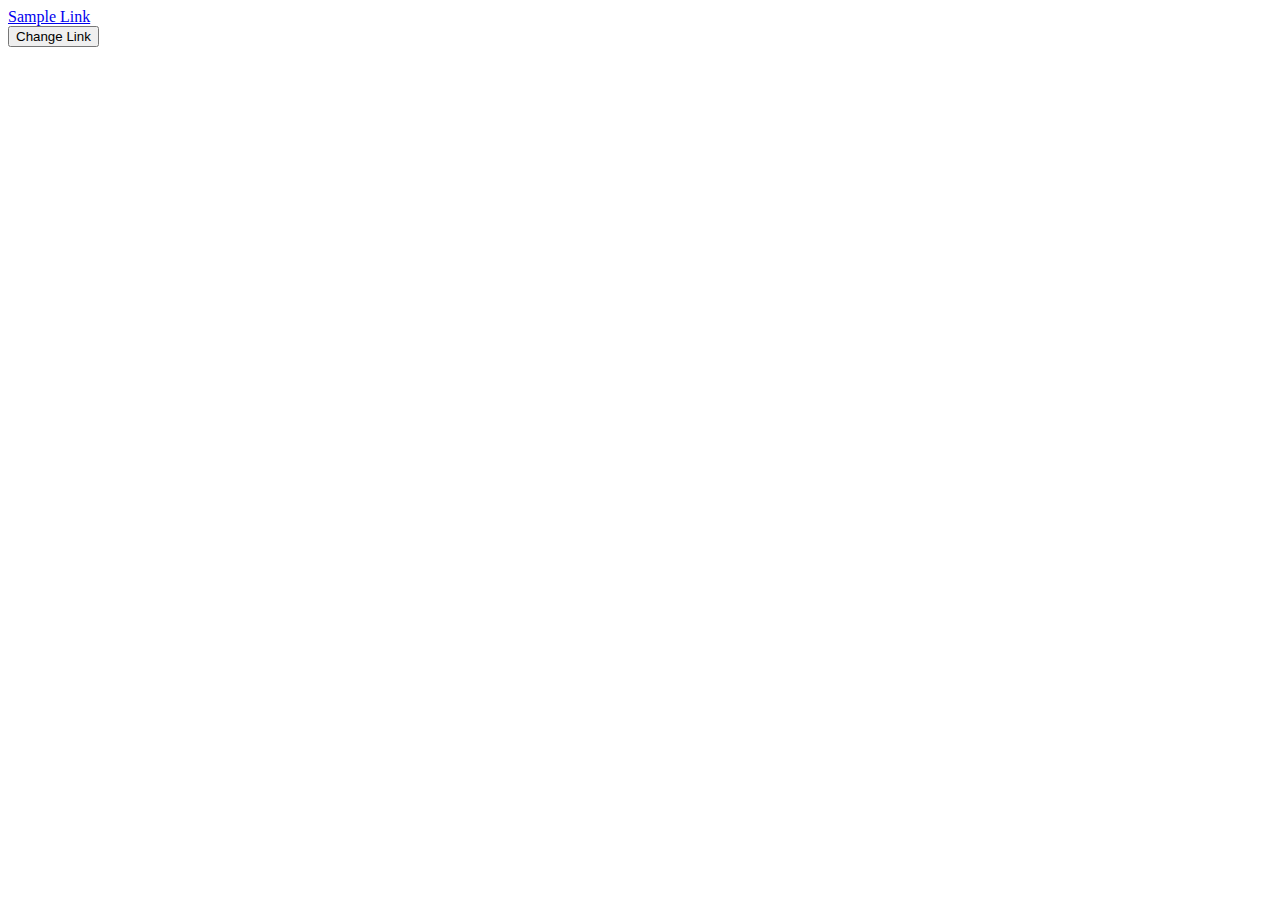
<file: public/test.html>
<!DOCTYPE html>
<html lang="en">
<head>
<meta charset="UTF-8">
<meta name="viewport" content="width=device-width, initial-scale=1.0">
<title>Link Display</title>
</head>
<body>
  
<div id="linkContainer">
  <a id="linkDisplay" href="#" target="_blank">Sample Link</a>
</div>

<button id="changeLinkBtn">Change Link</button>

<script>
// Array of sample links
const links = [
  "https://www.example.com/link1",
  "https://www.example.com/link2",
  "https://www.example.com/link3",
  "https://www.example.com/link4",
  "https://www.example.com/link5"
];

// Initialize link index
let currentLinkIndex = 0;

// Function to update the displayed link
function updateLink() {
  document.getElementById('linkDisplay').href = links[currentLinkIndex];
}

// Event listener for button click
document.getElementById('changeLinkBtn').addEventListener('click', function() {
  // Increment link index and loop back to beginning if reached end
  currentLinkIndex = (currentLinkIndex + 1) % links.length;
  updateLink(); // Update the displayed link
});

// Initial update of the link
updateLink();

</script>

</body>
</html>
</file>
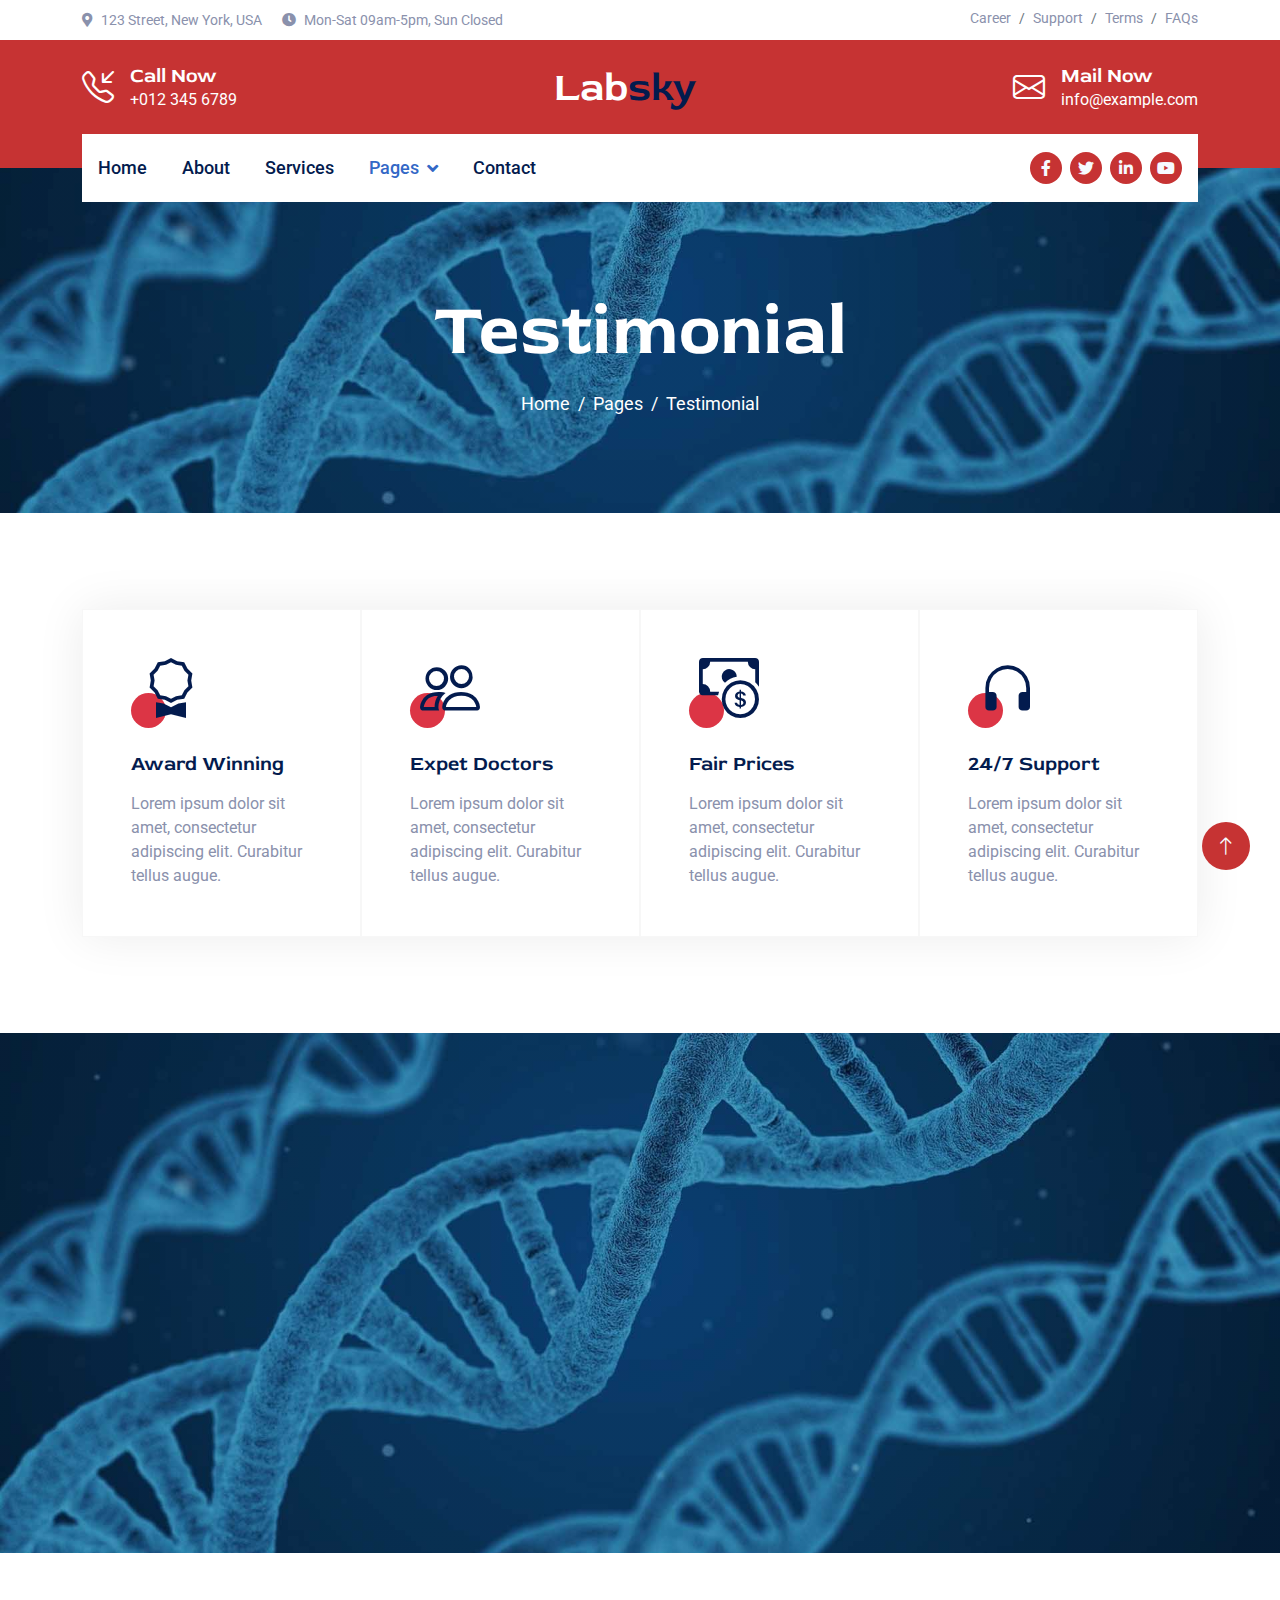
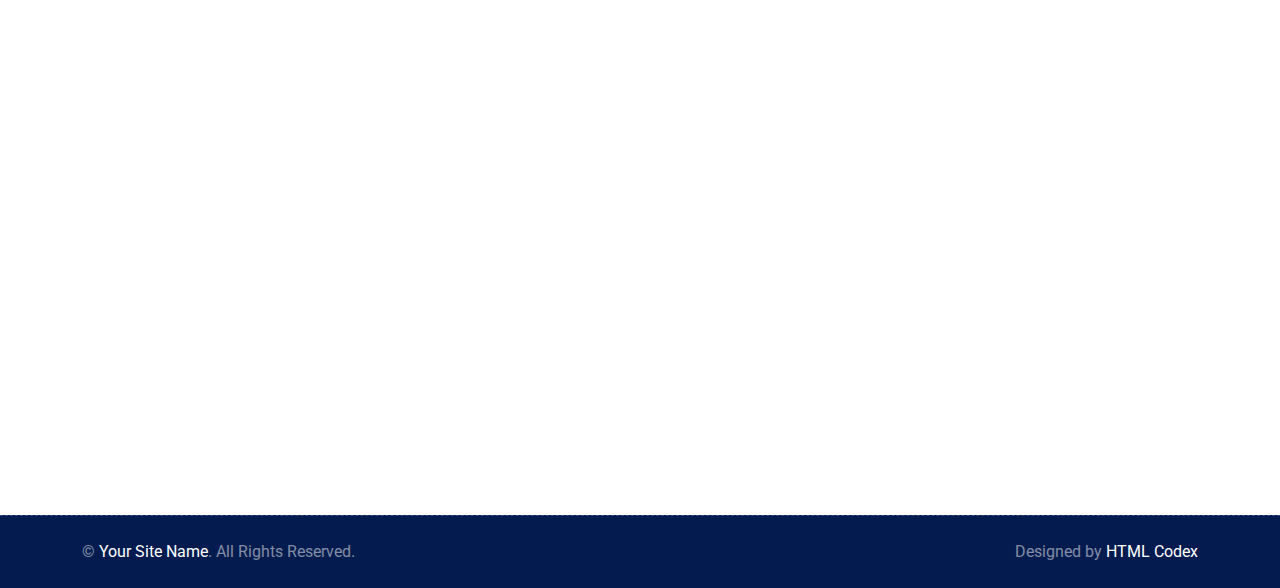
<file: public/testimonial.html>
<!DOCTYPE html>
<html lang="en">

<head>
    <meta charset="utf-8">
    <title>Labsky - Laboratory HTML Website Template</title>
    <meta content="width=device-width, initial-scale=1.0" name="viewport">
    <meta content="" name="keywords">
    <meta content="" name="description">

    <!-- Favicon -->
    <link href="img/favicon.ico" rel="icon">

    <!-- Google Web Fonts -->
    <link rel="preconnect" href="https://fonts.googleapis.com">
    <link rel="preconnect" href="https://fonts.gstatic.com" crossorigin>
    <link href="https://fonts.googleapis.com/css2?family=Roboto:wght@400;500&family=Red+Rose:wght@600;700&display=swap"
        rel="stylesheet">

    <!-- Icon Font Stylesheet -->
    <link href="https://cdnjs.cloudflare.com/ajax/libs/font-awesome/5.10.0/css/all.min.css" rel="stylesheet">
    <link rel="stylesheet" href="https://cdn.jsdelivr.net/npm/bootstrap-icons@1.10.4/font/bootstrap-icons.css">

    <!-- Libraries Stylesheet -->
    <link href="lib/animate/animate.min.css" rel="stylesheet">
    <link href="lib/owlcarousel/assets/owl.carousel.min.css" rel="stylesheet">

    <!-- Customized Bootstrap Stylesheet -->
    <link href="css/bootstrap.min.css" rel="stylesheet">

    <!-- Template Stylesheet -->
    <link href="css/style.css" rel="stylesheet">
</head>

<body>
    <!-- Spinner Start -->
    <div id="spinner"
        class="show bg-white position-fixed translate-middle w-100 vh-100 top-50 start-50 d-flex align-items-center justify-content-center">
        <div class="spinner-border text-primary" role="status" style="width: 3rem; height: 3rem;"></div>
    </div>
    <!-- Spinner End -->


    <!-- Topbar Start -->
    <div class="container-fluid py-2 d-none d-lg-flex">
        <div class="container">
            <div class="d-flex justify-content-between">
                <div>
                    <small class="me-3"><i class="fa fa-map-marker-alt me-2"></i>123 Street, New York, USA</small>
                    <small class="me-3"><i class="fa fa-clock me-2"></i>Mon-Sat 09am-5pm, Sun Closed</small>
                </div>
                <nav class="breadcrumb mb-0">
                    <a class="breadcrumb-item small text-body" href="#">Career</a>
                    <a class="breadcrumb-item small text-body" href="#">Support</a>
                    <a class="breadcrumb-item small text-body" href="#">Terms</a>
                    <a class="breadcrumb-item small text-body" href="#">FAQs</a>
                </nav>
            </div>
        </div>
    </div>
    <!-- Topbar End -->


    <!-- Brand Start -->
    <div class="container-fluid bg-primary text-white pt-4 pb-5 d-none d-lg-flex">
        <div class="container pb-2">
            <div class="d-flex align-items-center justify-content-between">
                <div class="d-flex">
                    <i class="bi bi-telephone-inbound fs-2"></i>
                    <div class="ms-3">
                        <h5 class="text-white mb-0">Call Now</h5>
                        <span>+012 345 6789</span>
                    </div>
                </div>
                <a href="index.html" class="h1 text-white mb-0">Lab<span class="text-dark">sky</span></a>
                <div class="d-flex">
                    <i class="bi bi-envelope fs-2"></i>
                    <div class="ms-3">
                        <h5 class="text-white mb-0">Mail Now</h5>
                        <span>info@example.com</span>
                    </div>
                </div>
            </div>
        </div>
    </div>
    <!-- Brand End -->


    <!-- Navbar Start -->
    <div class="container-fluid sticky-top">
        <div class="container">
            <nav class="navbar navbar-expand-lg navbar-light bg-white py-lg-0 px-lg-3">
                <a href="index.html" class="navbar-brand d-lg-none">
                    <h1 class="text-primary m-0">Lab<span class="text-dark">sky</span></h1>
                </a>
                <button type="button" class="navbar-toggler me-0" data-bs-toggle="collapse"
                    data-bs-target="#navbarCollapse">
                    <span class="navbar-toggler-icon"></span>
                </button>
                <div class="collapse navbar-collapse" id="navbarCollapse">
                    <div class="navbar-nav">
                        <a href="index.html" class="nav-item nav-link">Home</a>
                        <a href="about.html" class="nav-item nav-link">About</a>
                        <a href="service.html" class="nav-item nav-link">Services</a>
                        <div class="nav-item dropdown">
                            <a href="#" class="nav-link dropdown-toggle active" data-bs-toggle="dropdown">Pages</a>
                            <div class="dropdown-menu bg-light m-0">
                                <a href="feature.html" class="dropdown-item">Features</a>
                                <a href="team.html" class="dropdown-item">Our Team</a>
                                <a href="testimonial.html" class="dropdown-item active">Testimonial</a>
                                <a href="appoinment.html" class="dropdown-item">Appoinment</a>
                                <a href="404.html" class="dropdown-item">404 Page</a>
                            </div>
                        </div>
                        <a href="contact.html" class="nav-item nav-link">Contact</a>
                    </div>
                    <div class="ms-auto d-none d-lg-flex">
                        <a class="btn btn-sm-square btn-primary ms-2" href=""><i class="fab fa-facebook-f"></i></a>
                        <a class="btn btn-sm-square btn-primary ms-2" href=""><i class="fab fa-twitter"></i></a>
                        <a class="btn btn-sm-square btn-primary ms-2" href=""><i class="fab fa-linkedin-in"></i></a>
                        <a class="btn btn-sm-square btn-primary ms-2" href=""><i class="fab fa-youtube"></i></a>
                    </div>
                </div>
            </nav>
        </div>
    </div>
    <!-- Navbar End -->


    <!-- Page Header Start -->
    <div class="container-fluid page-header py-5 mb-5 wow fadeIn" data-wow-delay="0.1s">
        <div class="container text-center py-5 mt-4">
            <h1 class="display-2 text-white mb-3 animated slideInDown">Testimonial</h1>
            <nav aria-label="breadcrumb animated slideInDown">
                <ol class="breadcrumb justify-content-center mb-0">
                    <li class="breadcrumb-item"><a href="#">Home</a></li>
                    <li class="breadcrumb-item"><a href="#">Pages</a></li>
                    <li class="breadcrumb-item" aria-current="page">Testimonial</li>
                </ol>
            </nav>
        </div>
    </div>
    <!-- Page Header End -->


    <!-- Features Start -->
    <div class="container-fluid py-5 mb-5">
        <div class="container">
            <div class="row g-0 feature-row">
                <div class="col-md-6 col-lg-3 wow fadeIn" data-wow-delay="0.1s">
                    <div class="feature-item border h-100 p-5">
                        <div class="icon-box-primary mb-4">
                            <i class="bi bi-award text-dark"></i>
                        </div>
                        <h5 class="mb-3">Award Winning</h5>
                        <p class="mb-0">Lorem ipsum dolor sit amet, consectetur adipiscing elit. Curabitur tellus augue.</p>
                    </div>
                </div>
                <div class="col-md-6 col-lg-3 wow fadeIn" data-wow-delay="0.3s">
                    <div class="feature-item border h-100 p-5">
                        <div class="icon-box-primary mb-4">
                            <i class="bi bi-people text-dark"></i>
                        </div>
                        <h5 class="mb-3">Expet Doctors</h5>
                        <p class="mb-0">Lorem ipsum dolor sit amet, consectetur adipiscing elit. Curabitur tellus augue.</p>
                    </div>
                </div>
                <div class="col-md-6 col-lg-3 wow fadeIn" data-wow-delay="0.5s">
                    <div class="feature-item border h-100 p-5">
                        <div class="icon-box-primary mb-4">
                            <i class="bi bi-cash-coin text-dark"></i>
                        </div>
                        <h5 class="mb-3">Fair Prices</h5>
                        <p class="mb-0">Lorem ipsum dolor sit amet, consectetur adipiscing elit. Curabitur tellus augue.</p>
                    </div>
                </div>
                <div class="col-md-6 col-lg-3 wow fadeIn" data-wow-delay="0.7s">
                    <div class="feature-item border h-100 p-5">
                        <div class="icon-box-primary mb-4">
                            <i class="bi bi-headphones text-dark"></i>
                        </div>
                        <h5 class="mb-3">24/7 Support</h5>
                        <p class="mb-0">Lorem ipsum dolor sit amet, consectetur adipiscing elit. Curabitur tellus augue.</p>
                    </div>
                </div>
            </div>
        </div>
    </div>
    <!-- Features End -->

    
    <!-- Testimonial Start -->
    <div class="container-fluid testimonial py-5">
        <div class="container pt-5">
            <div class="row gy-5 gx-0">
                <div class="col-lg-6 pe-lg-5 wow fadeIn" data-wow-delay="0.3s">
                    <h1 class="display-6 text-white mb-4">What Clients Say About Our Lab Services!</h1>
                    <p class="text-white mb-5">Lorem ipsum dolor sit amet, consectetur adipiscing elit. Curabitur tellus augue, iaculis id elit eget, ultrices pulvinar tortor.</p>
                    <a href="" class="btn btn-primary py-3 px-5">More Testimonials</a>
                </div>
                <div class="col-lg-6 mb-n5 wow fadeIn" data-wow-delay="0.5s">
                    <div class="bg-white p-5">
                        <div class="owl-carousel testimonial-carousel wow fadeIn" data-wow-delay="0.1s">
                            <div class="testimonial-item">
                                <div class="icon-box-primary mb-4">
                                    <i class="bi bi-chat-left-quote text-dark"></i>
                                </div>
                                <p class="fs-5 mb-4">Lorem ipsum dolor sit amet, consectetur adipiscing elit. Curabitur tellus augue, iaculis id elit eget, ultrices pulvinar tortor. Quisque vel lorem porttitor, malesuada arcu quis, fringilla risus. Pellentesque eu consequat augue.</p>
                                <div class="d-flex align-items-center">
                                    <img class="flex-shrink-0" src="img/testimonial-1.jpg" alt="">
                                    <div class="ps-3">
                                        <h5 class="mb-1">Client Name</h5>
                                        <span class="text-primary">Profession</span>
                                    </div>
                                </div>
                            </div>
                            <div class="testimonial-item">
                                <div class="icon-box-primary mb-4">
                                    <i class="bi bi-chat-left-quote text-dark"></i>
                                </div>
                                <p class="fs-5 mb-4">Lorem ipsum dolor sit amet, consectetur adipiscing elit. Curabitur tellus augue, iaculis id elit eget, ultrices pulvinar tortor. Quisque vel lorem porttitor, malesuada arcu quis, fringilla risus. Pellentesque eu consequat augue.</p>
                                <div class="d-flex align-items-center">
                                    <img class="flex-shrink-0" src="img/testimonial-2.jpg" alt="">
                                    <div class="ps-3">
                                        <h5 class="mb-1">Client Name</h5>
                                        <span class="text-primary">Profession</span>
                                    </div>
                                </div>
                            </div>
                        </div>
                    </div>
                </div>
            </div>
        </div>
    </div>
    <!-- Testimonial End -->


    <!-- Footer Start -->
    <div class="container-fluid footer position-relative bg-dark text-white-50 py-5 wow fadeIn" data-wow-delay="0.1s">
        <div class="container">
            <div class="row g-5 py-5">
                <div class="col-lg-6 pe-lg-5">
                    <a href="index.html" class="navbar-brand">
                        <h1 class="h1 text-primary mb-0">Lab<span class="text-white">sky</span></h1>
                    </a>
                    <p class="fs-5 mb-4">Lorem ipsum dolor sit amet, consectetur adipiscing elit. Curabitur tellus augue, iaculis id elit eget, ultrices pulvinar tortor.</p>
                    <p><i class="fa fa-map-marker-alt me-2"></i>123 Street, New York, USA</p>
                    <p><i class="fa fa-phone-alt me-2"></i>+012 345 67890</p>
                    <p><i class="fa fa-envelope me-2"></i>info@example.com</p>
                    <div class="d-flex mt-4">
                        <a class="btn btn-lg-square btn-primary me-2" href="#"><i class="fab fa-twitter"></i></a>
                        <a class="btn btn-lg-square btn-primary me-2" href="#"><i class="fab fa-facebook-f"></i></a>
                        <a class="btn btn-lg-square btn-primary me-2" href="#"><i class="fab fa-linkedin-in"></i></a>
                        <a class="btn btn-lg-square btn-primary me-2" href="#"><i class="fab fa-instagram"></i></a>
                    </div>
                </div>
                <div class="col-lg-6 ps-lg-5">
                    <div class="row g-5">
                        <div class="col-sm-6">
                            <h4 class="text-light mb-4">Quick Links</h4>
                            <a class="btn btn-link" href="">About Us</a>
                            <a class="btn btn-link" href="">Contact Us</a>
                            <a class="btn btn-link" href="">Our Services</a>
                            <a class="btn btn-link" href="">Terms & Condition</a>
                            <a class="btn btn-link" href="">Support</a>
                        </div>
                        <div class="col-sm-6">
                            <h4 class="text-light mb-4">Popular Links</h4>
                            <a class="btn btn-link" href="">About Us</a>
                            <a class="btn btn-link" href="">Contact Us</a>
                            <a class="btn btn-link" href="">Our Services</a>
                            <a class="btn btn-link" href="">Terms & Condition</a>
                            <a class="btn btn-link" href="">Support</a>
                        </div>
                        <div class="col-sm-12">
                            <h4 class="text-light mb-4">Newsletter</h4>
                            <div class="w-100">
                                <div class="input-group">
                                    <input type="text" class="form-control border-0 py-3 px-4" style="background: rgba(255, 255, 255, .1);" placeholder="Your Email Address"><button class="btn btn-primary px-4">Sign Up</button>
                                </div>
                            </div>
                        </div>
                    </div>
                </div>
            </div>
        </div>
    </div>
    <!-- Footer End -->


    <!-- Copyright Start -->
    <div class="container-fluid copyright bg-dark text-white-50 py-4">
        <div class="container">
            <div class="row">
                <div class="col-md-6 text-center text-md-start">
                    <p class="mb-0">&copy; <a href="#">Your Site Name</a>. All Rights Reserved.</p>
                </div>
                <div class="col-md-6 text-center text-md-end">
                    <!--/*** This template is free as long as you keep the footer author’s credit link/attribution link/backlink. If you'd like to use the template without the footer author’s credit link/attribution link/backlink, you can purchase the Credit Removal License from "https://htmlcodex.com/credit-removal". Thank you for your support. ***/-->
                    <p class="mb-0">Designed by <a href="https://htmlcodex.com">HTML Codex</a></p>
                </div>
            </div>
        </div>
    </div>
    <!-- Copyright End -->


    <!-- Back to Top -->
    <a href="#" class="btn btn-lg btn-primary btn-lg-square rounded-circle back-to-top"><i class="bi bi-arrow-up"></i></a>


    <!-- JavaScript Libraries -->
    <script src="https://ajax.googleapis.com/ajax/libs/jquery/3.6.1/jquery.min.js"></script>
    <script src="https://cdn.jsdelivr.net/npm/bootstrap@5.0.0/dist/js/bootstrap.bundle.min.js"></script>
    <script src="lib/wow/wow.min.js"></script>
    <script src="lib/easing/easing.min.js"></script>
    <script src="lib/waypoints/waypoints.min.js"></script>
    <script src="lib/counterup/counterup.min.js"></script>
    <script src="lib/owlcarousel/owl.carousel.min.js"></script>

    <!-- Template Javascript -->
    <script src="js/main.js"></script>
</body>

</html>
</file>
<file: public/css/style.css>
.back-to-top {
    position: fixed;
    display: none;
    right: 30px;
    bottom: 30px;
    z-index: 99;
}

.fw-medium {
    font-weight: 500;
}


/* ----------- Spinner -----------*/
#spinner {
    opacity: 0;
    visibility: hidden;
    transition: opacity .5s ease-out, visibility 0s linear .5s;
    z-index: 99999;
}

#spinner.show {
    transition: opacity .5s ease-out, visibility 0s linear 0s;
    visibility: visible;
    opacity: 1;
}


/*----------- Button -----------*/
.btn {
    transition: .5s;
    font-weight: 500;
}

.btn-primary,
.btn-outline-primary:hover {
    color: var(--bs-light);
}

.btn-secondary,
.btn-outline-secondary:hover {
    color: var(--bs-dark);
}

.btn-square {
    width: 38px;
    height: 38px;
}

.btn-sm-square {
    width: 32px;
    height: 32px;
}

.btn-lg-square {
    width: 48px;
    height: 48px;
}

.btn-square,
.btn-sm-square,
.btn-lg-square {
    padding: 0;
    display: flex;
    align-items: center;
    justify-content: center;
    border-radius: 50px;
    font-weight: normal;
    background: #c63333;
    border: none;
}

.icon-box-primary,
.icon-box-light {
    position: relative;
    padding: 0 0 10px 10px;
    z-index: 1;
}

.icon-box-primary i,
.icon-box-light i {
    font-size: 60px;
    line-height: 0;
}

.icon-box-primary::before,
.icon-box-light::before {
    position: absolute;
    content: "";
    width: 35px;
    height: 35px;
    left: 0;
    bottom: 0;
    border-radius: 35px;
    transition: .5s;
    z-index: -1;
}

.icon-box-primary::before {
    background: var(--bs-red);
}

.icon-box-light::before {
    background: var(--bs-light);
}


/*----------- Navbar -----------*/
.sticky-top {
    top: -100px;
    transition: .5s;
}

.navbar .navbar-nav .nav-link {
    margin-right: 35px;
    padding: 20px 0;
    color: var(--bs-dark);
    font-size: 18px;
    font-weight: 500;
    outline: none;
}

.navbar .navbar-nav .nav-link:hover,
.navbar .navbar-nav .nav-link.active {
    color: var(--bs-primary);
}

.navbar .dropdown-toggle::after {
    border: none;
    content: "\f107";
    font-family: "Font Awesome 5 Free";
    font-weight: 900;
    vertical-align: middle;
    margin-left: 8px;
}

@media (max-width: 991.98px) {
    .navbar .navbar-nav .nav-link  {
        margin-right: 0;
        padding: 10px 0;
    }

    .navbar .navbar-nav {
        margin-top: 15px;
        border-top: 1px solid #EEEEEE;
    }
}

@media (min-width: 992px) {
    .sticky-top {
        margin-top: -34px;
    }

    .navbar {
        height: 68px;
    }

    .navbar .nav-item .dropdown-menu {
        display: block;
        border: none;
        margin-top: 0;
        top: 150%;
        opacity: 0;
        visibility: hidden;
        transition: .5s;
    }

    .navbar .nav-item:hover .dropdown-menu {
        top: 100%;
        visibility: visible;
        transition: .5s;
        opacity: 1;
    }
}


/*----------- Header -----------*/
@media (min-width: 992px) {
    .header-carousel,
    .page-header {
        margin-top: -34px;
    }
}

.carousel-caption {
    top: 0;
    left: 0;
    right: 0;
    bottom: 0;
    display: flex;
    align-items: center;
    background: rgba(3, 27, 78, .3);
    z-index: 1;
}

.carousel-control-prev,
.carousel-control-next {
    width: 15%;
}

.carousel-control-prev-icon,
.carousel-control-next-icon {
    width: 3.5rem;
    height: 3.5rem;
    border-radius: 3.5rem;
    background-color: #c63333;
    border: 15px solid #c63333;
}

@media (max-width: 767.98px) {
    #header-carousel .carousel-item {
        position: relative;
        min-height: 450px;
    }
    
    #header-carousel .carousel-item img {
        position: absolute;
        width: 100%;
        height: 100%;
        object-fit: cover;
    }
}

.page-header {
    background: linear-gradient(rgba(3, 27, 78, .3), rgba(3, 27, 78, .3)), url(../img/testimonial.jpg) center center no-repeat;
    background-size: cover;
}

.page-header .breadcrumb-item+.breadcrumb-item::before {
    color: var(--bs-white);
}

.page-header .breadcrumb-item,
.page-header .breadcrumb-item a {
    font-size: 18px;
    color: var(--bs-white);
}


/*----------- Features -----------*/
.feature {
    background: linear-gradient(rgba(3, 27, 78, .3), rgba(3, 27, 78, .3)), url(../img/feature.jpg) left center no-repeat;
    background-size: cover;
}

.feature-row {
    box-shadow: 0 0 45px rgba(0, 0, 0, .08);
}

.feature-item {
    border-color: rgba(0, 0, 0, .03) !important;
}

.experience .progress {
    height: 5px;
}

.experience .progress .progress-bar {
    width: 0px;
    transition: 3s;
}

.experience .nav-pills .nav-link {
    color: var(--dark);
}

.experience .nav-pills .nav-link.active {
    color: #FFFFFF;
}

.experience .tab-content hr {
    width: 30px;
}


/*----------- About -----------*/
.about-fact {
    width: 220px;
    height: 220px;
    box-shadow: 0 0 30px rgba(0, 0, 0, .1);
}

@media (min-width: 576px) {
    .about-fact.mt-n130 {
        margin-top: -130px;
    }
}

.btn-play {
    position: relative;
    display: block;
    box-sizing: content-box;
    width: 36px;
    height: 46px;
    border-radius: 100%;
    border: none;
    outline: none !important;
    padding: 18px 20px 20px 28px;
    background: var(--bs-primary);
}

.btn-play:before {
    content: "";
    position: absolute;
    z-index: 0;
    left: 50%;
    top: 50%;
    transform: translateX(-50%) translateY(-50%);
    display: block;
    width: 90px;
    height: 90px;
    background: var(--bs-primary);
    border-radius: 100%;
    animation: pulse-border 1500ms ease-out infinite;
}

.btn-play:after {
    content: "";
    position: absolute;
    z-index: 1;
    left: 50%;
    top: 50%;
    transform: translateX(-50%) translateY(-50%);
    display: block;
    width: 90px;
    height: 90px;
    background: var(--bs-primary);
    border-radius: 100%;
    transition: all 200ms;
}

.btn-play span {
    display: block;
    position: relative;
    z-index: 3;
    width: 0;
    height: 0;
    left: 3px;
    border-left: 30px solid #FFFFFF;
    border-top: 18px solid transparent;
    border-bottom: 18px solid transparent;
}

@keyframes pulse-border {
    0% {
        transform: translateX(-50%) translateY(-50%) translateZ(0) scale(1);
        opacity: 1;
    }

    100% {
        transform: translateX(-50%) translateY(-50%) translateZ(0) scale(2);
        opacity: 0;
    }
}

.modal-video .modal-dialog {
    position: relative;
    max-width: 800px;
    margin: 60px auto 0 auto;
}

.modal-video .modal-body {
    position: relative;
    padding: 0px;
}

.modal-video .close {
    position: absolute;
    width: 30px;
    height: 30px;
    right: 0px;
    top: -30px;
    z-index: 999;
    font-size: 30px;
    font-weight: normal;
    color: #FFFFFF;
    background: #000000;
    opacity: 1;
}


/*----------- Service -----------*/
.container-service {
    position: relative;
}

.container-service::before {
    position: absolute;
    content: '';
    background: var(--bs-light);
    width: 100%;
    height: 100%;
    left: 0px;
    top: 0px;
    clip-path: polygon(0 0, 100% 0, 100% 30%, 0 70%);
    z-index: -1;
}

.service-item {
    position: relative;
    height: 100%;
    padding: 45px 30px;
    background: var(--bs-white);
    box-shadow: 0 0 45px rgba(0, 0, 0, .05);
}

.service-item::before {
    position: absolute;
    content: "";
    width: 100%;
    height: 0;
    left: 0;
    bottom: 0;
    transition: .5s;
    background: #c63333;
}

.service-item:hover::before {
    height: 100%;
    top: 0;
}

.service-item * {
    position: relative;
    transition: .5s;
    z-index: 1;
}

.service-item:hover h5,
.service-item:hover p {
    color: var(--bs-white);
}

.service-item:hover .icon-box-primary::before {
    background: var(--bs-dark);
}

.service-item:hover .icon-box-primary i {
    color: var(--bs-white) !important;
}


/*----------- Team -----------*/
.container-team {
    position: relative;
}

.container-team::before {
    position: absolute;
    content: '';
    background: var(--bs-light);
    width: 100%;
    height: 100%;
    left: 0px;
    top: 0px;
    clip-path: polygon(0 70%, 100% 30%, 100% 100%, 0% 100%);
    z-index: -1;
}

.team-item {
    background: var(--bs-white);
    box-shadow: 0 0 45px rgba(0, 0, 0, .05);
}

.team-item .team-social {
    position: absolute;
    width: 0;
    height: 100%;
    top: 0;
    right: 0;
    transition: .5s;
    background: var(--bs-primary);
    display: flex;
    align-items: center;
    justify-content: center;
}

.team-item:hover .team-social {
    width: 100%;
    left: 0;
}

.team-item .team-social .btn {
    opacity: 0;
    transition: .5s;
}

.team-item:hover .team-social .btn {
    opacity: 1;
}


/*----------- Testimonial -----------*/
.testimonial {
    background: linear-gradient(rgba(3, 27, 78, .3), rgba(3, 27, 78, .3)), url(../img/testimonial.jpg) left center no-repeat;
    background-size: cover;
}

.testimonial-item img {
    width: 60px !important;
    height: 60px !important;
    border-radius: 60px;
}

.testimonial-carousel .owl-nav {
    position: absolute;
    top: 0;
    right: 0;
    display: flex;
}

.testimonial-carousel .owl-nav .owl-prev,
.testimonial-carousel .owl-nav .owl-next {
    margin-left: 15px;
    color: var(--bs-primary);
    font-size: 30px;
    line-height: 0;
    transition: .5s;
}

.testimonial-carousel .owl-nav .owl-prev:hover,
.testimonial-carousel .owl-nav .owl-next:hover {
    color: var(--bs-dark);
}


/*----------- Contact -----------*/
@media (min-width: 992px) {
    .contact-info::after {
        position: absolute;
        content: "";
        width: 0px;
        height: 100%;
        top: 0;
        left: 50%;
        border-left: 1px dashed rgba(255, 255, 255, .2);
    }
}

@media (max-width: 991.98px) {
    .contact-info::after {
        position: absolute;
        content: "";
        width: 100%;
        height: 0px;
        top: 50%;
        left: 0;
        border-top: 1px dashed rgba(255, 255, 255, .2);
    }
}


/*----------- Footer -----------*/
.footer {
    background: linear-gradient(rgba(3, 27, 78, .3), rgba(3, 27, 78, .3)), url(../img/footer.png) center center no-repeat;
    background-size: contain;
}

@media (min-width: 992px) {
    .footer::after {
        position: absolute;
        content: "";
        width: 0px;
        height: 100%;
        top: 0;
        left: 50%;
        border-left: 1px dashed rgba(255, 255, 255, .2);
    }
}

.footer .btn.btn-link {
    display: block;
    margin-bottom: 5px;
    padding: 0;
    text-align: left;
    color: rgba(255, 255, 255, .5);
    font-weight: normal;
    text-transform: capitalize;
    transition: .3s;
}

.footer .btn.btn-link::before {
    position: relative;
    content: "\f105";
    font-family: "Font Awesome 5 Free";
    font-weight: 900;
    color: rgba(255, 255, 255, .5);
    margin-right: 10px;
}

.footer .btn.btn-link:hover {
    color: var(--bs-primary);
    letter-spacing: 1px;
    box-shadow: none;
}

.copyright {
    border-top: 1px dashed rgba(255, 255, 255, .2);
}

.copyright a {
    color: var(--bs-white);
}

.copyright a:hover {
    color: var(--bs-primary);
}
</file>
